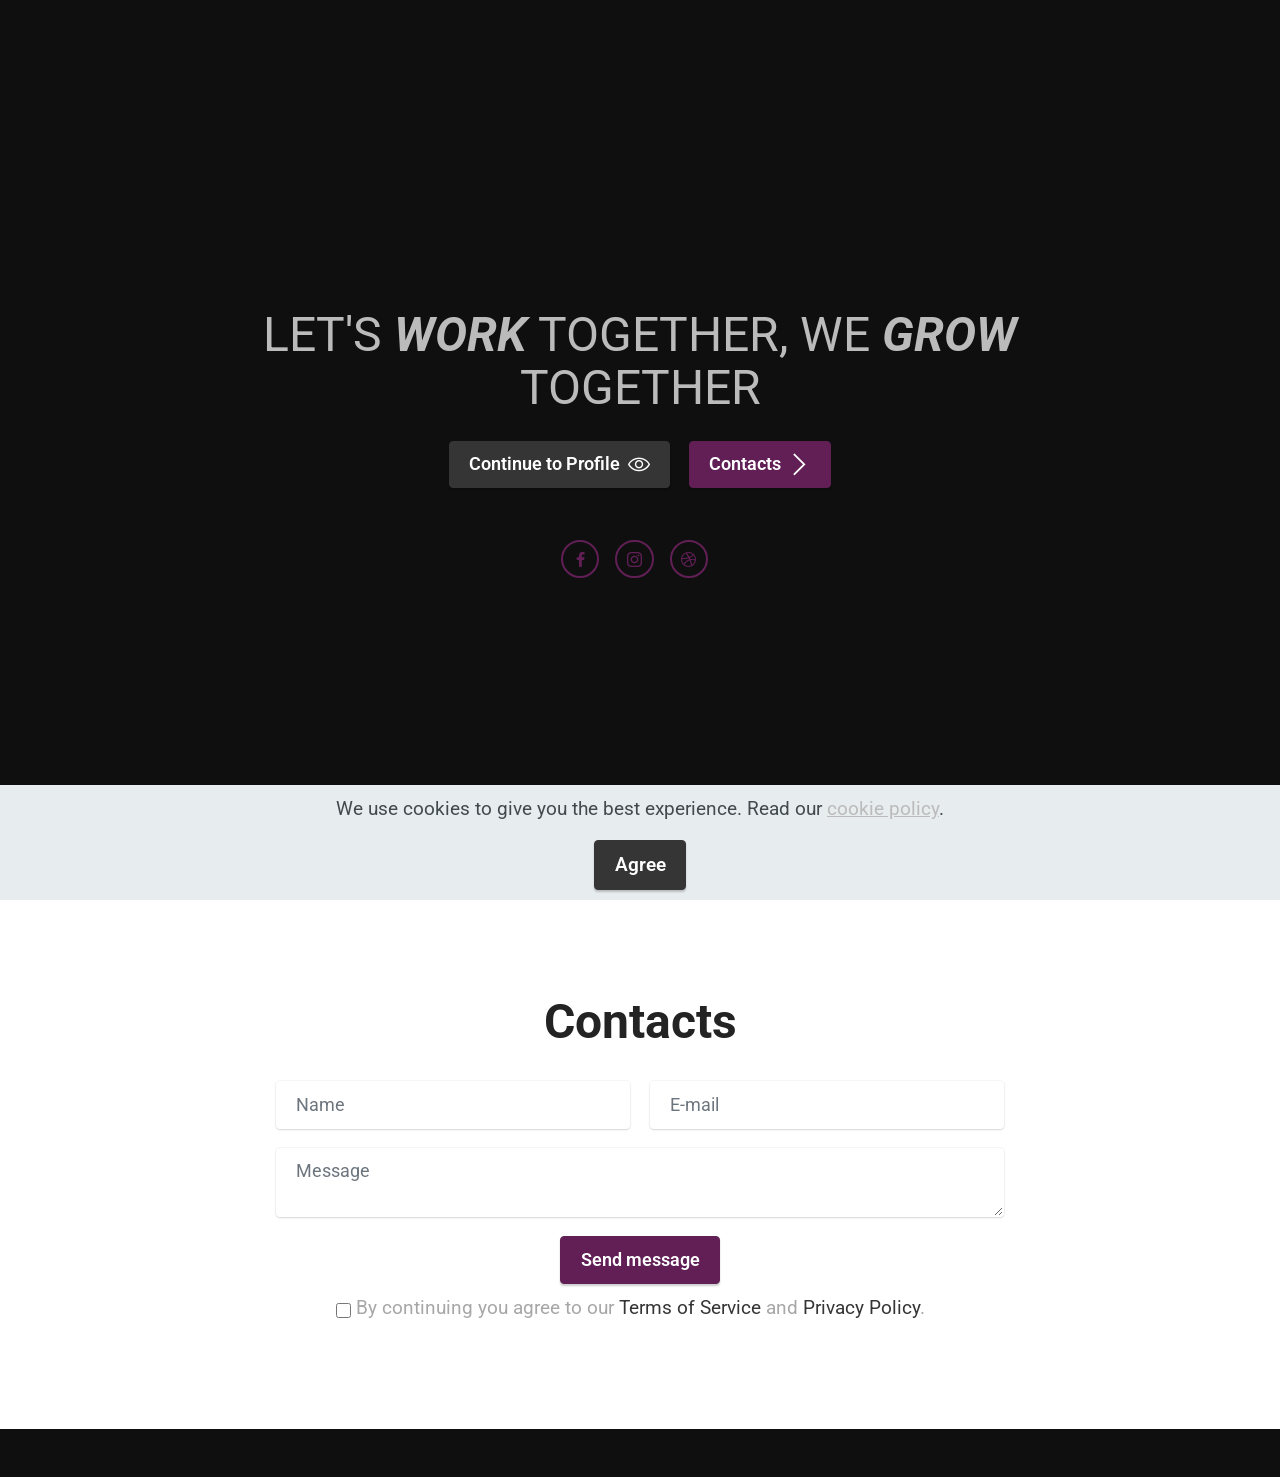
<file: index.html>
<!DOCTYPE html>
<html  >
<head>
  <!-- Caizerhub -->
  <meta charset="UTF-8">
  <meta http-equiv="X-UA-Compatible" content="IE=edge">
  <meta name="generator" content="Mobirise v5.3.10, mobirise.com">
  <meta name="viewport" content="width=device-width, initial-scale=1, minimum-scale=1">
  <link rel="shortcut icon" href="assets/images/logo-cropped-1-1-78x90.png" type="image/x-icon">
  <meta name="description" content="Computer Servicing | Graphic Design | Branding | Wordpress Development">
  
  
  <title>Caizerhub</title>
  <link rel="stylesheet" href="assets/web/assets/mobirise-icons2/mobirise2.css">
  <link rel="stylesheet" href="assets/web/assets/mobirise-icons-bold/mobirise-icons-bold.css">
  <link rel="stylesheet" href="assets/tether/tether.min.css">
  <link rel="stylesheet" href="assets/bootstrap/css/bootstrap.min.css">
  <link rel="stylesheet" href="assets/bootstrap/css/bootstrap-grid.min.css">
  <link rel="stylesheet" href="assets/bootstrap/css/bootstrap-reboot.min.css">
  <link rel="stylesheet" href="assets/web/assets/gdpr-plugin/gdpr-styles.css">
  <link rel="stylesheet" href="assets/animatecss/animate.css">
  <link rel="stylesheet" href="assets/formstyler/jquery.formstyler.css">
  <link rel="stylesheet" href="assets/formstyler/jquery.formstyler.theme.css">
  <link rel="stylesheet" href="assets/datepicker/jquery.datetimepicker.min.css">
  <link rel="stylesheet" href="assets/socicon/css/styles.css">
  <link rel="stylesheet" href="assets/theme/css/style.css">
  <link rel="preload" href="https://fonts.googleapis.com/css?family=Roboto:100,100i,300,300i,400,400i,500,500i,700,700i,900,900i&display=swap" as="style" onload="this.onload=null;this.rel='stylesheet'">
  <noscript><link rel="stylesheet" href="https://fonts.googleapis.com/css?family=Roboto:100,100i,300,300i,400,400i,500,500i,700,700i,900,900i&display=swap"></noscript>
  <link rel="preload" as="style" href="assets/mobirise/css/mbr-additional.css"><link rel="stylesheet" href="assets/mobirise/css/mbr-additional.css" type="text/css">
  
  
  
  
</head>
<body>
  
  <section class="header13 cid-sFz5VfINTt mbr-fullscreen" id="header13-r">

    

    

    <div class="align-center container">
        <div class="row justify-content-center">
            <div class="col-12 col-lg-10">
                
                <h2 class="mbr-section-subtitle mbr-fonts-style mb-3 display-2">LET'S <strong><em>WORK</em></strong> TOGETHER, WE <strong><em>GROW</em></strong> TOGETHER</h2>
                
                <div class="mbr-section-btn mt-3"><a class="btn btn-warning display-4" href="https://ceazarragual.jdevcloud.com"><span class="mbrib-preview mbr-iconfont mbr-iconfont-btn"></span>Continue to Profile</a> <a class="btn btn-secondary display-4" href="index.html#form5-11"><span class="mobi-mbri mobi-mbri-arrow-next mbr-iconfont mbr-iconfont-btn"></span>Contacts</a></div>
                <div class="social-row display-7 mt-5">
                    <div class="soc-item">
                        <a href="http://facebook.com/N.zer0" target="_blank">
                            <span class="mbr-iconfont socicon-facebook socicon" style="font-size: 15px;"></span>
                        </a>
                    </div>
                    <div class="soc-item">
                        <a href="https://instagram.com/ceazarragual" target="_blank">
                            <span class="mbr-iconfont socicon-instagram socicon" style="font-size: 15px;"></span>
                        </a>
                    </div>
                    <div class="soc-item">
                        <a href="https://dribbble.com/caizerhub" target="_blank">
                            <span class="mbr-iconfont socicon-dribbble socicon" style="font-size: 15px;"></span>
                        </a>
                    </div>
                    
                    
                </div>
            </div>
        </div>
    </div>
</section>

<section class="form5 cid-sFKVX32vB7" id="form5-11">
    
    
    <div class="container">
        <div class="mbr-section-head">
            <h3 class="mbr-section-title mbr-fonts-style align-center mb-0 display-2">
                <strong>Contacts</strong></h3>
            
        </div>
        <div class="row justify-content-center mt-4">
            <div class="col-lg-8 mx-auto mbr-form" data-form-type="formoid">
                <form action="https://mobirise.eu/" method="POST" class="mbr-form form-with-styler" data-form-title="Form Name"><input type="hidden" name="email" data-form-email="true" value="XYgS+d3GR19PqmHJVwKR24ascvSigfS+/GrHs5642rO/wKuoNlnrhTRfK7gLeqOoq3oKK8ko5xFXZlwKPQwmUXan/F+n9wZMG5YPj/Y7ahtOV92gc6nDDftQuebE23NK">
                    <div class="row">
                        <div hidden="hidden" data-form-alert="" class="alert alert-success col-12">Thank you and Keepsafe!</div>
                        <div hidden="hidden" data-form-alert-danger="" class="alert alert-danger col-12">Oops...! some
                            problem!</div>
                    </div>
                    <div class="dragArea row">
                        <div class="col-md col-sm-12 form-group" data-for="name">
                            <input type="text" name="name" placeholder="Name" data-form-field="name" class="form-control" value="" id="name-form5-11">
                        </div>
                        <div class="col-md col-sm-12 form-group" data-for="email">
                            <input type="email" name="email" placeholder="E-mail" data-form-field="email" class="form-control" value="" id="email-form5-11">
                        </div>
                        
                        <div class="col-12 form-group" data-for="textarea">
                            <textarea name="textarea" placeholder="Message" data-form-field="textarea" class="form-control" id="textarea-form5-11"></textarea>
                        </div>
                        <div class="col-lg-12 col-md-12 col-sm-12 align-center mbr-section-btn"><button type="submit" class="btn btn-secondary display-4">Send message</button></div>
                    </div>
                <span class="gdpr-block">
<label>
<span class="textGDPR display-7" style="color: #a7a7a7"><input type="checkbox" name="gdpr" id="gdpr-form5-11" required="">By continuing you agree to our <a style="color: #353535; text-decoration: none;" href="terms.html">Terms of Service</a> and <a style="color: #353535; text-decoration: none;" href="policy.html">Privacy Policy</a>.</span>
</label>
</span></form>
            </div>
        </div>
    </div>
</section><section style="background-color: #0f0f0f; font-family: -apple-system, BlinkMacSystemFont, 'Segoe UI', 'Roboto', 'Helvetica Neue', Arial, sans-serif; color:#0f0f0f; font-size:12px; padding: 0; align-items: center; display: flex;"><a href="https://mobirise.site/b" style="flex: 1 1; height: 3rem; padding-left: 1rem;"></a><p style="flex: 0 0 auto; margin:0; padding-right:1rem;">Website was <a href="https://mobirise.site/g" style="color:#0f0f0f;">created</a> with Github & MR</p></section>
  <script src="assets/web/assets/jquery/jquery.min.js"></script>  
  <script src="assets/popper/popper.min.js"></script>  
  <script src="assets/tether/tether.min.js"></script>  
  <script src="assets/bootstrap/js/bootstrap.min.js"></script>  
  <script src="assets/web/assets/cookies-alert-plugin/cookies-alert-core.js"></script>  
  <script src="assets/web/assets/cookies-alert-plugin/cookies-alert-script.js"></script>  
  <script src="assets/smoothscroll/smooth-scroll.js"></script>  
  <script src="assets/viewportchecker/jquery.viewportchecker.js"></script>  
  <script src="assets/formstyler/jquery.formstyler.js"></script>  
  <script src="assets/formstyler/jquery.formstyler.min.js"></script>  
  <script src="assets/datepicker/jquery.datetimepicker.full.js"></script>  
  <script src="assets/theme/js/script.js"></script>  
  <script src="assets/formoid/formoid.min.js"></script>  
  
  
<input name="cookieData" type="hidden" data-cookie-customDialogSelector='null' data-cookie-colorText='#424a4d' data-cookie-colorBg='rgba(234, 239, 241, 0.99)' data-cookie-textButton='Agree' data-cookie-colorButton='' data-cookie-colorLink='#bbbbbb' data-cookie-underlineLink='true' data-cookie-text="We use cookies to give you the best experience. Read our <a href='privacy.html'>cookie policy</a>.">
    <input name="animation" type="hidden">
  </body>
</html>
</file>
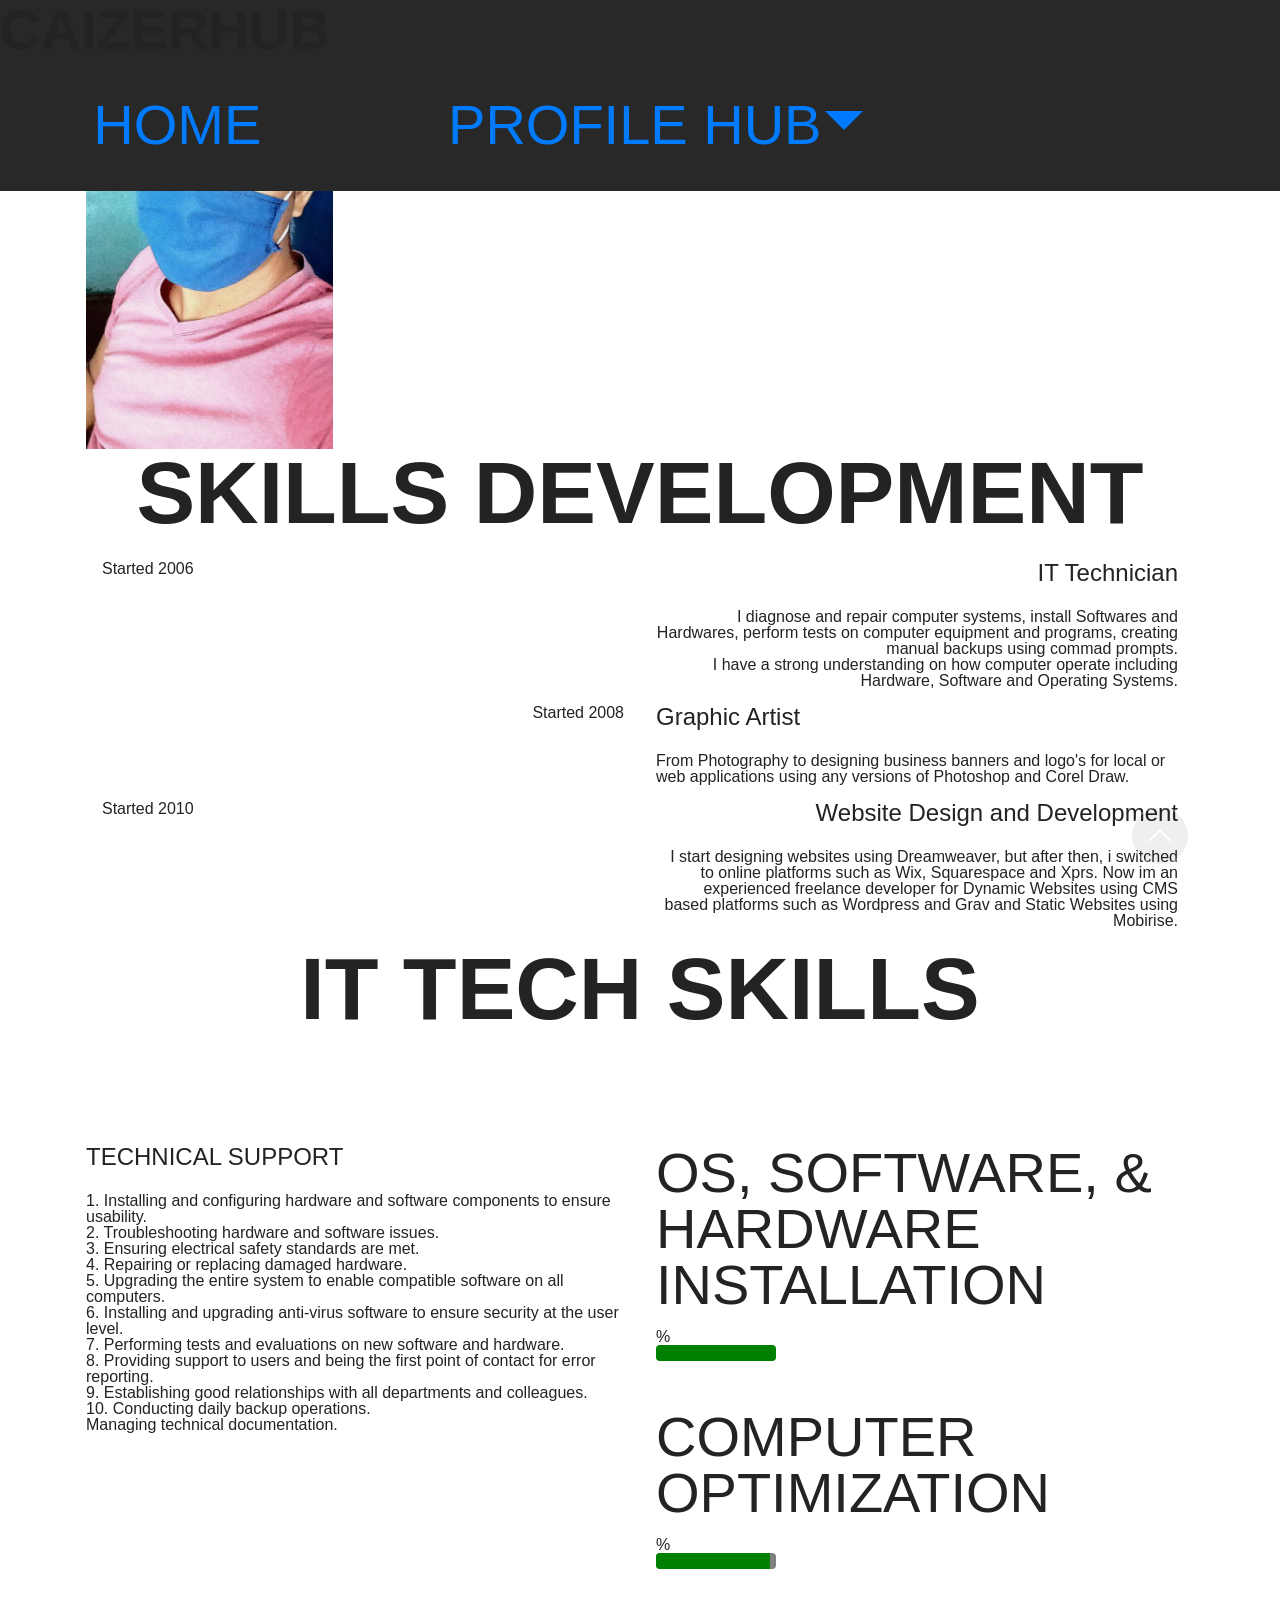
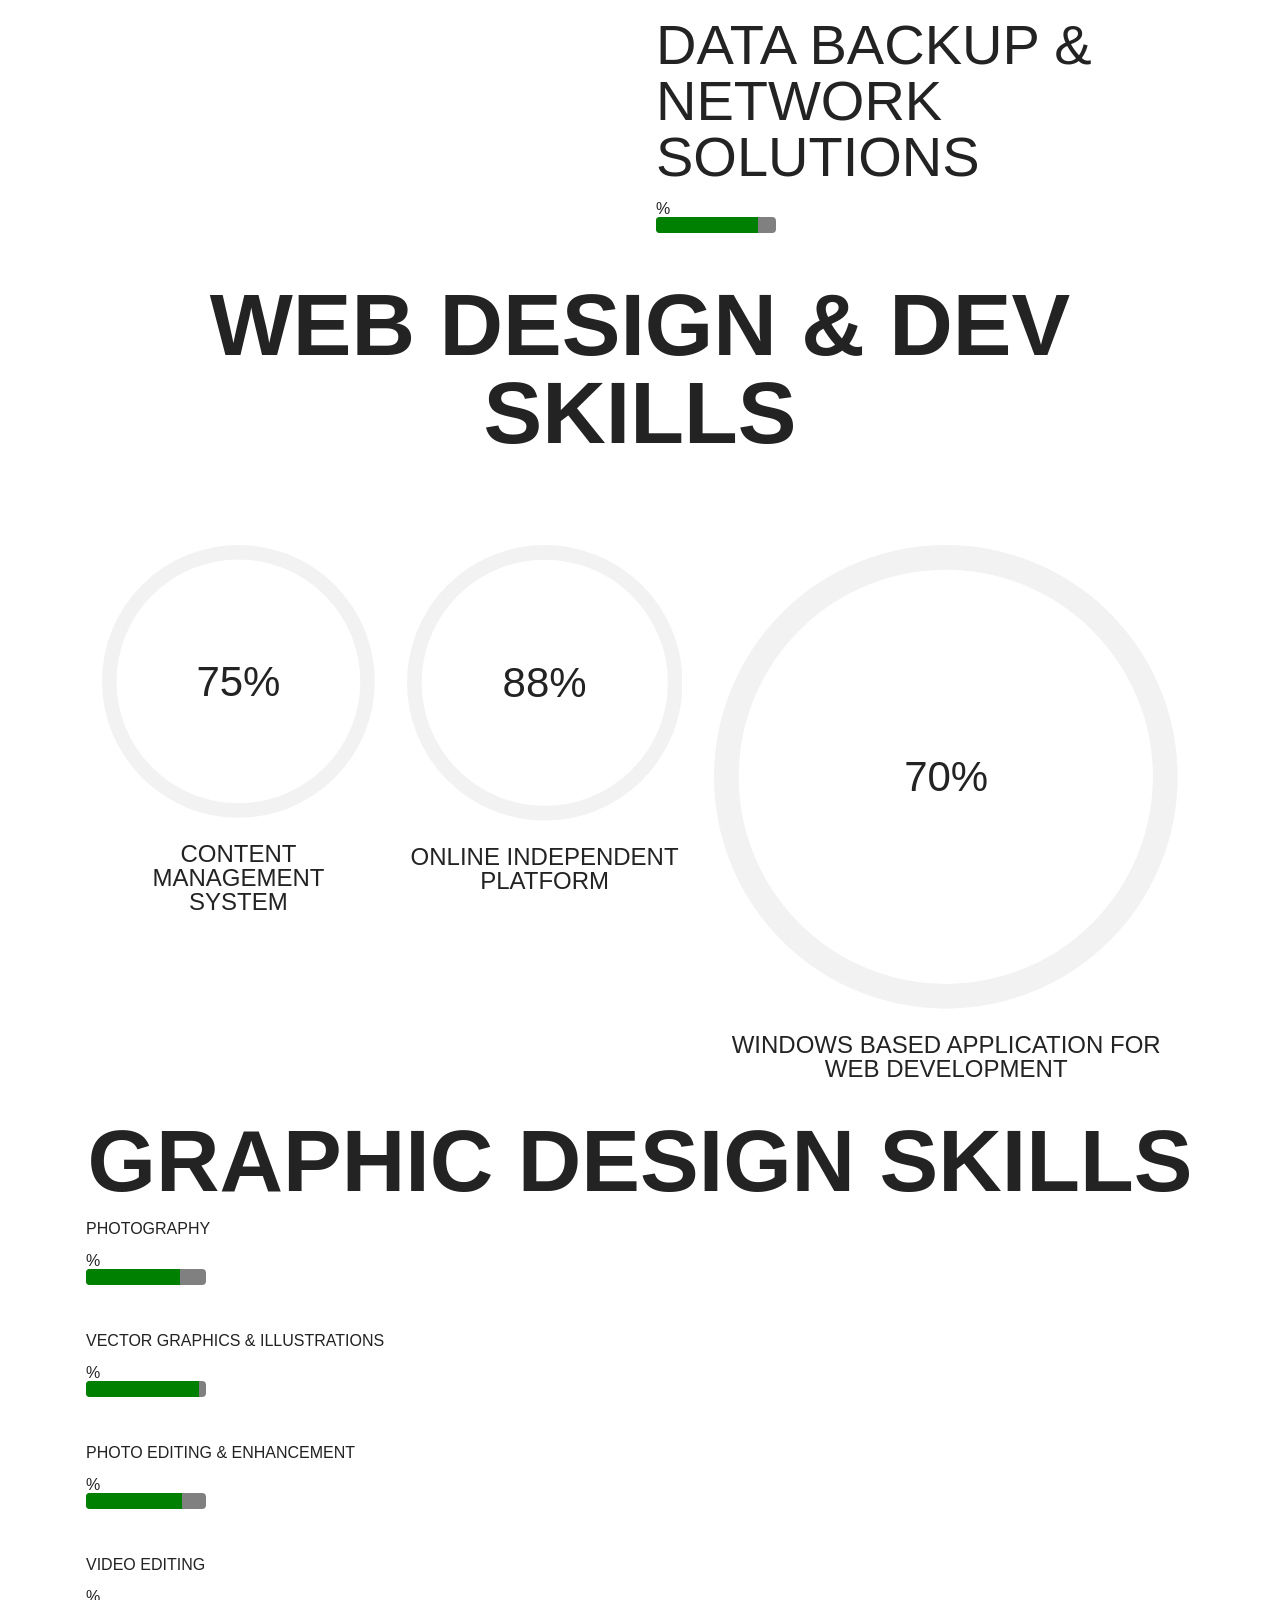
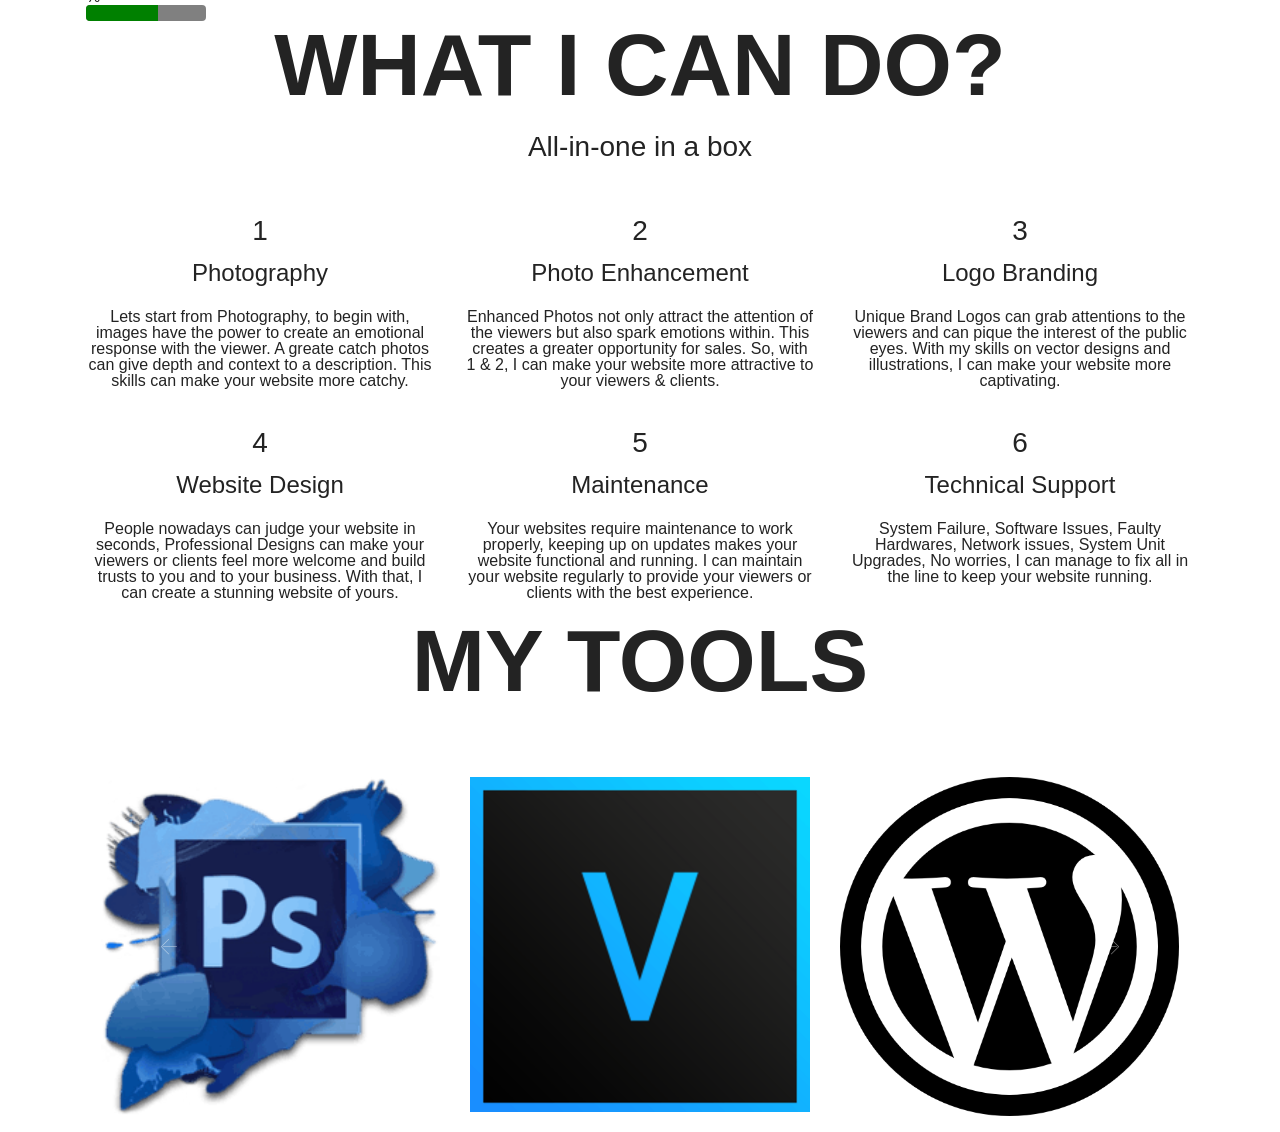
<file: About.html>
<!DOCTYPE html>
<html  >
<head>
  <!-- Site made with Mobirise Website Builder v4.12.3, https://mobirise.com -->
  <meta charset="UTF-8">
  <meta http-equiv="X-UA-Compatible" content="IE=edge">
  <meta name="generator" content="Mobirise v4.12.3, mobirise.com">
  <meta name="viewport" content="width=device-width, initial-scale=1, minimum-scale=1">
  <link rel="shortcut icon" href="assets/images/logo2.png" type="image/x-icon">
  <meta name="description" content="">
  
  
  <title>About Hub</title>
  <link rel="stylesheet" href="assets/web/assets/mobirise-icons/mobirise-icons.css">
  <link rel="stylesheet" href="assets/bootstrap/css/bootstrap.min.css">
  <link rel="stylesheet" href="assets/bootstrap/css/bootstrap-grid.min.css">
  <link rel="stylesheet" href="assets/bootstrap/css/bootstrap-reboot.min.css">
  <link rel="stylesheet" href="assets/animatecss/animate.min.css">
  <link rel="stylesheet" href="assets/dropdown/css/style.css">
  <link rel="stylesheet" href="assets/tether/tether.min.css">
  <link rel="stylesheet" href="assets/as-pie-progress/css/progress.min.css">
  <link rel="stylesheet" href="assets/theme/css/style.css">
  <link rel="preload" as="style" href="assets/mobirise/css/mbr-additional.css"><link rel="stylesheet" href="assets/mobirise/css/mbr-additional.css" type="text/css">
  
  
  
</head>
<body>
  <section class="menu cid-rYKqrwtEt3" once="menu" id="menu2-1p">

    

    <nav class="navbar navbar-expand beta-menu navbar-dropdown align-items-center navbar-fixed-top navbar-toggleable-sm">
        <button class="navbar-toggler navbar-toggler-right" type="button" data-toggle="collapse" data-target="#navbarSupportedContent" aria-controls="navbarSupportedContent" aria-expanded="false" aria-label="Toggle navigation">
            <div class="hamburger">
                <span></span>
                <span></span>
                <span></span>
                <span></span>
            </div>
        </button>
        <div class="menu-logo">
            <div class="navbar-brand">
                
                <span class="navbar-caption-wrap"><a class="navbar-caption text-black display-4" href="index.html">
                        CAIZERHUB</a></span>
            </div>
        </div>
        <div class="collapse navbar-collapse" id="navbarSupportedContent">
            <ul class="navbar-nav nav-dropdown nav-right" data-app-modern-menu="true"><li class="nav-item"><a class="nav-link link text-black display-4" href="index.html#slider1-21" aria-expanded="false">HOME</a></li><li class="nav-item dropdown">
                    <a class="nav-link link text-black dropdown-toggle display-4" href="page1.html" data-toggle="dropdown-submenu" aria-expanded="true">PROFILE HUB</a><div class="dropdown-menu"><a class="text-black dropdown-item display-4" href="page1.html#testimonials2-1v" aria-expanded="false">ABOUT ME</a><a class="text-black dropdown-item display-4" href="page1.html#timeline1-1q" aria-expanded="false">SKILLS DEV</a><a class="text-black dropdown-item display-4" href="page1.html#progress-bars2-1t" aria-expanded="false">IT TECH SKILLS</a><a class="text-black dropdown-item display-4" href="page1.html#progress-bars3-1r" aria-expanded="false">WEB DEV SKILLS</a><a class="text-black dropdown-item display-4" href="page1.html#progress-bars1-1s" aria-expanded="false">GRAPHIC SKILLS</a><a class="text-black dropdown-item display-4" href="page1.html#step2-2m" aria-expanded="false">SUMMARY</a><a class="text-black dropdown-item display-4" href="About.html#clients-2x" aria-expanded="true">MY TOOLS</a></div>
                </li></ul>
            
        </div>
    </nav>
</section>

<section class="engine"><a href="https://mobirise.info/k">how to develop your own website</a></section><section class="testimonials2 cid-rYKxKfNr92" id="testimonials2-1v">

    

    

    <div class="container">
        <div class="media-container-row">
            <div class="mbr-figure pr-lg-5" style="width: 35%;">
              <img src="assets/images/96682942-10220120439314409-5189560205813219328-o-527x960.jpg" alt="" title="">
            </div>
            <div class="media-content px-3 align-self-center mbr-white py-2">
                    <p class="mbr-text testimonial-text mbr-fonts-style display-7">Welcome to my kitchen guys! Well, this is a place where i promote my profile online, Let's get started, I'm a freelance IT Tech, Web Designer, Graphic Artist from Ramon, Isabela, Philippines. I started as an IT Technician, which i repair and optimize computer systems and at the same time, a Graphic Artist, i used to design personal or business banners, business logo's, flyers, and invitations, i am also a Web Desinger and Developer, i've been in the industry since 2010 and I used to design and develop Static Websites and Dynamic Websites for my client needs.</p>
                    <p class="mbr-author-name pt-4 mb-2 mbr-fonts-style display-5">
                       CEAZAR RAGUAL
                    </p>
                    <p class="mbr-author-desc mbr-fonts-style display-4"><em>IT Tech</em> | <em>Web Designer &amp; Dev</em> | <em>Graphic Artist</em></p>
            </div>
        </div>
    </div>
</section>

<section class="timeline1 cid-rYKrLaFbZD" id="timeline1-1q">

    

    

    <div class="container align-center">
        <h2 class="mbr-section-title pb-3 mbr-fonts-style display-2"><strong>SKILLS DEVELOPMENT</strong></h2>
        

        <div class="container timelines-container" mbri-timelines="">
            <!--1-->
            <div class="row timeline-element reverse separline">
                 <div class="timeline-date-panel col-xs-12 col-md-6  align-left">         
                    <div class="time-line-date-content">
                        <p class="mbr-timeline-date mbr-fonts-style display-5">Started 2006</p>
                    </div>
                </div>
           <span class="iconBackground"></span>
            <div class="col-xs-12 col-md-6 align-right">
                <div class="timeline-text-content">
                    <h4 class="mbr-timeline-title pb-3 mbr-fonts-style display-5">IT Technician</h4>
                    <p class="mbr-timeline-text mbr-fonts-style display-7">I diagnose and repair computer systems, install Softwares and Hardwares, perform tests on computer equipment and programs, creating manual backups using commad prompts.<br>I have a strong understanding on how computer operate including Hardware, Software and Operating Systems.</p>
                 </div>
            </div>
            </div>
            <!--2-->
            <div class="row timeline-element  separline">
                <div class="timeline-date-panel col-xs-12 col-md-6 align-right">
                    <div class="time-line-date-content">
                        <p class="mbr-timeline-date mbr-fonts-style display-5">
                            Started 2008</p>
                    </div>
                </div>
                <span class="iconBackground"></span>
                <div class="col-xs-12 col-md-6 align-left ">
                    <div class="timeline-text-content">
                        <h4 class="mbr-timeline-title pb-3 mbr-fonts-style display-5">Graphic Artist</h4>
                        <p class="mbr-timeline-text mbr-fonts-style display-7">From Photography to designing business banners and logo's for local or web applications using any versions of Photoshop and Corel Draw.&nbsp;</p>
                    </div>
                </div>
            </div>
            <!--3-->
            <div class="row timeline-element reverse">
                <div class="timeline-date-panel col-xs-12 col-md-6  align-left">
                    <div class="time-line-date-content">
                        <p class="mbr-timeline-date mbr-fonts-style display-5">Started 2010</p>
                    </div>
                </div>
                <span class="iconBackground"></span>
                <div class="col-xs-12 col-md-6 align-right">
                    <div class="timeline-text-content">
                        <h4 class="mbr-timeline-title pb-3 mbr-fonts-style display-5">Website Design and Development</h4>      
                        <p class="mbr-timeline-text mbr-fonts-style display-7">
                            I start designing websites using Dreamweaver, but after then, i switched to online platforms such as Wix, Squarespace and Xprs. Now im an experienced freelance developer for Dynamic Websites using CMS based platforms such as Wordpress and Grav and Static Websites using Mobirise.
                        </p>
                    </div>
                </div>
            </div>
            <!--4-->
            
            <!--5-->
            
            <!--6-->
            
            <!--7-->
            
            <!--8-->
            
            <!--9-->
            
            <!--10-->
            
            <!--11-->
            
            <!--12-->
            
        </div>
    </div>
</section>

<section class="progress-bars2 cid-rYKsGWoOiZ" id="progress-bars2-1t">
    
     

    

    <div class="container">
        <h2 class="mbr-section-title pb-3 align-center mbr-fonts-style display-2"><strong>
            IT TECH SKILLS</strong></h2>

        

        <div class="row pt-5 mt-5">
            <div class="col-md-6 text-elements">
                <h4 class="section-content-title pb-3 align-left mbr-fonts-style display-5">TECHNICAL SUPPORT</h4>
                <p class="section-content-text align-left mbr-fonts-style display-7">1. Installing and configuring hardware and software components to ensure usability.
<br>2. Troubleshooting hardware and software issues.
<br>3. Ensuring electrical safety standards are met.
<br>4. Repairing or replacing damaged hardware.
<br>5. Upgrading the entire system to enable compatible software on all computers.
<br>6. Installing and upgrading anti-virus software to ensure security at the user level.
<br>7. Performing tests and evaluations on new software and hardware.
<br>8. Providing support to users and being the first point of contact for error reporting.
<br>9. Establishing good relationships with all departments and colleagues.
<br>10. Conducting daily backup operations.
<br>Managing technical documentation.</p>
            </div>
            <div class="progress_elements col-md-6">
                <div class="progress1 pb-5">
                    <div class="title-wrap">
                        <div class="progressbar-title mbr-fonts-style display-4">
                            <p>OS, SOFTWARE, &amp; HARDWARE INSTALLATION</p>
                        </div>
                        <div class="progress_value mbr-fonts-style display-7">
                            <div class="progressbar-number">
                            </div>
                            <span>%</span>
                        </div>
                    </div>
                    <progress class="progress progress-primary " max="100" value="100">
                    </progress>
                </div>
                 
                <div class="progress2 pb-5">
                    <div class="title-wrap">
                        <div class="progressbar-title mbr-fonts-style display-4">
                            <p>COMPUTER OPTIMIZATION</p>
                        </div>
                    <div class="progress_value mbr-fonts-style display-7">
                        <div class="progressbar-number">
                        </div>
                        <span>%</span>
                    </div>
                    </div>
                    <progress class="progress progress-primary" max="100" value="95">
                    </progress>
                </div>
                
                <div class="progress3 pb-5">
                    <div class="title-wrap">
                        <div class="progressbar-title mbr-fonts-style display-4">
                            <p>DATA BACKUP &amp; NETWORK SOLUTIONS&nbsp;</p>
                        </div>
                    <div class="progress_value mbr-fonts-style display-7">
                        <div class="progressbar-number">
                        </div>
                        <span>%</span>
                    </div>
                    </div>
                    <progress class="progress progress-primary" max="100" value="85">
                    </progress>
                </div>
                
                
            
                
            </div>
        </div>
    </div>
</section>

<section class="progress-bars3 cid-rYKs98aisI" id="progress-bars3-1r">
 
     

    
    
    <div class="container">
        <h2 class="mbr-section-title pb-3 align-center mbr-fonts-style display-2"><strong>
            WEB DESIGN &amp; DEV SKILLS</strong></h2>

        
    
        <div class="media-container-row pt-5 mt-2">
            <div class="card p-3 align-center">
                <div class="wrap">
                    <div class="pie_progress progress1" role="progressbar" data-goal="75">
                        <p class="pie_progress__number mbr-fonts-style display-5"></p>
                    </div>
                </div> 
                <div class="mbr-crt-title pt-3">
                    <h4 class="card-title py-2 mbr-fonts-style display-5">CONTENT MANAGEMENT SYSTEM</h4>
                </div>                 
            </div>

            <div class="card p-3 align-center">
                <div class="wrap">
                    <div class="pie_progress progress2" role="progressbar" data-goal="90">
                        <p class="pie_progress__number mbr-fonts-style display-5"></p>
                    </div>
                </div> 
                <div class="mbr-crt-title pt-3">
                    <h4 class="card-title py-2 mbr-fonts-style display-5">ONLINE INDEPENDENT PLATFORM</h4>
                </div>                 
            </div>

            <div class="card p-3 align-center">
                <div class="wrap">
                    <div class="pie_progress progress3" role="progressbar" data-goal="70">
                        <p class="pie_progress__number mbr-fonts-style display-5"></p>
                    </div>
                </div> 
                <div class="mbr-crt-title pt-3">
                    <h4 class="card-title py-2 mbr-fonts-style display-5">WINDOWS BASED APPLICATION FOR WEB DEVELOPMENT</h4>
                </div>                 
            </div>

            

            

            
        </div>
</div></section>

<section class="progress-bars1 cid-rYKsalENXM" id="progress-bars1-1s">
    
    

    

    <div class="container">
        <h2 class="mbr-section-title pb-2 align-center mbr-fonts-style display-2"><strong>GRAPHIC DESIGN SKILLS</strong></h2>

        

        <div class="progress_elements">
            <div class="progress1 pb-5">
                <div class="title-wrap">
                    <div class="progressbar-title mbr-fonts-style display-7">
                        <p>PHOTOGRAPHY</p>
                    </div>
                    <div class="progress_value mbr-fonts-style display-7">
                        <div class="progressbar-number"></div>
                        <span>%</span>
                    </div>
                </div>
                <progress class="progress progress-primary" max="100" value="78">
                </progress>
            </div>
            
            <div class="progress2 pb-5">
                <div class="title-wrap">
                    <div class="progressbar-title mbr-fonts-style display-7">
                        <p>VECTOR GRAPHICS &amp; ILLUSTRATIONS</p>
                    </div>
                <div class="progress_value mbr-fonts-style display-7">
                    <div class="progressbar-number"></div>
                    <span>%</span>
                </div>
                </div>
                <progress class="progress progress-primary" max="100" value="94">
                </progress>
            </div>
            
            <div class="progress3 pb-5">
                <div class="title-wrap">
                    <div class="progressbar-title mbr-fonts-style display-7">
                        <p>PHOTO EDITING &amp; ENHANCEMENT</p>
                    </div>
                    <div class="progress_value mbr-fonts-style display-7">
                        <div class="progressbar-number"></div>
                        <span>%</span>
                    </div>
                </div>
                <progress class="progress progress-primary" max="100" value="80">
                </progress>
            </div>
            
            <div class="progress4">
                <div class="title-wrap">
                    <div class="progressbar-title mbr-fonts-style display-7">
                        <p>VIDEO EDITING</p>
                    </div>
                <div class="progress_value mbr-fonts-style display-7">
                    <div class="progressbar-number"></div>
                    <span>%</span>
                </div>
                </div>
                <progress class="progress progress-primary" max="100" value="60">
                </progress>
            </div>
        </div>
    </div>
</section>

<section class="step2 cid-rYPjl09jDs" id="step2-2m">

    

    
    
    <div class="container">
        <h2 class="mbr-section-title pb-3 mbr-fonts-style align-center display-2"><strong>WHAT I CAN DO?</strong></h2>
        <h3 class="mbr-section-subtitle pb-5 mbr-fonts-style align-center display-5">All-in-one in a box</h3>
        <div class="step-container row justify-content-center">
            <div class="card col-12 pb-4 col-md-4 separline">
                <div class="step-element">
                    <div class="step-wrapper pb-3">
                        <h3 class="step d-flex align-items-center justify-content-center m-auto">
                            1
                        </h3>
                    </div>          
                    <div class="step-text-content align-center">
                        <h4 class="mbr-step-title pb-3 mbr-fonts-style display-5">Photography</h4>
                        <p class="mbr-step-text mbr-fonts-style display-7">
                            Lets start from Photography, to begin with, images have the power to create an emotional response with the viewer. A greate catch photos can give depth and context to a description. This skills can make your website more catchy.</p>
                    </div>
                </div>
            </div>

            <div class="card col-12 separline pb-4 col-md-4">
                <div class="step-element">
                    <div class="step-wrapper pb-3">
                        <h3 class="step d-flex align-items-center justify-content-center m-auto">
                            2
                        </h3>
                    </div>          
                    <div class="step-text-content align-center">
                        <h4 class="mbr-step-title pb-3 mbr-fonts-style display-5">Photo Enhancement</h4>
                        <p class="mbr-step-text mbr-fonts-style display-7">Enhanced Photos not only attract the attention of the viewers but also spark emotions within. This creates a greater opportunity for sales. So, with 1 &amp; 2, I can make your website more attractive to your viewers &amp; clients.</p>
                    </div>
                </div>
            </div>

            <div class="card col-md-4 col-12 separline pb-4">
                <div class="step-element">
                    <div class="step-wrapper pb-3">
                        <h3 class="step d-flex align-items-center justify-content-center m-auto">
                            3
                        </h3>
                    </div>          
                    <div class="step-text-content align-center">
                        <h4 class="mbr-step-title pb-3 mbr-fonts-style display-5">Logo Branding</h4>
                        <p class="mbr-step-text mbr-fonts-style display-7">Unique Brand Logos can grab attentions to the viewers and can pique the interest of the public eyes. With my skills on vector designs and illustrations, I can make your website more captivating.</p>
                    </div>
                </div>
            </div>

            <div class="card col-12 separline col-md-4">
                <div class="step-element">
                    <div class="step-wrapper pb-3">
                        <h3 class="step d-flex align-items-center justify-content-center m-auto">
                            4
                        </h3>
                    </div>          
                    <div class="step-text-content align-center">
                        <h4 class="mbr-step-title pb-3 mbr-fonts-style display-5">
                            Website Design</h4>
                        <p class="mbr-step-text mbr-fonts-style display-7">
                            People nowadays can judge your website in seconds, Professional Designs can make your viewers or clients feel more welcome and build trusts to you and to your business. With that, I can create a stunning website of yours.</p>
                    </div>
                </div>
            </div>
            
            <div class="card col-12 separline col-md-4">
                <div class="step-element">
                    <div class="step-wrapper pb-3">
                        <h3 class="step d-flex align-items-center justify-content-center m-auto">
                            5
                        </h3>
                    </div>          
                    <div class="step-text-content align-center">
                        <h4 class="mbr-step-title pb-3 mbr-fonts-style display-5">Maintenance</h4>
                        <p class="mbr-step-text mbr-fonts-style display-7">Your websites require maintenance to work properly, keeping up on updates makes your website functional and running. I can maintain your website regularly to provide your viewers or clients with the best experience.</p>
                    </div>
                </div>
            </div>
            
            <div class="card col-md-4 col-12 separline last-child">
                <div class="step-element">
                    <div class="step-wrapper pb-3">
                        <h3 class="step d-flex align-items-center justify-content-center m-auto">
                            6
                        </h3>
                    </div>          
                    <div class="step-text-content align-center">
                        <h4 class="mbr-step-title pb-3 mbr-fonts-style display-5">Technical Support</h4>
                        <p class="mbr-step-text mbr-fonts-style display-7">System Failure, Software Issues, Faulty Hardwares, Network issues, System Unit Upgrades, No worries, I can manage to fix all in the line to keep your website running.</p>
                    </div>
                </div>
            </div>
            
            
            
            
            
            
        </div>
    </div>
</section>

<section class="clients cid-rYPKe60ses" data-interval="false" id="clients-2x">
      

    
        <div class="container mb-5">
            <div class="media-container-row">
                <div class="col-12 align-center">
                    <h2 class="mbr-section-title pb-3 mbr-fonts-style display-2"><strong>
                        MY TOOLS</strong></h2>
                    
                </div>
            </div>
        </div>

    <div class="container">
        <div class="carousel slide" role="listbox" data-pause="true" data-keyboard="false" data-ride="carousel" data-interval="2000">
            <div class="carousel-inner" data-visible="3">
                
                
                
                
                
            <div class="carousel-item ">
                    <div class="media-container-row">
                        <div class="col-md-12">
                            <div class="wrap-img ">
                                <img src="assets/images/adobe-photoshop-icon-png-5-240x240.png" class="img-responsive clients-img" alt="" title="">
                            </div>
                        </div>
                    </div>
                </div><div class="carousel-item ">
                    <div class="media-container-row">
                        <div class="col-md-12">
                            <div class="wrap-img ">
                                <img src="assets/images/sony-vegas-logo-png-5-680x672.png" class="img-responsive clients-img" alt="" title="">
                            </div>
                        </div>
                    </div>
                </div><div class="carousel-item ">
                    <div class="media-container-row">
                        <div class="col-md-12">
                            <div class="wrap-img ">
                                <img src="assets/images/23763-512x512.png" class="img-responsive clients-img" alt="" title="">
                            </div>
                        </div>
                    </div>
                </div><div class="carousel-item ">
                    <div class="media-container-row">
                        <div class="col-md-12">
                            <div class="wrap-img ">
                                <img src="assets/images/bootstrap-icon-png-1-600x600.png" class="img-responsive clients-img" alt="" title="">
                            </div>
                        </div>
                    </div>
                </div><div class="carousel-item ">
                    <div class="media-container-row">
                        <div class="col-md-12">
                            <div class="wrap-img ">
                                <img src="assets/images/wix-png-2-300x300.png" class="img-responsive clients-img" alt="" title="">
                            </div>
                        </div>
                    </div>
                </div><div class="carousel-item ">
                    <div class="media-container-row">
                        <div class="col-md-12">
                            <div class="wrap-img ">
                                <img src="assets/images/png-maker-free-download-6-1024x1024.png" class="img-responsive clients-img" alt="" title="">
                            </div>
                        </div>
                    </div>
                </div><div class="carousel-item ">
                    <div class="media-container-row">
                        <div class="col-md-12">
                            <div class="wrap-img ">
                                <img src="assets/images/octocat-300x249.png" class="img-responsive clients-img" alt="" title="">
                            </div>
                        </div>
                    </div>
                </div><div class="carousel-item ">
                    <div class="media-container-row">
                        <div class="col-md-12">
                            <div class="wrap-img ">
                                <img src="assets/images/xampp-300x300.png" class="img-responsive clients-img" alt="" title="">
                            </div>
                        </div>
                    </div>
                </div><div class="carousel-item ">
                    <div class="media-container-row">
                        <div class="col-md-12">
                            <div class="wrap-img ">
                                <img src="assets/images/wamp-png-554x552.png" class="img-responsive clients-img" alt="" title="">
                            </div>
                        </div>
                    </div>
                </div><div class="carousel-item ">
                    <div class="media-container-row">
                        <div class="col-md-12">
                            <div class="wrap-img ">
                                <img src="assets/images/adobe-dreamweaver-logo-png-4-280x280.png" class="img-responsive clients-img" alt="" title="">
                            </div>
                        </div>
                    </div>
                </div><div class="carousel-item ">
                    <div class="media-container-row">
                        <div class="col-md-12">
                            <div class="wrap-img ">
                                <img src="assets/images/download-265x190.png" class="img-responsive clients-img" alt="" title="">
                            </div>
                        </div>
                    </div>
                </div><div class="carousel-item ">
                    <div class="media-container-row">
                        <div class="col-md-12">
                            <div class="wrap-img ">
                                <img src="assets/images/html5-logo-512-512x512.png" class="img-responsive clients-img" alt="" title="">
                            </div>
                        </div>
                    </div>
                </div><div class="carousel-item ">
                    <div class="media-container-row">
                        <div class="col-md-12">
                            <div class="wrap-img ">
                                <img src="assets/images/css-logo-png-1-2000x2804.png" class="img-responsive clients-img" alt="" title="">
                            </div>
                        </div>
                    </div>
                </div><div class="carousel-item ">
                    <div class="media-container-row">
                        <div class="col-md-12">
                            <div class="wrap-img ">
                                <img src="assets/images/coreldraw-icon-png-5-256x256.png" class="img-responsive clients-img" alt="" title="">
                            </div>
                        </div>
                    </div>
                </div></div>
            <div class="carousel-controls">
                <a data-app-prevent-settings="" class="carousel-control carousel-control-prev" role="button" data-slide="prev">
                    <span aria-hidden="true" class="mbri-left mbr-iconfont"></span>
                    <span class="sr-only">Previous</span>
                </a>
                <a data-app-prevent-settings="" class="carousel-control carousel-control-next" role="button" data-slide="next">
                    <span aria-hidden="true" class="mbri-right mbr-iconfont"></span>
                    <span class="sr-only">Next</span>
                </a>
            </div>
        </div>
    </div>
</section>

<section once="footers" class="cid-rYPVLPh4nS mbr-reveal" id="footer6-2z">

    

    

    <div class="container">
        <div class="media-container-row align-center mbr-white">
            <div class="col-12">
                <p class="mbr-text mb-0 mbr-fonts-style display-7">
                    © Copyright 2020 Caizerhub - All Rights Reserved
                </p>
            </div>
        </div>
    </div>
</section>


  <script src="assets/web/assets/jquery/jquery.min.js"></script>
  <script src="assets/popper/popper.min.js"></script>
  <script src="assets/bootstrap/js/bootstrap.min.js"></script>
  <script src="assets/smoothscroll/smooth-scroll.js"></script>
  <script src="assets/dropdown/js/nav-dropdown.js"></script>
  <script src="assets/dropdown/js/navbar-dropdown.js"></script>
  <script src="assets/tether/tether.min.js"></script>
  <script src="assets/mbr-clients-slider/mbr-clients-slider.js"></script>
  <script src="assets/viewportchecker/jquery.viewportchecker.js"></script>
  <script src="assets/as-pie-progress/jquery-as-pie-progress.min.js"></script>
  <script src="assets/bootstrapcarouselswipe/bootstrap-carousel-swipe.js"></script>
  <script src="assets/touchswipe/jquery.touch-swipe.min.js"></script>
  <script src="assets/theme/js/script.js"></script>
  
  
 <div id="scrollToTop" class="scrollToTop mbr-arrow-up"><a style="text-align: center;"><i class="mbr-arrow-up-icon mbr-arrow-up-icon-cm cm-icon cm-icon-smallarrow-up"></i></a></div>
    <input name="animation" type="hidden">
  </body>
</html>
</file>
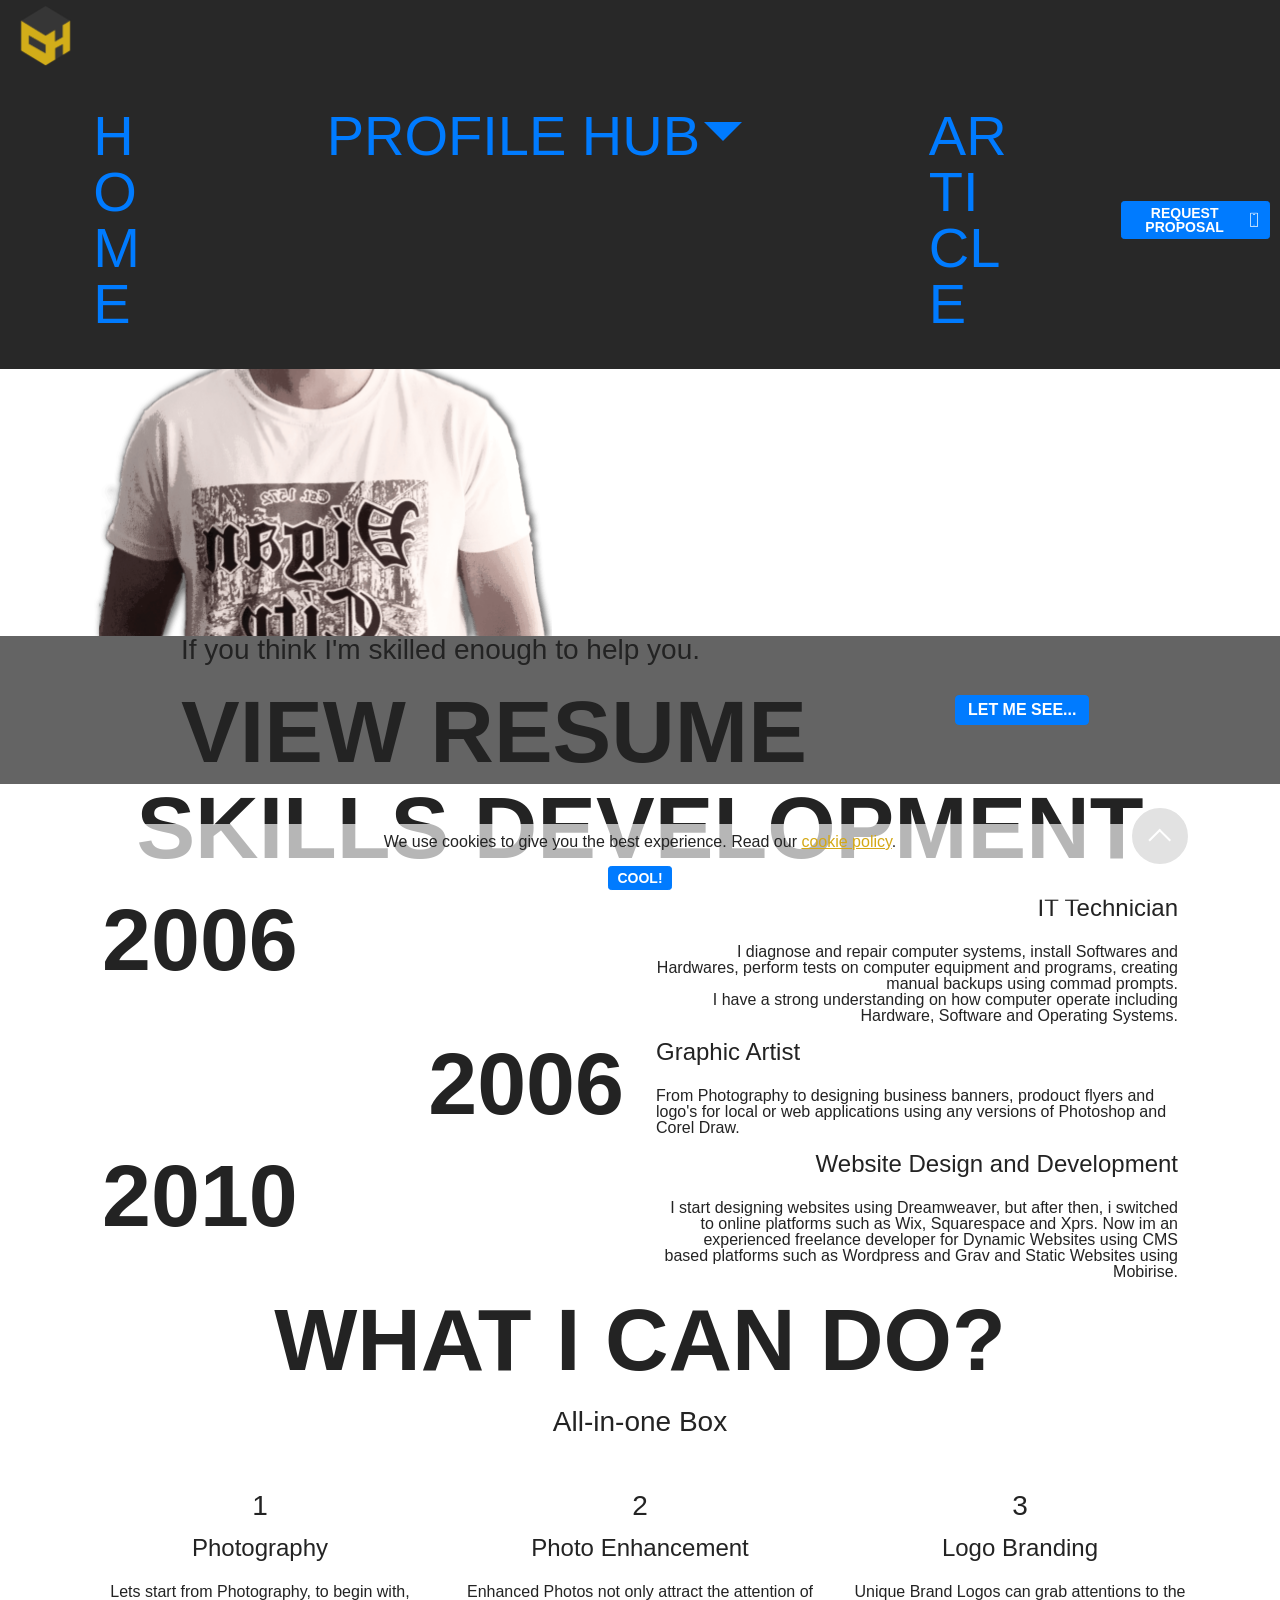
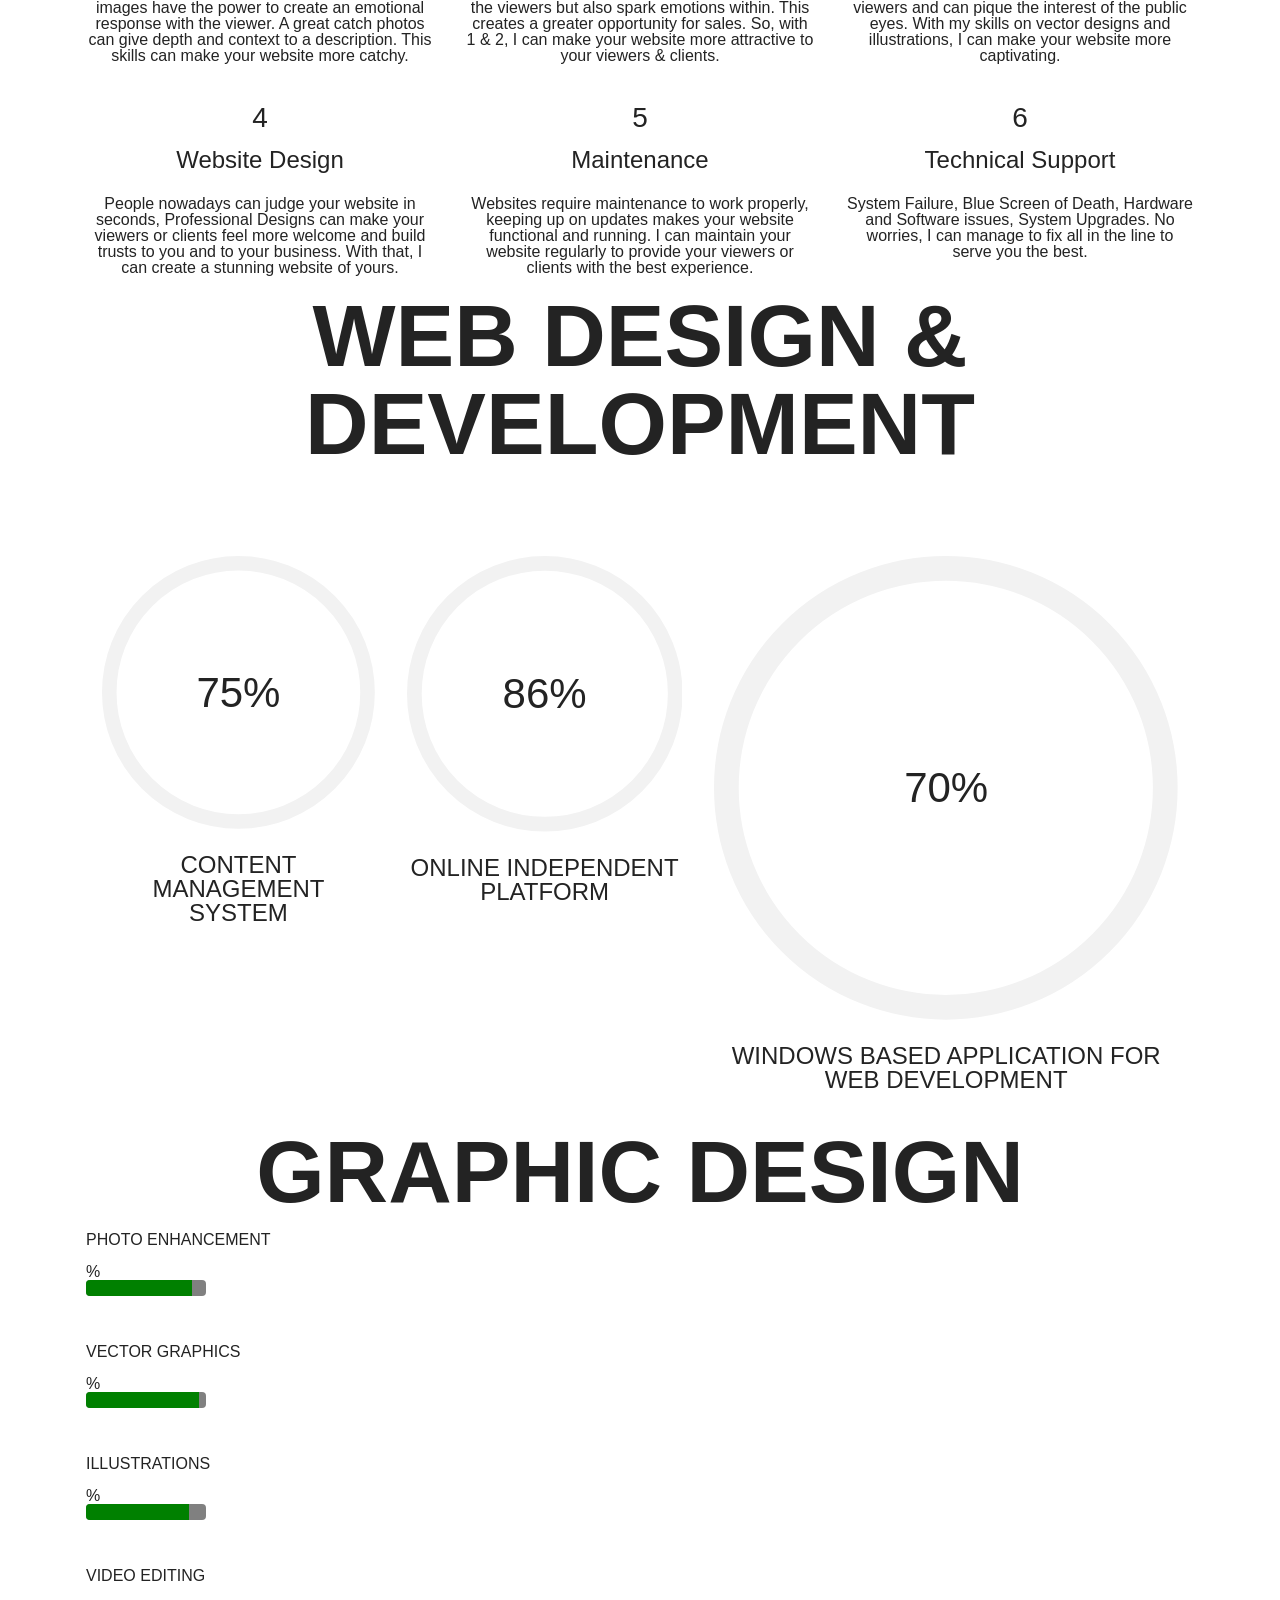
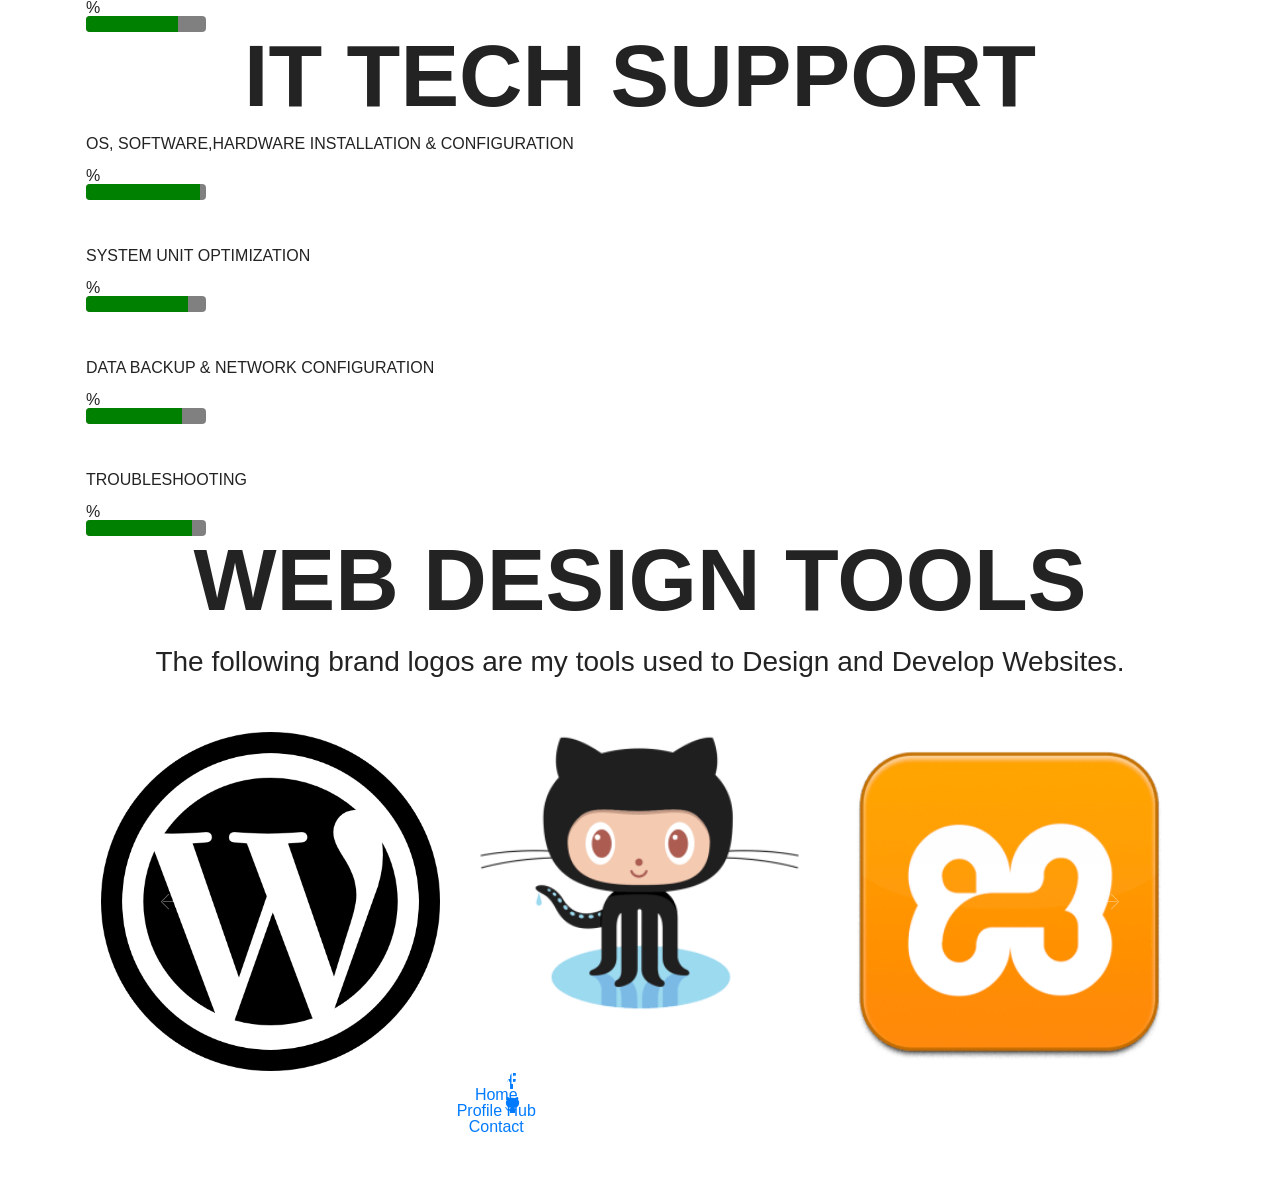
<file: about.html>
<!DOCTYPE html>
<html  >
<head>
  <!-- Site made with Mobirise Website Builder v4.12.3, https://mobirise.com -->
  <meta charset="UTF-8">
  <meta http-equiv="X-UA-Compatible" content="IE=edge">
  <meta name="generator" content="Mobirise v4.12.3, mobirise.com">
  <meta name="viewport" content="width=device-width, initial-scale=1, minimum-scale=1">
  <link rel="shortcut icon" href="assets/images/welcome-to-vectr-1-184x123.png" type="image/x-icon">
  <meta name="description" content="Web Site Builder Description">
  
  
  <title>About</title>
  <link rel="stylesheet" href="assets/web/assets/mobirise-icons/mobirise-icons.css">
  <link rel="stylesheet" href="assets/bootstrap/css/bootstrap.min.css">
  <link rel="stylesheet" href="assets/bootstrap/css/bootstrap-grid.min.css">
  <link rel="stylesheet" href="assets/bootstrap/css/bootstrap-reboot.min.css">
  <link rel="stylesheet" href="assets/tether/tether.min.css">
  <link rel="stylesheet" href="assets/socicon/css/styles.css">
  <link rel="stylesheet" href="assets/dropdown/css/style.css">
  <link rel="stylesheet" href="assets/as-pie-progress/css/progress.min.css">
  <link rel="stylesheet" href="assets/animatecss/animate.min.css">
  <link rel="stylesheet" href="assets/theme/css/style.css">
  <link rel="preload" as="style" href="assets/mobirise/css/mbr-additional.css"><link rel="stylesheet" href="assets/mobirise/css/mbr-additional.css" type="text/css">
  
  
  
</head>
<body>
  <section class="menu cid-rYKqrwtEt3" once="menu" id="menu2-31">

    

    <nav class="navbar navbar-expand beta-menu navbar-dropdown align-items-center navbar-fixed-top navbar-toggleable-sm">
        <button class="navbar-toggler navbar-toggler-right" type="button" data-toggle="collapse" data-target="#navbarSupportedContent" aria-controls="navbarSupportedContent" aria-expanded="false" aria-label="Toggle navigation">
            <div class="hamburger">
                <span></span>
                <span></span>
                <span></span>
                <span></span>
            </div>
        </button>
        <div class="menu-logo">
            <div class="navbar-brand">
                <span class="navbar-logo">
                    <a href="index.html#slider1-21">
                        <img src="assets/images/welcome-to-vectr-1-184x123.png" alt="Mobirise" title="" style="height: 3.8rem;">
                    </a>
                </span>
                
            </div>
        </div>
        <div class="collapse navbar-collapse" id="navbarSupportedContent">
            <ul class="navbar-nav nav-dropdown" data-app-modern-menu="true"><li class="nav-item"><a class="nav-link link text-black display-4" href="index.html#slider1-21" aria-expanded="false">HOME</a></li><li class="nav-item dropdown">
                    <a class="nav-link link dropdown-toggle text-black display-4" href="about.html#testimonials2-34" aria-expanded="false" data-toggle="dropdown-submenu">PROFILE HUB</a><div class="dropdown-menu"><a class="dropdown-item text-black display-4" href="about.html#testimonials2-34" aria-expanded="false">ABOUT ME</a><a class="dropdown-item text-black display-4" href="about.html#timeline1-38" aria-expanded="false">SKILLS</a><a class="dropdown-item text-black display-4" href="about.html#clients-3a" aria-expanded="false">TOOLS</a></div>
                </li><li class="nav-item"><a class="nav-link link text-black display-4" href="page4.html#services5-58" aria-expanded="false">ARTICLE</a></li></ul>
            <div class="navbar-buttons mbr-section-btn"><a class="btn btn-sm btn-primary display-4" href="page2.html#form4-43">
                    <span class="btn-icon mbri-mobile mbr-iconfont mbr-iconfont-btn">
                    </span>REQUEST PROPOSAL</a></div>
        </div>
    </nav>
</section>

<section class="engine"><a href="https://mobirise.info/m">free web design templates</a></section><section class="mbr-section info1 cid-rYWbNLZfHp" id="info1-3l">

    

    
    <div class="container">
        <div class="row justify-content-center content-row">
            <div class="media-container-column title col-12 col-lg-7 col-md-6">
                
                <h2 class="align-left mbr-bold mbr-fonts-style display-2">ABOUT HUB</h2>
            </div>
            <div class="media-container-column col-12 col-lg-3 col-md-4">
                
            </div>
        </div>
    </div>
</section>

<section class="testimonials2 cid-rYQ8h4nfEo mbr-parallax-background" id="testimonials2-34">

    

    

    <div class="container">
        <div class="media-container-row">
            <div class="mbr-figure pr-lg-5" style="width: 85%;">
              <img src="assets/images/20200514-121403-934x1082.png" alt="" title="">
            </div>
            <div class="media-content px-3 align-self-center mbr-white py-2">
                    <p class="mbr-text testimonial-text mbr-fonts-style display-7"><strong>Hey! </strong>welcome to <strong>CAIZERHUB.</strong>&nbsp;Well... i created this website as my online portfolio and my kitchen tool to showcase my skills. So let's get started, I am a freelancer from the Philippines and I am focused on System Unit Technicalities, Graphic Design, and Web Development. I started as an IT Tech, which i repair and optimized computer systems and at the same time a graphic artist designing business banners, business logo's, product flyers, and invitations. I am also a Web Desingner and Developer and been in the industry since 2010 where i used to design and developed responsive Static Websites and Dynamic Websites to satisfy my client needs.</p>
                    <p class="mbr-author-name pt-4 mb-2 mbr-fonts-style display-5">
                       CEAZAR GANDIA RAGUAL
                    </p>
                    <p class="mbr-author-desc mbr-fonts-style display-4"><em>IT Tech | Web Developer | Graphic Designer</em></p>
            </div>
        </div>
    </div>
</section>

<section class="mbr-section info1 cid-rYWna9VXUw" data-bg-video="https://www.youtube.com/watch?v=9NyCBIVCVes&amp;list=PLcKvelOR1QjGj7X-H_Te5PCbhzkGkbNGR&amp;index=15" id="info1-3x">

    

    <div class="mbr-overlay" style="opacity: 0.7; background-color: rgb(35, 35, 35);">
    </div>
    <div class="container">
        <div class="row justify-content-center content-row">
            <div class="media-container-column title col-12 col-lg-7 col-md-6">
                <h3 class="mbr-section-subtitle align-left mbr-light pb-3 mbr-fonts-style display-5">
                    If you think I'm skilled enough to help you.</h3>
                <h2 class="align-left mbr-bold mbr-fonts-style display-2">VIEW RESUME</h2>
            </div>
            <div class="media-container-column col-12 col-lg-3 col-md-4">
                <div class="mbr-section-btn align-right py-4"><a class="btn btn-primary display-4" href="https://drive.google.com/file/d/1XQvGoFEQLDuIfZVk5DTAllU5MiA4aAes/view?usp=sharing">LET ME SEE...</a></div>
            </div>
        </div>
    </div>
</section>

<section class="timeline1 cid-rYQbJj3tpM" id="timeline1-38">

    

    

    <div class="container align-center">
        <h2 class="mbr-section-title pb-3 mbr-fonts-style display-2"><strong>SKILLS DEVELOPMENT</strong></h2>
        

        <div class="container timelines-container" mbri-timelines="">
            <!--1-->
            <div class="row timeline-element reverse separline">
                 <div class="timeline-date-panel col-xs-12 col-md-6  align-left">         
                    <div class="time-line-date-content">
                        <p class="mbr-timeline-date mbr-fonts-style display-2"><strong>2006</strong></p>
                    </div>
                </div>
           <span class="iconBackground"></span>
            <div class="col-xs-12 col-md-6 align-right">
                <div class="timeline-text-content">
                    <h4 class="mbr-timeline-title pb-3 mbr-fonts-style display-5">IT Technician</h4>
                    <p class="mbr-timeline-text mbr-fonts-style display-7">I diagnose and repair computer systems, install Softwares and Hardwares, perform tests on computer equipment and programs, creating manual backups using commad prompts.<br>I have a strong understanding on how computer operate including Hardware, Software and Operating Systems.</p>
                 </div>
            </div>
            </div>
            <!--2-->
            <div class="row timeline-element  separline">
                <div class="timeline-date-panel col-xs-12 col-md-6 align-right">
                    <div class="time-line-date-content">
                        <p class="mbr-timeline-date mbr-fonts-style display-2"><strong>2006</strong></p>
                    </div>
                </div>
                <span class="iconBackground"></span>
                <div class="col-xs-12 col-md-6 align-left ">
                    <div class="timeline-text-content">
                        <h4 class="mbr-timeline-title pb-3 mbr-fonts-style display-5">Graphic Artist</h4>
                        <p class="mbr-timeline-text mbr-fonts-style display-7">From Photography to designing business banners, prodouct flyers and logo's for local or web applications using any versions of Photoshop and Corel Draw.&nbsp;</p>
                    </div>
                </div>
            </div>
            <!--3-->
            <div class="row timeline-element reverse">
                <div class="timeline-date-panel col-xs-12 col-md-6  align-left">
                    <div class="time-line-date-content">
                        <p class="mbr-timeline-date mbr-fonts-style display-2"><strong>2010</strong></p>
                    </div>
                </div>
                <span class="iconBackground"></span>
                <div class="col-xs-12 col-md-6 align-right">
                    <div class="timeline-text-content">
                        <h4 class="mbr-timeline-title pb-3 mbr-fonts-style display-5">Website Design and Development</h4>      
                        <p class="mbr-timeline-text mbr-fonts-style display-7">
                            I start designing websites using Dreamweaver, but after then, i switched to online platforms such as Wix, Squarespace and Xprs. Now im an experienced freelance developer for Dynamic Websites using CMS based platforms such as Wordpress and Grav and Static Websites using Mobirise.
                        </p>
                    </div>
                </div>
            </div>
            <!--4-->
            
            <!--5-->
            
            <!--6-->
            
            <!--7-->
            
            <!--8-->
            
            <!--9-->
            
            <!--10-->
            
            <!--11-->
            
            <!--12-->
            
        </div>
    </div>
</section>

<section class="step2 cid-rYQ8ireK97" id="step2-35">

    

    
    
    <div class="container">
        <h2 class="mbr-section-title pb-3 mbr-fonts-style align-center display-2"><strong>WHAT I CAN DO?</strong></h2>
        <h3 class="mbr-section-subtitle pb-5 mbr-fonts-style align-center display-7">All-in-one Box</h3>
        <div class="step-container row justify-content-center">
            <div class="card col-12 pb-4 col-md-4 separline">
                <div class="step-element">
                    <div class="step-wrapper pb-3">
                        <h3 class="step d-flex align-items-center justify-content-center m-auto">
                            1
                        </h3>
                    </div>          
                    <div class="step-text-content align-center">
                        <h4 class="mbr-step-title pb-3 mbr-fonts-style display-5">Photography</h4>
                        <p class="mbr-step-text mbr-fonts-style display-7">
                            Lets start from Photography, to begin with, images have the power to create an emotional response with the viewer. A great catch photos can give depth and context to a description. This skills can make your website more catchy.</p>
                    </div>
                </div>
            </div>

            <div class="card col-12 separline pb-4 col-md-4">
                <div class="step-element">
                    <div class="step-wrapper pb-3">
                        <h3 class="step d-flex align-items-center justify-content-center m-auto">
                            2
                        </h3>
                    </div>          
                    <div class="step-text-content align-center">
                        <h4 class="mbr-step-title pb-3 mbr-fonts-style display-5">Photo Enhancement</h4>
                        <p class="mbr-step-text mbr-fonts-style display-7">Enhanced Photos not only attract the attention of the viewers but also spark emotions within. This creates a greater opportunity for sales. So, with 1 &amp; 2, I can make your website more attractive to your viewers &amp; clients.</p>
                    </div>
                </div>
            </div>

            <div class="card col-md-4 col-12 separline pb-4">
                <div class="step-element">
                    <div class="step-wrapper pb-3">
                        <h3 class="step d-flex align-items-center justify-content-center m-auto">
                            3
                        </h3>
                    </div>          
                    <div class="step-text-content align-center">
                        <h4 class="mbr-step-title pb-3 mbr-fonts-style display-5">Logo Branding</h4>
                        <p class="mbr-step-text mbr-fonts-style display-7">Unique Brand Logos can grab attentions to the viewers and can pique the interest of the public eyes. With my skills on vector designs and illustrations, I can make your website more captivating.</p>
                    </div>
                </div>
            </div>

            <div class="card col-12 separline col-md-4">
                <div class="step-element">
                    <div class="step-wrapper pb-3">
                        <h3 class="step d-flex align-items-center justify-content-center m-auto">
                            4
                        </h3>
                    </div>          
                    <div class="step-text-content align-center">
                        <h4 class="mbr-step-title pb-3 mbr-fonts-style display-5">
                            Website Design</h4>
                        <p class="mbr-step-text mbr-fonts-style display-7">
                            People nowadays can judge your website in seconds, Professional Designs can make your viewers or clients feel more welcome and build trusts to you and to your business. With that, I can create a stunning website of yours.</p>
                    </div>
                </div>
            </div>
            
            <div class="card col-12 separline col-md-4">
                <div class="step-element">
                    <div class="step-wrapper pb-3">
                        <h3 class="step d-flex align-items-center justify-content-center m-auto">
                            5
                        </h3>
                    </div>          
                    <div class="step-text-content align-center">
                        <h4 class="mbr-step-title pb-3 mbr-fonts-style display-5">Maintenance</h4>
                        <p class="mbr-step-text mbr-fonts-style display-7">
                            Websites require maintenance to work properly, keeping up on updates makes your website functional and running. I can maintain your website regularly to provide your viewers or clients with the best experience.</p>
                    </div>
                </div>
            </div>
            
            <div class="card col-md-4 col-12 separline last-child">
                <div class="step-element">
                    <div class="step-wrapper pb-3">
                        <h3 class="step d-flex align-items-center justify-content-center m-auto">
                            6
                        </h3>
                    </div>          
                    <div class="step-text-content align-center">
                        <h4 class="mbr-step-title pb-3 mbr-fonts-style display-5">Technical Support</h4>
                        <p class="mbr-step-text mbr-fonts-style display-7">
                            System Failure, Blue Screen of Death, Hardware and Software issues, System Upgrades. No worries, I can manage to fix all in the line to serve you the best.</p>
                    </div>
                </div>
            </div>
            
            
            
            
            
            
        </div>
    </div>
</section>

<section class="progress-bars3 cid-rYQ8qIEiSe" id="progress-bars3-36">
 
     

    
    
    <div class="container">
        <h2 class="mbr-section-title pb-3 align-center mbr-fonts-style display-2"><strong>
            WEB DESIGN &amp; DEVELOPMENT</strong></h2>

        
    
        <div class="media-container-row pt-5 mt-2">
            <div class="card p-3 align-center">
                <div class="wrap">
                    <div class="pie_progress progress1" role="progressbar" data-goal="75">
                        <p class="pie_progress__number mbr-fonts-style display-5">75%</p>
                    </div>
                </div> 
                <div class="mbr-crt-title pt-3">
                    <h4 class="card-title py-2 mbr-fonts-style display-5">CONTENT MANAGEMENT SYSTEM</h4>
                </div>                 
            </div>

            <div class="card p-3 align-center">
                <div class="wrap">
                    <div class="pie_progress progress2" role="progressbar" data-goal="90">
                        <p class="pie_progress__number mbr-fonts-style display-5">90%</p>
                    </div>
                </div> 
                <div class="mbr-crt-title pt-3">
                    <h4 class="card-title py-2 mbr-fonts-style display-5">ONLINE INDEPENDENT PLATFORM</h4>
                </div>                 
            </div>

            <div class="card p-3 align-center">
                <div class="wrap">
                    <div class="pie_progress progress3" role="progressbar" data-goal="70">
                        <p class="pie_progress__number mbr-fonts-style display-5"></p>
                    </div>
                </div> 
                <div class="mbr-crt-title pt-3">
                    <h4 class="card-title py-2 mbr-fonts-style display-5">WINDOWS BASED APPLICATION FOR WEB DEVELOPMENT</h4>
                </div>                 
            </div>

            

            

            
        </div>
</div></section>

<section class="progress-bars1 cid-rYQ8u23VKQ" id="progress-bars1-37">
    
    

    

    <div class="container">
        <h2 class="mbr-section-title pb-2 align-center mbr-fonts-style display-2"><strong>GRAPHIC DESIGN</strong></h2>

        

        <div class="progress_elements">
            <div class="progress1 pb-5">
                <div class="title-wrap">
                    <div class="progressbar-title mbr-fonts-style display-7">
                        <p>PHOTO ENHANCEMENT</p>
                    </div>
                    <div class="progress_value mbr-fonts-style display-7">
                        <div class="progressbar-number"></div>
                        <span>%</span>
                    </div>
                </div>
                <progress class="progress progress-primary" max="100" value="88">
                </progress>
            </div>
            
            <div class="progress2 pb-5">
                <div class="title-wrap">
                    <div class="progressbar-title mbr-fonts-style display-7">
                        <p>
                           VECTOR GRAPHICS</p>
                    </div>
                <div class="progress_value mbr-fonts-style display-7">
                    <div class="progressbar-number"></div>
                    <span>%</span>
                </div>
                </div>
                <progress class="progress progress-primary" max="100" value="94">
                </progress>
            </div>
            
            <div class="progress3 pb-5">
                <div class="title-wrap">
                    <div class="progressbar-title mbr-fonts-style display-7">
                        <p>
                            ILLUSTRATIONS</p>
                    </div>
                    <div class="progress_value mbr-fonts-style display-7">
                        <div class="progressbar-number"></div>
                        <span>%</span>
                    </div>
                </div>
                <progress class="progress progress-primary" max="100" value="86">
                </progress>
            </div>
            
            <div class="progress4">
                <div class="title-wrap">
                    <div class="progressbar-title mbr-fonts-style display-7">
                        <p>VIDEO EDITING</p>
                    </div>
                <div class="progress_value mbr-fonts-style display-7">
                    <div class="progressbar-number"></div>
                    <span>%</span>
                </div>
                </div>
                <progress class="progress progress-primary" max="100" value="77">
                </progress>
            </div>
        </div>
    </div>
</section>

<section class="progress-bars1 cid-rYQhRWKBys" id="progress-bars1-3b">
    
    

    

    <div class="container">
        <h2 class="mbr-section-title pb-2 align-center mbr-fonts-style display-2"><strong>
            IT TECH SUPPORT</strong></h2>

        

        <div class="progress_elements">
            <div class="progress1 pb-5">
                <div class="title-wrap">
                    <div class="progressbar-title mbr-fonts-style display-7">
                        <p>OS, SOFTWARE,HARDWARE INSTALLATION &amp; CONFIGURATION</p>
                    </div>
                    <div class="progress_value mbr-fonts-style display-7">
                        <div class="progressbar-number"></div>
                        <span>%</span>
                    </div>
                </div>
                <progress class="progress progress-primary" max="100" value="95">
                </progress>
            </div>
            
            <div class="progress2 pb-5">
                <div class="title-wrap">
                    <div class="progressbar-title mbr-fonts-style display-7">
                        <p>SYSTEM UNIT OPTIMIZATION &nbsp; &nbsp; &nbsp; &nbsp; &nbsp; &nbsp; &nbsp; &nbsp; &nbsp; &nbsp; &nbsp; &nbsp;&nbsp;</p>
                    </div>
                <div class="progress_value mbr-fonts-style display-7">
                    <div class="progressbar-number"></div>
                    <span>%</span>
                </div>
                </div>
                <progress class="progress progress-primary" max="100" value="85">
                </progress>
            </div>
            
            <div class="progress3 pb-5">
                <div class="title-wrap">
                    <div class="progressbar-title mbr-fonts-style display-7">
                        <p>DATA BACKUP &amp; NETWORK CONFIGURATION</p>
                    </div>
                    <div class="progress_value mbr-fonts-style display-7">
                        <div class="progressbar-number"></div>
                        <span>%</span>
                    </div>
                </div>
                <progress class="progress progress-primary" max="100" value="80">
                </progress>
            </div>
            
            <div class="progress4">
                <div class="title-wrap">
                    <div class="progressbar-title mbr-fonts-style display-7">
                        <p>TROUBLESHOOTING</p>
                    </div>
                <div class="progress_value mbr-fonts-style display-7">
                    <div class="progressbar-number"></div>
                    <span>%</span>
                </div>
                </div>
                <progress class="progress progress-primary" max="100" value="88">
                </progress>
            </div>
        </div>
    </div>
</section>

<section class="clients cid-rYQf32xvzc" data-interval="false" id="clients-3a">
      

    
        <div class="container mb-5">
            <div class="media-container-row">
                <div class="col-12 align-center">
                    <h2 class="mbr-section-title pb-3 mbr-fonts-style display-2"><strong>WEB DESIGN TOOLS</strong></h2>
                    <h3 class="mbr-section-subtitle mbr-light mbr-fonts-style display-7">The following brand logos are my tools used to Design and Develop Websites.</h3>
                </div>
            </div>
        </div>

    <div class="container">
        <div class="carousel slide" role="listbox" data-pause="true" data-keyboard="false" data-ride="carousel" data-interval="4000">
            <div class="carousel-inner" data-visible="3">
                
                
                
                
                
            <div class="carousel-item ">
                    <div class="media-container-row">
                        <div class="col-md-12">
                            <div class="wrap-img ">
                                <img src="assets/images/23763-512x512.png" class="img-responsive clients-img" alt="" title="">
                            </div>
                        </div>
                    </div>
                </div><div class="carousel-item ">
                    <div class="media-container-row">
                        <div class="col-md-12">
                            <div class="wrap-img ">
                                <img src="assets/images/octocat-300x249.png" class="img-responsive clients-img" alt="" title="">
                            </div>
                        </div>
                    </div>
                </div><div class="carousel-item ">
                    <div class="media-container-row">
                        <div class="col-md-12">
                            <div class="wrap-img ">
                                <img src="assets/images/xampp-300x300.png" class="img-responsive clients-img" alt="" title="">
                            </div>
                        </div>
                    </div>
                </div><div class="carousel-item ">
                    <div class="media-container-row">
                        <div class="col-md-12">
                            <div class="wrap-img ">
                                <img src="assets/images/bootstrap-icon-png-1-600x600.png" class="img-responsive clients-img" alt="" title="">
                            </div>
                        </div>
                    </div>
                </div><div class="carousel-item ">
                    <div class="media-container-row">
                        <div class="col-md-12">
                            <div class="wrap-img ">
                                <img src="assets/images/adobe-dreamweaver-logo-png-4-280x280.png" class="img-responsive clients-img" alt="" title="">
                            </div>
                        </div>
                    </div>
                </div><div class="carousel-item ">
                    <div class="media-container-row">
                        <div class="col-md-12">
                            <div class="wrap-img ">
                                <img src="assets/images/coreldraw-icon-png-5-256x256.png" class="img-responsive clients-img" alt="" title="">
                            </div>
                        </div>
                    </div>
                </div><div class="carousel-item ">
                    <div class="media-container-row">
                        <div class="col-md-12">
                            <div class="wrap-img ">
                                <img src="assets/images/html5-logo-512-512x512.png" class="img-responsive clients-img" alt="" title="">
                            </div>
                        </div>
                    </div>
                </div><div class="carousel-item ">
                    <div class="media-container-row">
                        <div class="col-md-12">
                            <div class="wrap-img ">
                                <img src="assets/images/css-logo-png-1-2000x2804.png" class="img-responsive clients-img" alt="" title="">
                            </div>
                        </div>
                    </div>
                </div><div class="carousel-item ">
                    <div class="media-container-row">
                        <div class="col-md-12">
                            <div class="wrap-img ">
                                <img src="assets/images/download-265x190.png" class="img-responsive clients-img" alt="" title="">
                            </div>
                        </div>
                    </div>
                </div><div class="carousel-item ">
                    <div class="media-container-row">
                        <div class="col-md-12">
                            <div class="wrap-img ">
                                <img src="assets/images/wix-png-2-300x300.png" class="img-responsive clients-img" alt="" title="">
                            </div>
                        </div>
                    </div>
                </div><div class="carousel-item ">
                    <div class="media-container-row">
                        <div class="col-md-12">
                            <div class="wrap-img ">
                                <img src="assets/images/png-maker-free-download-6-1024x1024.png" class="img-responsive clients-img" alt="" title="">
                            </div>
                        </div>
                    </div>
                </div><div class="carousel-item ">
                    <div class="media-container-row">
                        <div class="col-md-12">
                            <div class="wrap-img ">
                                <img src="assets/images/sony-vegas-logo-png-5-680x672.png" class="img-responsive clients-img" alt="" title="">
                            </div>
                        </div>
                    </div>
                </div><div class="carousel-item ">
                    <div class="media-container-row">
                        <div class="col-md-12">
                            <div class="wrap-img ">
                                <img src="assets/images/wamp-png-554x552.png" class="img-responsive clients-img" alt="" title="">
                            </div>
                        </div>
                    </div>
                </div></div>
            <div class="carousel-controls">
                <a data-app-prevent-settings="" class="carousel-control carousel-control-prev" role="button" data-slide="prev">
                    <span aria-hidden="true" class="mbri-left mbr-iconfont"></span>
                    <span class="sr-only">Previous</span>
                </a>
                <a data-app-prevent-settings="" class="carousel-control carousel-control-next" role="button" data-slide="next">
                    <span aria-hidden="true" class="mbri-right mbr-iconfont"></span>
                    <span class="sr-only">Next</span>
                </a>
            </div>
        </div>
    </div>
</section>

<section once="footers" class="cid-rYWxrRM4S2" id="footer7-40">

    

    

    <div class="container">
        <div class="media-container-row align-center mbr-white">
            <div class="row row-links">
                <ul class="foot-menu">
                    
                    
                    
                    
                    
                <li class="foot-menu-item mbr-fonts-style display-7"></li><li class="foot-menu-item mbr-fonts-style display-7"><a href="index.html#slider1-21">Home</a></li><li class="foot-menu-item mbr-fonts-style display-7"><a href="about.html#testimonials2-34">Profile Hub</a></li><li class="foot-menu-item mbr-fonts-style display-7"><a href="page2.html#form4-43">Contact</a></li><li class="foot-menu-item mbr-fonts-style display-7"></li></ul>
            </div>
            <div class="row social-row">
                <div class="social-list align-right pb-2">
                    
                    
                    
                    
                    
                    
                <div class="soc-item">
                        <a href="https://facebook.com/N.zer0" target="_blank">
                            <span class="mbr-iconfont mbr-iconfont-social socicon-facebook socicon"></span>
                        </a>
                    </div><div class="soc-item">
                        <a href="https://github.com/caizerhub" target="_blank">
                            <span class="mbr-iconfont mbr-iconfont-social socicon-github socicon"></span>
                        </a>
                    </div></div>
            </div>
            <div class="row row-copirayt">
                <p class="mbr-text mb-0 mbr-fonts-style mbr-white align-center display-7">CAIZERHUB © Copyright 2020 - All Rights Reserved<br>
                </p>
            </div>
        </div>
    </div>
</section>


  <script src="assets/web/assets/jquery/jquery.min.js"></script>
  <script src="assets/popper/popper.min.js"></script>
  <script src="assets/bootstrap/js/bootstrap.min.js"></script>
  <script src="assets/tether/tether.min.js"></script>
  <script src="assets/smoothscroll/smooth-scroll.js"></script>
  <script src="assets/dropdown/js/nav-dropdown.js"></script>
  <script src="assets/dropdown/js/navbar-dropdown.js"></script>
  <script src="assets/touchswipe/jquery.touch-swipe.min.js"></script>
  <script src="assets/web/assets/cookies-alert-plugin/cookies-alert-core.js"></script>
  <script src="assets/web/assets/cookies-alert-plugin/cookies-alert-script.js"></script>
  <script src="assets/viewportchecker/jquery.viewportchecker.js"></script>
  <script src="assets/parallax/jarallax.min.js"></script>
  <script src="assets/ytplayer/jquery.mb.ytplayer.min.js"></script>
  <script src="assets/vimeoplayer/jquery.mb.vimeo_player.js"></script>
  <script src="assets/as-pie-progress/jquery-as-pie-progress.min.js"></script>
  <script src="assets/bootstrapcarouselswipe/bootstrap-carousel-swipe.js"></script>
  <script src="assets/mbr-clients-slider/mbr-clients-slider.js"></script>
  <script src="assets/theme/js/script.js"></script>
  
  
<input name="cookieData" type="hidden" data-cookie-customDialogSelector='null' data-cookie-colorText='#232323' data-cookie-colorBg='rgba(255, 255, 255, 0.67)' data-cookie-textButton='COOL!' data-cookie-colorButton='' data-cookie-colorLink='#d4a815' data-cookie-underlineLink='true' data-cookie-text="We use cookies to give you the best experience. Read our <a href='privacy.html'>cookie policy</a>.">
   <div id="scrollToTop" class="scrollToTop mbr-arrow-up"><a style="text-align: center;"><i class="mbr-arrow-up-icon mbr-arrow-up-icon-cm cm-icon cm-icon-smallarrow-up"></i></a></div>
    <input name="animation" type="hidden">
  </body>
</html>
</file>
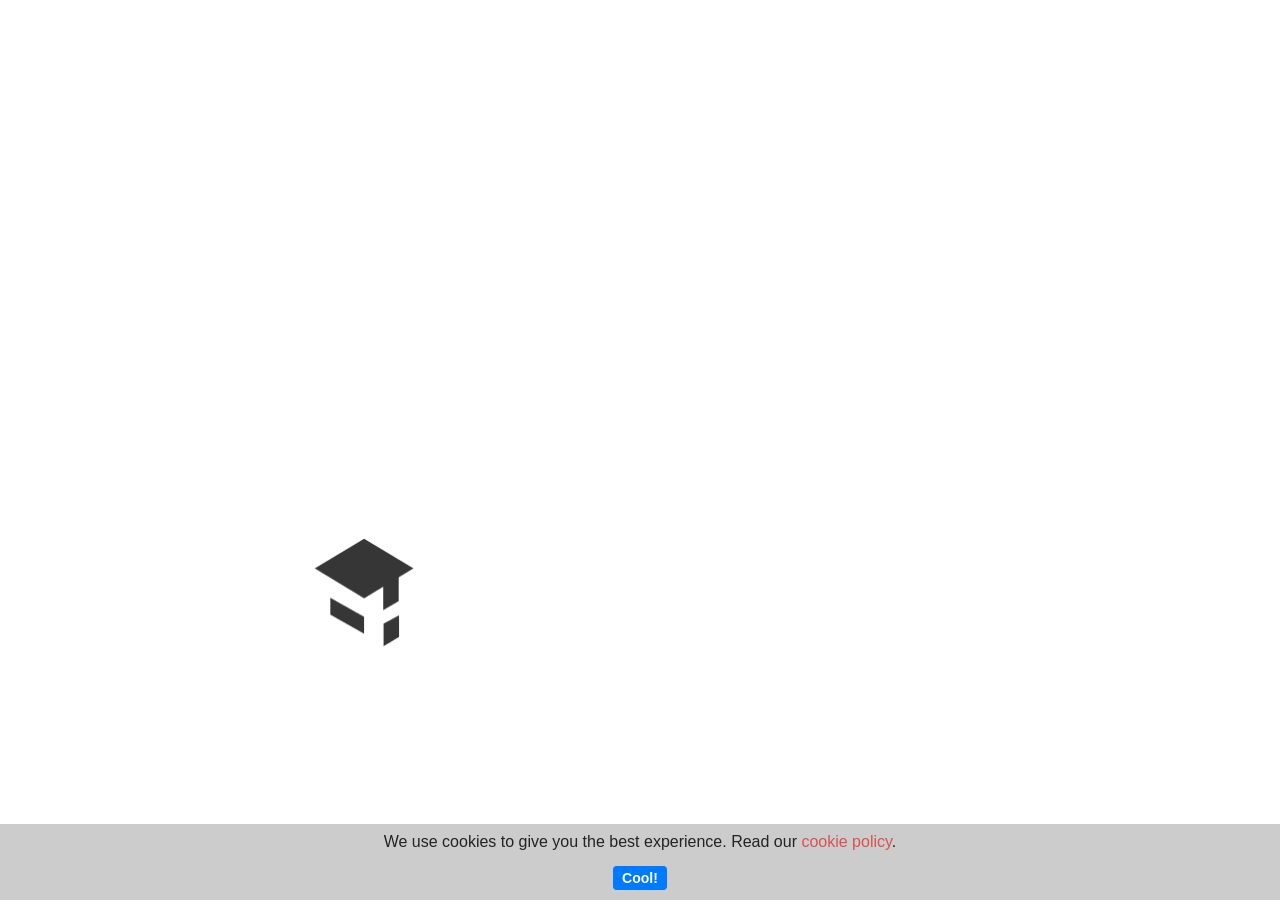
<file: chubhero.html>
<!DOCTYPE html>
<html  >
<head>
  <!-- Site made with Mobirise Website Builder v4.12.4, https://mobirise.com -->
  <meta charset="UTF-8">
  <meta http-equiv="X-UA-Compatible" content="IE=edge">
  <meta name="generator" content="Mobirise v4.12.4, mobirise.com">
  <meta name="viewport" content="width=device-width, initial-scale=1, minimum-scale=1">
  <link rel="shortcut icon" href="assets/images/106541889-3271026436251627-5376360730420893171-n-1-128x129.png" type="image/x-icon">
  <meta name="description" content="Innovation Designs">
  
  
  <title>Caizerhub</title>
  <link rel="stylesheet" href="assets/bootstrap/css/bootstrap.min.css">
  <link rel="stylesheet" href="assets/bootstrap/css/bootstrap-grid.min.css">
  <link rel="stylesheet" href="assets/bootstrap/css/bootstrap-reboot.min.css">
  <link rel="stylesheet" href="assets/facebook-plugin/style.css">
  <link rel="stylesheet" href="assets/web/assets/gdpr-plugin/gdpr-styles.css">
  <link rel="stylesheet" href="assets/tether/tether.min.css">
  <link rel="stylesheet" href="assets/theme/css/style.css">
  <link rel="preload" as="style" href="assets/mobirise/css/mbr-additional.css"><link rel="stylesheet" href="assets/mobirise/css/mbr-additional.css" type="text/css">
  
  
  
</head>
<body>
  <section class="header4 cid-s6cXKhHkT3 mbr-fullscreen" id="header4-c">

    

    

    <div class="container">
        <div class="row justify-content-md-center">
            <div class="media-content col-md-10">
                
                <h3 class="mbr-section-subtitle align-center mbr-white mbr-light pb-3 mbr-fonts-style display-2"><strong>
                    Let's bring your <em>business</em> online.</strong></h3>
                <div class="mbr-text align-center mbr-white pb-3">
                    <p class="mbr-text mbr-fonts-style display-7">Click the logo below to enter.</p>
                </div>
                
            </div>
            <div class="mbr-figure pt-5">
                <a href="https://caizerhub.wpdevcloud.com"><img src="assets/images/welcome-to-vectr-3-736x491.png" alt="Caizerhub" title="Click me please!" style="width: 25%;"></a>
            </div>
        </div>
    </div>
</section>


  <section class="engine"><a href="https://mobirise.info/e">make your own site</a></section><script src="assets/web/assets/jquery/jquery.min.js"></script>
  <script src="assets/popper/popper.min.js"></script>
  <script src="assets/bootstrap/js/bootstrap.min.js"></script>
  <script src="https://connect.facebook.net/en_US/sdk.js#xfbml=1&version=v2.5"></script>
  <script src="https://apis.google.com/js/plusone.js"></script>
  <script src="assets/facebook-plugin/facebook-script.js"></script>
  <script src="assets/web/assets/cookies-alert-plugin/cookies-alert-core.js"></script>
  <script src="assets/web/assets/cookies-alert-plugin/cookies-alert-script.js"></script>
  <script src="assets/tether/tether.min.js"></script>
  <script src="assets/smoothscroll/smooth-scroll.js"></script>
  <script src="assets/theme/js/script.js"></script>
  
  
<input name="cookieData" type="hidden" data-cookie-customDialogSelector='null' data-cookie-colorText='#232323' data-cookie-colorBg='rgba(204, 204, 204, 0.99)' data-cookie-textButton='Cool!' data-cookie-colorButton='' data-cookie-colorLink='#db5050' data-cookie-underlineLink='false' data-cookie-text="We use cookies to give you the best experience. Read our <a href='privacy.html'>cookie policy</a>.">
  </body>
</html>
</file>
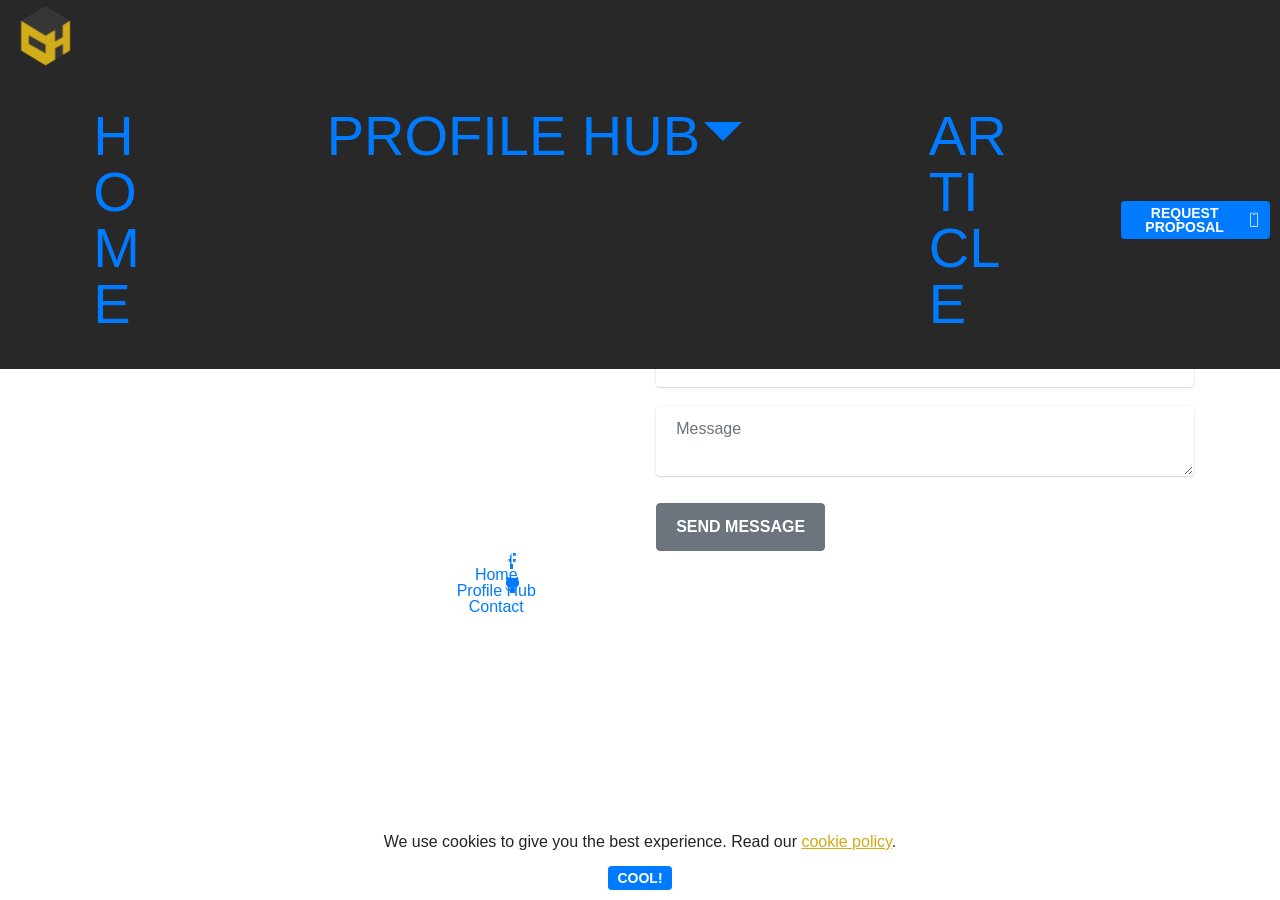
<file: page2.html>
<!DOCTYPE html>
<html  >
<head>
  <!-- Site made with Mobirise Website Builder v4.12.3, https://mobirise.com -->
  <meta charset="UTF-8">
  <meta http-equiv="X-UA-Compatible" content="IE=edge">
  <meta name="generator" content="Mobirise v4.12.3, mobirise.com">
  <meta name="viewport" content="width=device-width, initial-scale=1, minimum-scale=1">
  <link rel="shortcut icon" href="assets/images/welcome-to-vectr-1-184x123.png" type="image/x-icon">
  <meta name="description" content="Web Maker Description">
  
  
  <title>Contact</title>
  <link rel="stylesheet" href="assets/web/assets/mobirise-icons/mobirise-icons.css">
  <link rel="stylesheet" href="assets/bootstrap/css/bootstrap.min.css">
  <link rel="stylesheet" href="assets/bootstrap/css/bootstrap-grid.min.css">
  <link rel="stylesheet" href="assets/bootstrap/css/bootstrap-reboot.min.css">
  <link rel="stylesheet" href="assets/tether/tether.min.css">
  <link rel="stylesheet" href="assets/socicon/css/styles.css">
  <link rel="stylesheet" href="assets/dropdown/css/style.css">
  <link rel="stylesheet" href="assets/animatecss/animate.min.css">
  <link rel="stylesheet" href="assets/theme/css/style.css">
  <link rel="preload" as="style" href="assets/mobirise/css/mbr-additional.css"><link rel="stylesheet" href="assets/mobirise/css/mbr-additional.css" type="text/css">
  
  
  
</head>
<body>
  <section class="menu cid-rYKqrwtEt3" once="menu" id="menu2-41">

    

    <nav class="navbar navbar-expand beta-menu navbar-dropdown align-items-center navbar-fixed-top navbar-toggleable-sm">
        <button class="navbar-toggler navbar-toggler-right" type="button" data-toggle="collapse" data-target="#navbarSupportedContent" aria-controls="navbarSupportedContent" aria-expanded="false" aria-label="Toggle navigation">
            <div class="hamburger">
                <span></span>
                <span></span>
                <span></span>
                <span></span>
            </div>
        </button>
        <div class="menu-logo">
            <div class="navbar-brand">
                <span class="navbar-logo">
                    <a href="index.html#slider1-21">
                        <img src="assets/images/welcome-to-vectr-1-184x123.png" alt="Mobirise" title="" style="height: 3.8rem;">
                    </a>
                </span>
                
            </div>
        </div>
        <div class="collapse navbar-collapse" id="navbarSupportedContent">
            <ul class="navbar-nav nav-dropdown" data-app-modern-menu="true"><li class="nav-item"><a class="nav-link link text-black display-4" href="index.html#slider1-21" aria-expanded="false">HOME</a></li><li class="nav-item dropdown">
                    <a class="nav-link link dropdown-toggle text-black display-4" href="about.html#testimonials2-34" aria-expanded="false" data-toggle="dropdown-submenu">PROFILE HUB</a><div class="dropdown-menu"><a class="dropdown-item text-black display-4" href="about.html#testimonials2-34" aria-expanded="false">ABOUT ME</a><a class="dropdown-item text-black display-4" href="about.html#timeline1-38" aria-expanded="false">SKILLS</a><a class="dropdown-item text-black display-4" href="about.html#clients-3a" aria-expanded="false">TOOLS</a></div>
                </li><li class="nav-item"><a class="nav-link link text-black display-4" href="page4.html#services5-58" aria-expanded="false">ARTICLE</a></li></ul>
            <div class="navbar-buttons mbr-section-btn"><a class="btn btn-sm btn-primary display-4" href="page2.html#form4-43">
                    <span class="btn-icon mbri-mobile mbr-iconfont mbr-iconfont-btn">
                    </span>REQUEST PROPOSAL</a></div>
        </div>
    </nav>
</section>

<section class="engine"><a href="https://mobirise.info/g">build your own website for free</a></section><section class="mbr-section form4 cid-rYWxYunbnK" id="form4-43">

    

    
    <div class="container">
        <div class="row">
            <div class="col-md-6">
                <div class="google-map"><iframe frameborder="0" style="border:0" src="https://www.google.com/maps/embed/v1/place?key=AIzaSyCy9r70T3NYf3PhvVflTo0_zdif2_IoIYs&amp;q=place_id:ChIJadXNvi8CkDMRM-VFEgRfSMg" allowfullscreen=""></iframe></div>
            </div>
            <div class="col-md-6">
                <h2 class="pb-3 align-left mbr-fonts-style display-2"><strong>
                    DROP A LINE</strong></h2>
                <div>
                    <div class="icon-block pb-3 align-left">
                        <span class="icon-block__icon">
                            <span class="mbr-iconfont mbri-letter" style="color: rgb(35, 35, 35); fill: rgb(35, 35, 35);"></span>
                        </span>
                        <h4 class="icon-block__title align-left mbr-fonts-style display-7"><span style="font-style: normal;">Hub Contact &nbsp;</span> &nbsp; &nbsp; &nbsp; &nbsp; &nbsp; &nbsp; &nbsp; &nbsp; &nbsp; &nbsp; &nbsp;&nbsp;</h4>
                    </div>
                    
                </div>
                <div data-form-type="formoid">
                    <!---Formbuilder Form--->
                    <form action="https://mobirise.com/" method="POST" class="mbr-form form-with-styler" data-form-title="Mobirise Form"><input type="hidden" name="email" data-form-email="true" value="F03YFOAd+FD3HMsuVN4tRUAVUfW0uuMvMyFzk74zeBkLJHhlucY26Ki6vSS/b+1LehNZj80p5len+Kr7gN3puzllmgyPWwJfXdkhcsU5d9t0KRBPDHdNwwQ6RkjNNFMO">
                        <div class="row">
                            <div hidden="hidden" data-form-alert="" class="alert alert-success col-12">Thanks for filling out the form!</div>
                            <div hidden="hidden" data-form-alert-danger="" class="alert alert-danger col-12">
                            </div>
                        </div>
                        <div class="dragArea row">
                            <div class="col-md-6  form-group" data-for="name">
                                <input type="text" name="name" placeholder="Your Name" data-form-field="Name" required="required" class="form-control input display-7" id="name-form4-43">
                            </div>
                            <div class="col-md-6  form-group" data-for="phone">
                                <input type="text" name="phone" placeholder="Phone" data-form-field="Phone" required="required" class="form-control input display-7" id="phone-form4-43">
                            </div>
                            <div data-for="email" class="col-md-12  form-group">
                                <input type="text" name="email" placeholder="Email" data-form-field="Email" class="form-control input display-7" required="required" id="email-form4-43">
                            </div>
                            <div data-for="message" class="col-md-12  form-group">
                                <textarea name="message" placeholder="Message" data-form-field="Message" class="form-control input display-7" id="message-form4-43"></textarea>
                            </div>
                            <div class="col-md-12 input-group-btn  mt-2 align-center"><button type="submit" class="btn btn-form btn-secondary display-4">SEND MESSAGE</button></div>
                        </div>
                    </form><!---Formbuilder Form--->
                </div>
            </div>
        </div>
    </div>
</section>

<section once="footers" class="cid-rYWxrRM4S2" id="footer7-42">

    

    

    <div class="container">
        <div class="media-container-row align-center mbr-white">
            <div class="row row-links">
                <ul class="foot-menu">
                    
                    
                    
                    
                    
                <li class="foot-menu-item mbr-fonts-style display-7"></li><li class="foot-menu-item mbr-fonts-style display-7"><a href="index.html#slider1-21">Home</a></li><li class="foot-menu-item mbr-fonts-style display-7"><a href="about.html#testimonials2-34">Profile Hub</a></li><li class="foot-menu-item mbr-fonts-style display-7"><a href="page2.html#form4-43">Contact</a></li><li class="foot-menu-item mbr-fonts-style display-7"></li></ul>
            </div>
            <div class="row social-row">
                <div class="social-list align-right pb-2">
                    
                    
                    
                    
                    
                    
                <div class="soc-item">
                        <a href="https://facebook.com/N.zer0" target="_blank">
                            <span class="mbr-iconfont mbr-iconfont-social socicon-facebook socicon"></span>
                        </a>
                    </div><div class="soc-item">
                        <a href="https://github.com/caizerhub" target="_blank">
                            <span class="mbr-iconfont mbr-iconfont-social socicon-github socicon"></span>
                        </a>
                    </div></div>
            </div>
            <div class="row row-copirayt">
                <p class="mbr-text mb-0 mbr-fonts-style mbr-white align-center display-7">CAIZERHUB © Copyright 2020 - All Rights Reserved<br>
                </p>
            </div>
        </div>
    </div>
</section>


  <script src="assets/web/assets/jquery/jquery.min.js"></script>
  <script src="assets/popper/popper.min.js"></script>
  <script src="assets/bootstrap/js/bootstrap.min.js"></script>
  <script src="assets/tether/tether.min.js"></script>
  <script src="assets/smoothscroll/smooth-scroll.js"></script>
  <script src="assets/web/assets/cookies-alert-plugin/cookies-alert-core.js"></script>
  <script src="assets/web/assets/cookies-alert-plugin/cookies-alert-script.js"></script>
  <script src="assets/viewportchecker/jquery.viewportchecker.js"></script>
  <script src="assets/dropdown/js/nav-dropdown.js"></script>
  <script src="assets/dropdown/js/navbar-dropdown.js"></script>
  <script src="assets/touchswipe/jquery.touch-swipe.min.js"></script>
  <script src="assets/theme/js/script.js"></script>
  <script src="assets/formoid/formoid.min.js"></script>
  
  
<input name="cookieData" type="hidden" data-cookie-customDialogSelector='null' data-cookie-colorText='#232323' data-cookie-colorBg='rgba(255, 255, 255, 0.67)' data-cookie-textButton='COOL!' data-cookie-colorButton='' data-cookie-colorLink='#d4a815' data-cookie-underlineLink='true' data-cookie-text="We use cookies to give you the best experience. Read our <a href='privacy.html'>cookie policy</a>.">
   <div id="scrollToTop" class="scrollToTop mbr-arrow-up"><a style="text-align: center;"><i class="mbr-arrow-up-icon mbr-arrow-up-icon-cm cm-icon cm-icon-smallarrow-up"></i></a></div>
    <input name="animation" type="hidden">
  </body>
</html>
</file>
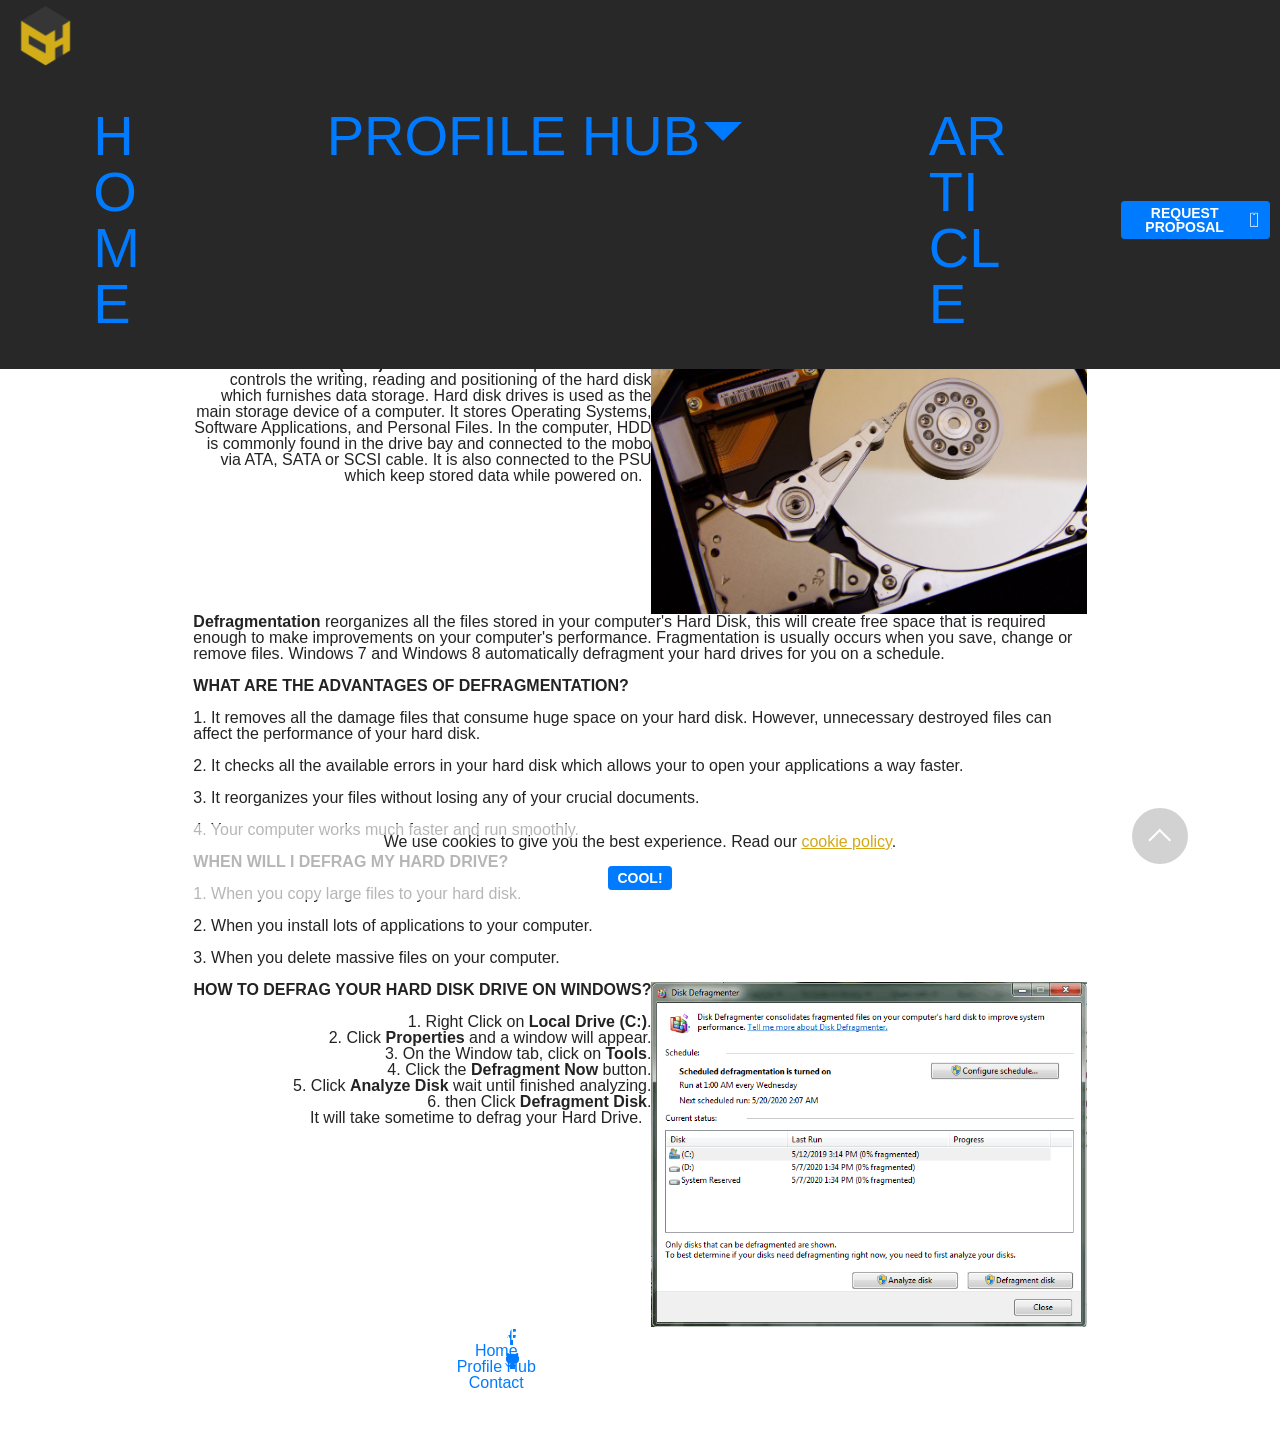
<file: page3.html>
<!DOCTYPE html>
<html  >
<head>
  <!-- Site made with Mobirise Website Builder v4.12.3, https://mobirise.com -->
  <meta charset="UTF-8">
  <meta http-equiv="X-UA-Compatible" content="IE=edge">
  <meta name="generator" content="Mobirise v4.12.3, mobirise.com">
  <meta name="viewport" content="width=device-width, initial-scale=1, minimum-scale=1">
  <link rel="shortcut icon" href="assets/images/welcome-to-vectr-1-184x123.png" type="image/x-icon">
  <meta name="description" content="Website Creator Description">
  
  
  <title>Defragmentation</title>
  <link rel="stylesheet" href="assets/web/assets/mobirise-icons/mobirise-icons.css">
  <link rel="stylesheet" href="assets/bootstrap/css/bootstrap.min.css">
  <link rel="stylesheet" href="assets/bootstrap/css/bootstrap-grid.min.css">
  <link rel="stylesheet" href="assets/bootstrap/css/bootstrap-reboot.min.css">
  <link rel="stylesheet" href="assets/tether/tether.min.css">
  <link rel="stylesheet" href="assets/socicon/css/styles.css">
  <link rel="stylesheet" href="assets/animatecss/animate.min.css">
  <link rel="stylesheet" href="assets/dropdown/css/style.css">
  <link rel="stylesheet" href="assets/theme/css/style.css">
  <link rel="preload" as="style" href="assets/mobirise/css/mbr-additional.css"><link rel="stylesheet" href="assets/mobirise/css/mbr-additional.css" type="text/css">
  
  
  
</head>
<body>
  <section class="menu cid-rYKqrwtEt3" once="menu" id="menu2-4p">

    

    <nav class="navbar navbar-expand beta-menu navbar-dropdown align-items-center navbar-fixed-top navbar-toggleable-sm">
        <button class="navbar-toggler navbar-toggler-right" type="button" data-toggle="collapse" data-target="#navbarSupportedContent" aria-controls="navbarSupportedContent" aria-expanded="false" aria-label="Toggle navigation">
            <div class="hamburger">
                <span></span>
                <span></span>
                <span></span>
                <span></span>
            </div>
        </button>
        <div class="menu-logo">
            <div class="navbar-brand">
                <span class="navbar-logo">
                    <a href="index.html#slider1-21">
                        <img src="assets/images/welcome-to-vectr-1-184x123.png" alt="Mobirise" title="" style="height: 3.8rem;">
                    </a>
                </span>
                
            </div>
        </div>
        <div class="collapse navbar-collapse" id="navbarSupportedContent">
            <ul class="navbar-nav nav-dropdown" data-app-modern-menu="true"><li class="nav-item"><a class="nav-link link text-black display-4" href="index.html#slider1-21" aria-expanded="false">HOME</a></li><li class="nav-item dropdown">
                    <a class="nav-link link dropdown-toggle text-black display-4" href="about.html#testimonials2-34" aria-expanded="false" data-toggle="dropdown-submenu">PROFILE HUB</a><div class="dropdown-menu"><a class="dropdown-item text-black display-4" href="about.html#testimonials2-34" aria-expanded="false">ABOUT ME</a><a class="dropdown-item text-black display-4" href="about.html#timeline1-38" aria-expanded="false">SKILLS</a><a class="dropdown-item text-black display-4" href="about.html#clients-3a" aria-expanded="false">TOOLS</a></div>
                </li><li class="nav-item"><a class="nav-link link text-black display-4" href="page4.html#services5-58" aria-expanded="false">ARTICLE</a></li></ul>
            <div class="navbar-buttons mbr-section-btn"><a class="btn btn-sm btn-primary display-4" href="page2.html#form4-43">
                    <span class="btn-icon mbri-mobile mbr-iconfont mbr-iconfont-btn">
                    </span>REQUEST PROPOSAL</a></div>
        </div>
    </nav>
</section>

<section class="engine"><a href="https://mobirise.info/l">free web templates</a></section><section class="mbr-section content4 cid-rZ2kgFvtfo" id="content4-4s">

    

    <div class="container">
        <div class="media-container-row">
            <div class="title col-12 col-md-8">
                <h2 class="align-center pb-3 mbr-fonts-style display-2"><strong>
                    HDD DEFRAGMENTATION</strong></h2>
                <h3 class="mbr-section-subtitle align-center mbr-light mbr-fonts-style display-5">Let's talk about Hard Drive Defragmentation.
                </h3>
                
            </div>
        </div>
    </div>
</section>

<section class="mbr-section content7 cid-rZ2l2SvDc2" id="content7-4v">
          
    

    <div class="container">
        <div class="media-container-row">
            <div class="col-12 col-md-10">
                <div class="media-container-row">
                    <div class="media-content">
                        <div class="mbr-section-text">
                            <p class="mbr-text align-right mb-0 mbr-fonts-style display-7"><strong>WHAT IS A HARD DISK DRIVE?<br></strong><br><strong>Hard Disk Drive (HDD) </strong>is a non volatile computer device that controls the writing, reading and positioning of the hard disk which furnishes data storage. Hard disk drives is used as the main storage device of a computer. It stores Operating Systems, Software Applications, and Personal Files. In the computer, HDD is commonly found in the drive bay and connected to the mobo via ATA, SATA or SCSI cable. It is also connected to the PSU which keep stored data while powered on.<strong>&nbsp;</strong>&nbsp;</p>
                        </div>
                    </div>
                    <div class="mbr-figure" style="width: 95%;">
                     <img src="assets/images/disc-1085276-1920-958x639.jpg" alt="Mobirise" title="">  
                    </div>
                </div>
            </div>
        </div>
    </div>
</section>

<section class="mbr-section article content1 cid-rZ2nLupgxP" id="content1-4w">
    
     

    <div class="container">
        <div class="media-container-row">
            <div class="mbr-text col-12 mbr-fonts-style display-7 col-md-10"><p><strong>Defragmentation</strong> reorganizes all the files stored in your computer's Hard Disk, this will create free space that is required enough to make improvements on your computer's performance. Fragmentation is usually occurs when you save, change or remove files. Windows 7 and Windows 8 automatically defragment your hard drives for you on a schedule.&nbsp;</p><p><strong>WHAT ARE THE ADVANTAGES OF DEFRAGMENTATION?</strong></p><p>1. It removes all the damage files that consume huge space on your hard disk. However, unnecessary destroyed files can affect the performance of your hard disk.</p><p>2. It checks all the available errors in your hard disk which allows your to open your applications a way faster.</p><p>3. It reorganizes your files without losing any of your crucial documents.</p><p>4. Your computer works much faster and run smoothly.</p><p><strong>WHEN WILL I DEFRAG MY HARD DRIVE?</strong></p><p>1. When you copy large files to your hard disk.</p><p>2. When you install lots of applications to your computer.</p><p>3. When you delete massive files on your computer.</p></div>
        </div>
    </div>
</section>

<section class="mbr-section content7 cid-rZ2wL1bemj" id="content7-51">
          
    

    <div class="container">
        <div class="media-container-row">
            <div class="col-12 col-md-10">
                <div class="media-container-row">
                    <div class="media-content">
                        <div class="mbr-section-text">
                            <p class="mbr-text align-right mb-0 mbr-fonts-style display-7"><strong>HOW TO DEFRAG YOUR HARD DISK DRIVE ON WINDOWS?
</strong><br>
<br>1. Right Click on<strong>  Local Drive (C:)</strong>.
<br>2. Click <strong>Properties</strong> and a window will appear.
<br>3. On the Window tab, click on <strong>Tools</strong>.
<br>4. Click the <strong>Defragment Now</strong> button.
<br>5. Click <strong>Analyze Disk</strong>&nbsp;wait until finished analyzing.<br>6. then Click <strong>Defragment Disk</strong>.
<br>It will take sometime to defrag your Hard Drive.<strong>&nbsp;</strong>&nbsp;</p>
                        </div>
                    </div>
                    <div class="mbr-figure" style="width: 95%;">
                     <img src="assets/images/defrag-647x512.png" alt="Mobirise" title="">  
                    </div>
                </div>
            </div>
        </div>
    </div>
</section>

<section once="footers" class="cid-rYWxrRM4S2" id="footer7-4q">

    

    

    <div class="container">
        <div class="media-container-row align-center mbr-white">
            <div class="row row-links">
                <ul class="foot-menu">
                    
                    
                    
                    
                    
                <li class="foot-menu-item mbr-fonts-style display-7"></li><li class="foot-menu-item mbr-fonts-style display-7"><a href="index.html#slider1-21">Home</a></li><li class="foot-menu-item mbr-fonts-style display-7"><a href="about.html#testimonials2-34">Profile Hub</a></li><li class="foot-menu-item mbr-fonts-style display-7"><a href="page2.html#form4-43">Contact</a></li><li class="foot-menu-item mbr-fonts-style display-7"></li></ul>
            </div>
            <div class="row social-row">
                <div class="social-list align-right pb-2">
                    
                    
                    
                    
                    
                    
                <div class="soc-item">
                        <a href="https://facebook.com/N.zer0" target="_blank">
                            <span class="mbr-iconfont mbr-iconfont-social socicon-facebook socicon"></span>
                        </a>
                    </div><div class="soc-item">
                        <a href="https://github.com/caizerhub" target="_blank">
                            <span class="mbr-iconfont mbr-iconfont-social socicon-github socicon"></span>
                        </a>
                    </div></div>
            </div>
            <div class="row row-copirayt">
                <p class="mbr-text mb-0 mbr-fonts-style mbr-white align-center display-7">CAIZERHUB © Copyright 2020 - All Rights Reserved<br>
                </p>
            </div>
        </div>
    </div>
</section>


  <script src="assets/web/assets/jquery/jquery.min.js"></script>
  <script src="assets/popper/popper.min.js"></script>
  <script src="assets/bootstrap/js/bootstrap.min.js"></script>
  <script src="assets/tether/tether.min.js"></script>
  <script src="assets/web/assets/cookies-alert-plugin/cookies-alert-core.js"></script>
  <script src="assets/web/assets/cookies-alert-plugin/cookies-alert-script.js"></script>
  <script src="assets/viewportchecker/jquery.viewportchecker.js"></script>
  <script src="assets/dropdown/js/nav-dropdown.js"></script>
  <script src="assets/dropdown/js/navbar-dropdown.js"></script>
  <script src="assets/touchswipe/jquery.touch-swipe.min.js"></script>
  <script src="assets/smoothscroll/smooth-scroll.js"></script>
  <script src="assets/theme/js/script.js"></script>
  
  
<input name="cookieData" type="hidden" data-cookie-customDialogSelector='null' data-cookie-colorText='#232323' data-cookie-colorBg='rgba(255, 255, 255, 0.67)' data-cookie-textButton='COOL!' data-cookie-colorButton='' data-cookie-colorLink='#d4a815' data-cookie-underlineLink='true' data-cookie-text="We use cookies to give you the best experience. Read our <a href='privacy.html'>cookie policy</a>.">
   <div id="scrollToTop" class="scrollToTop mbr-arrow-up"><a style="text-align: center;"><i class="mbr-arrow-up-icon mbr-arrow-up-icon-cm cm-icon cm-icon-smallarrow-up"></i></a></div>
    <input name="animation" type="hidden">
  </body>
</html>
</file>
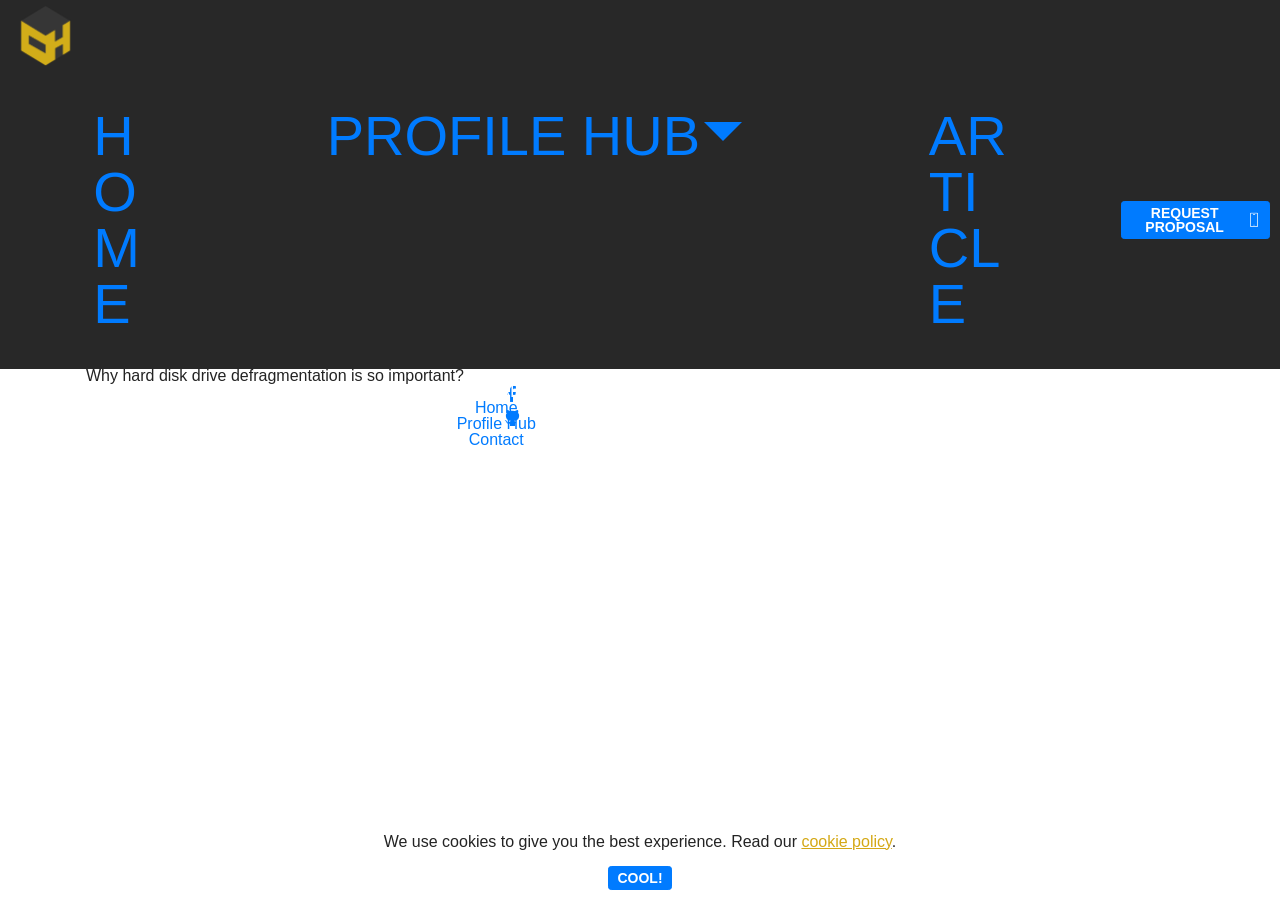
<file: page4.html>
<!DOCTYPE html>
<html  >
<head>
  <!-- Site made with Mobirise Website Builder v4.12.3, https://mobirise.com -->
  <meta charset="UTF-8">
  <meta http-equiv="X-UA-Compatible" content="IE=edge">
  <meta name="generator" content="Mobirise v4.12.3, mobirise.com">
  <meta name="viewport" content="width=device-width, initial-scale=1, minimum-scale=1">
  <link rel="shortcut icon" href="assets/images/welcome-to-vectr-1-184x123.png" type="image/x-icon">
  <meta name="description" content="Website Generator Description">
  
  
  <title>Article</title>
  <link rel="stylesheet" href="assets/web/assets/mobirise-icons/mobirise-icons.css">
  <link rel="stylesheet" href="assets/bootstrap/css/bootstrap.min.css">
  <link rel="stylesheet" href="assets/bootstrap/css/bootstrap-grid.min.css">
  <link rel="stylesheet" href="assets/bootstrap/css/bootstrap-reboot.min.css">
  <link rel="stylesheet" href="assets/tether/tether.min.css">
  <link rel="stylesheet" href="assets/socicon/css/styles.css">
  <link rel="stylesheet" href="assets/animatecss/animate.min.css">
  <link rel="stylesheet" href="assets/dropdown/css/style.css">
  <link rel="stylesheet" href="assets/theme/css/style.css">
  <link rel="preload" as="style" href="assets/mobirise/css/mbr-additional.css"><link rel="stylesheet" href="assets/mobirise/css/mbr-additional.css" type="text/css">
  
  
  
</head>
<body>
  <section class="menu cid-rYKqrwtEt3" once="menu" id="menu2-53">

    

    <nav class="navbar navbar-expand beta-menu navbar-dropdown align-items-center navbar-fixed-top navbar-toggleable-sm">
        <button class="navbar-toggler navbar-toggler-right" type="button" data-toggle="collapse" data-target="#navbarSupportedContent" aria-controls="navbarSupportedContent" aria-expanded="false" aria-label="Toggle navigation">
            <div class="hamburger">
                <span></span>
                <span></span>
                <span></span>
                <span></span>
            </div>
        </button>
        <div class="menu-logo">
            <div class="navbar-brand">
                <span class="navbar-logo">
                    <a href="index.html#slider1-21">
                        <img src="assets/images/welcome-to-vectr-1-184x123.png" alt="Mobirise" title="" style="height: 3.8rem;">
                    </a>
                </span>
                
            </div>
        </div>
        <div class="collapse navbar-collapse" id="navbarSupportedContent">
            <ul class="navbar-nav nav-dropdown" data-app-modern-menu="true"><li class="nav-item"><a class="nav-link link text-black display-4" href="index.html#slider1-21" aria-expanded="false">HOME</a></li><li class="nav-item dropdown">
                    <a class="nav-link link dropdown-toggle text-black display-4" href="about.html#testimonials2-34" aria-expanded="false" data-toggle="dropdown-submenu">PROFILE HUB</a><div class="dropdown-menu"><a class="dropdown-item text-black display-4" href="about.html#testimonials2-34" aria-expanded="false">ABOUT ME</a><a class="dropdown-item text-black display-4" href="about.html#timeline1-38" aria-expanded="false">SKILLS</a><a class="dropdown-item text-black display-4" href="about.html#clients-3a" aria-expanded="false">TOOLS</a></div>
                </li><li class="nav-item"><a class="nav-link link text-black display-4" href="page4.html#services5-58" aria-expanded="false">ARTICLE</a></li></ul>
            <div class="navbar-buttons mbr-section-btn"><a class="btn btn-sm btn-primary display-4" href="page2.html#form4-43">
                    <span class="btn-icon mbri-mobile mbr-iconfont mbr-iconfont-btn">
                    </span>REQUEST PROPOSAL</a></div>
        </div>
    </nav>
</section>

<section class="engine"><a href="https://mobirise.info">Mobirise</a></section><section class="mbr-section content5 cid-rZ2DMdutC7 mbr-parallax-background" id="content5-5a">

    

    <div class="mbr-overlay" style="opacity: 0.6; background-color: rgb(35, 35, 35);">
    </div>

    <div class="container">
        <div class="media-container-row">
            <div class="title col-12 col-md-8">
                <h2 class="align-center mbr-bold mbr-white pb-3 mbr-fonts-style display-2">
                    ARTICLE</h2>
                <h3 class="mbr-section-subtitle align-center mbr-light mbr-white pb-3 mbr-fonts-style display-7">Free tutorials for your daily needs.</h3>
                
                
            </div>
        </div>
    </div>
</section>

<section class="services5 cid-rZ2zDkvyO8" id="services5-58">
    <!---->
    
    <!---->
    <!--Overlay-->
    
    <!--Container-->
    <div class="container">
        <div class="row">
            <!--Titles-->
            <div class="title pb-5 col-12">
                <h2 class="align-left mbr-fonts-style m-0 display-2"><strong>
                    TOPICS</strong></h2>
                
            </div>
            <!--Card-1-->
            <div class="card px-3 col-12">
                <div class="card-wrapper media-container-row media-container-row">
                    <div class="card-box">
                        <div class="top-line pb-3">
                            <h4 class="card-title mbr-fonts-style display-5">HARD DISK DRIVE DEFRAGMENTATION</h4>
                            <p class="mbr-text cost mbr-fonts-style m-0 display-7"><a href="page3.html#content4-4s">Read more...</a></p>
                        </div>
                        <div class="bottom-line">
                            <p class="mbr-text mbr-fonts-style m-0 b-descr display-7">Why hard disk drive defragmentation is so important?</p>
                        </div>
                    </div>
                </div>
            </div>
            <!--Card-2-->
            
            <!--Card-3-->
            
            <!--Card-4-->
            
            <!--Card-5-->
            
            <!--Card-6-->
            
            <!--Card-7-->
            
            <!--Card-8-->
            
            <!--Card-9-->
            
            <!--Card-10-->
            
            <!--Card-11-->
            
            <!--Card-12-->
            
        </div>
    </div>
</section>

<section once="footers" class="cid-rYWxrRM4S2" id="footer7-54">

    

    

    <div class="container">
        <div class="media-container-row align-center mbr-white">
            <div class="row row-links">
                <ul class="foot-menu">
                    
                    
                    
                    
                    
                <li class="foot-menu-item mbr-fonts-style display-7"></li><li class="foot-menu-item mbr-fonts-style display-7"><a href="index.html#slider1-21">Home</a></li><li class="foot-menu-item mbr-fonts-style display-7"><a href="about.html#testimonials2-34">Profile Hub</a></li><li class="foot-menu-item mbr-fonts-style display-7"><a href="page2.html#form4-43">Contact</a></li><li class="foot-menu-item mbr-fonts-style display-7"></li></ul>
            </div>
            <div class="row social-row">
                <div class="social-list align-right pb-2">
                    
                    
                    
                    
                    
                    
                <div class="soc-item">
                        <a href="https://facebook.com/N.zer0" target="_blank">
                            <span class="mbr-iconfont mbr-iconfont-social socicon-facebook socicon"></span>
                        </a>
                    </div><div class="soc-item">
                        <a href="https://github.com/caizerhub" target="_blank">
                            <span class="mbr-iconfont mbr-iconfont-social socicon-github socicon"></span>
                        </a>
                    </div></div>
            </div>
            <div class="row row-copirayt">
                <p class="mbr-text mb-0 mbr-fonts-style mbr-white align-center display-7">CAIZERHUB © Copyright 2020 - All Rights Reserved<br>
                </p>
            </div>
        </div>
    </div>
</section>


  <script src="assets/web/assets/jquery/jquery.min.js"></script>
  <script src="assets/popper/popper.min.js"></script>
  <script src="assets/bootstrap/js/bootstrap.min.js"></script>
  <script src="assets/tether/tether.min.js"></script>
  <script src="assets/smoothscroll/smooth-scroll.js"></script>
  <script src="assets/web/assets/cookies-alert-plugin/cookies-alert-core.js"></script>
  <script src="assets/web/assets/cookies-alert-plugin/cookies-alert-script.js"></script>
  <script src="assets/touchswipe/jquery.touch-swipe.min.js"></script>
  <script src="assets/viewportchecker/jquery.viewportchecker.js"></script>
  <script src="assets/parallax/jarallax.min.js"></script>
  <script src="assets/dropdown/js/nav-dropdown.js"></script>
  <script src="assets/dropdown/js/navbar-dropdown.js"></script>
  <script src="assets/theme/js/script.js"></script>
  
  
<input name="cookieData" type="hidden" data-cookie-customDialogSelector='null' data-cookie-colorText='#232323' data-cookie-colorBg='rgba(255, 255, 255, 0.67)' data-cookie-textButton='COOL!' data-cookie-colorButton='' data-cookie-colorLink='#d4a815' data-cookie-underlineLink='true' data-cookie-text="We use cookies to give you the best experience. Read our <a href='privacy.html'>cookie policy</a>.">
   <div id="scrollToTop" class="scrollToTop mbr-arrow-up"><a style="text-align: center;"><i class="mbr-arrow-up-icon mbr-arrow-up-icon-cm cm-icon cm-icon-smallarrow-up"></i></a></div>
    <input name="animation" type="hidden">
  </body>
</html>
</file>
<file: assets/web/assets/mobirise-icons2/mobirise2.css>
@font-face {
  font-family: 'Moririse2';
  font-display: swap;
  src:  url('mobirise2.eot?f2bix4');
  src:  url('mobirise2.eot?f2bix4#iefix') format('embedded-opentype'),
    url('mobirise2.ttf?f2bix4') format('truetype'),
    url('mobirise2.woff?f2bix4') format('woff'),
    url('mobirise2.svg?f2bix4#mobirise2') format('svg');
  font-weight: normal;
  font-style: normal;
}

[class^="mobi-"], [class*=" mobi-"] {
  /* use !important to prevent issues with browser extensions that change fonts */
  font-family: 'Moririse2' !important;
  speak: none;
  font-style: normal;
  font-weight: normal;
  font-variant: normal;
  text-transform: none;
  line-height: 1;

  /* Better Font Rendering =========== */
  -webkit-font-smoothing: antialiased;
  -moz-osx-font-smoothing: grayscale;
}

.mobi-mbri-add-submenu:before {
  content: "\e900";
}
.mobi-mbri-alert:before {
  content: "\e901";
}
.mobi-mbri-align-center:before {
  content: "\e902";
}
.mobi-mbri-align-justify:before {
  content: "\e903";
}
.mobi-mbri-align-left:before {
  content: "\e904";
}
.mobi-mbri-align-right:before {
  content: "\e905";
}
.mobi-mbri-android:before {
  content: "\e906";
}
.mobi-mbri-apple:before {
  content: "\e907";
}
.mobi-mbri-arrow-down:before {
  content: "\e908";
}
.mobi-mbri-arrow-next:before {
  content: "\e909";
}
.mobi-mbri-arrow-prev:before {
  content: "\e90a";
}
.mobi-mbri-arrow-up:before {
  content: "\e90b";
}
.mobi-mbri-bold:before {
  content: "\e90c";
}
.mobi-mbri-bookmark:before {
  content: "\e90d";
}
.mobi-mbri-bootstrap:before {
  content: "\e90e";
}
.mobi-mbri-briefcase:before {
  content: "\e90f";
}
.mobi-mbri-browse:before {
  content: "\e910";
}
.mobi-mbri-bulleted-list:before {
  content: "\e911";
}
.mobi-mbri-calendar:before {
  content: "\e912";
}
.mobi-mbri-camera:before {
  content: "\e913";
}
.mobi-mbri-cart-add:before {
  content: "\e914";
}
.mobi-mbri-cart-full:before {
  content: "\e915";
}
.mobi-mbri-cash:before {
  content: "\e916";
}
.mobi-mbri-change-style:before {
  content: "\e917";
}
.mobi-mbri-chat:before {
  content: "\e918";
}
.mobi-mbri-clock:before {
  content: "\e919";
}
.mobi-mbri-close:before {
  content: "\e91a";
}
.mobi-mbri-cloud:before {
  content: "\e91b";
}
.mobi-mbri-code:before {
  content: "\e91c";
}
.mobi-mbri-contact-form:before {
  content: "\e91d";
}
.mobi-mbri-credit-card:before {
  content: "\e91e";
}
.mobi-mbri-cursor-click:before {
  content: "\e91f";
}
.mobi-mbri-cust-feedback:before {
  content: "\e920";
}
.mobi-mbri-database:before {
  content: "\e921";
}
.mobi-mbri-delivery:before {
  content: "\e922";
}
.mobi-mbri-desktop:before {
  content: "\e923";
}
.mobi-mbri-devices:before {
  content: "\e924";
}
.mobi-mbri-down:before {
  content: "\e925";
}
.mobi-mbri-download-2:before {
  content: "\e926";
}
.mobi-mbri-download:before {
  content: "\e927";
}
.mobi-mbri-drag-n-drop-2:before {
  content: "\e928";
}
.mobi-mbri-drag-n-drop:before {
  content: "\e929";
}
.mobi-mbri-edit-2:before {
  content: "\e92a";
}
.mobi-mbri-edit:before {
  content: "\e92b";
}
.mobi-mbri-error:before {
  content: "\e92c";
}
.mobi-mbri-extension:before {
  content: "\e92d";
}
.mobi-mbri-features:before {
  content: "\e92e";
}
.mobi-mbri-file:before {
  content: "\e92f";
}
.mobi-mbri-flag:before {
  content: "\e930";
}
.mobi-mbri-folder:before {
  content: "\e931";
}
.mobi-mbri-gift:before {
  content: "\e932";
}
.mobi-mbri-github:before {
  content: "\e933";
}
.mobi-mbri-globe-2:before {
  content: "\e934";
}
.mobi-mbri-globe:before {
  content: "\e935";
}
.mobi-mbri-growing-chart:before {
  content: "\e936";
}
.mobi-mbri-hearth:before {
  content: "\e937";
}
.mobi-mbri-help:before {
  content: "\e938";
}
.mobi-mbri-home:before {
  content: "\e939";
}
.mobi-mbri-hot-cup:before {
  content: "\e93a";
}
.mobi-mbri-idea:before {
  content: "\e93b";
}
.mobi-mbri-image-gallery:before {
  content: "\e93c";
}
.mobi-mbri-image-slider:before {
  content: "\e93d";
}
.mobi-mbri-info:before {
  content: "\e93e";
}
.mobi-mbri-italic:before {
  content: "\e93f";
}
.mobi-mbri-key:before {
  content: "\e940";
}
.mobi-mbri-laptop:before {
  content: "\e941";
}
.mobi-mbri-layers:before {
  content: "\e942";
}
.mobi-mbri-left-right:before {
  content: "\e943";
}
.mobi-mbri-left:before {
  content: "\e944";
}
.mobi-mbri-letter:before {
  content: "\e945";
}
.mobi-mbri-like:before {
  content: "\e946";
}
.mobi-mbri-link:before {
  content: "\e947";
}
.mobi-mbri-lock:before {
  content: "\e948";
}
.mobi-mbri-login:before {
  content: "\e949";
}
.mobi-mbri-logout:before {
  content: "\e94a";
}
.mobi-mbri-magic-stick:before {
  content: "\e94b";
}
.mobi-mbri-map-pin:before {
  content: "\e94c";
}
.mobi-mbri-menu:before {
  content: "\e94d";
}
.mobi-mbri-mobile-2:before {
  content: "\e94e";
}
.mobi-mbri-mobile-horizontal:before {
  content: "\e94f";
}
.mobi-mbri-mobile:before {
  content: "\e950";
}
.mobi-mbri-mobirise:before {
  content: "\e951";
}
.mobi-mbri-more-horizontal:before {
  content: "\e952";
}
.mobi-mbri-more-vertical:before {
  content: "\e953";
}
.mobi-mbri-music:before {
  content: "\e954";
}
.mobi-mbri-new-file:before {
  content: "\e955";
}
.mobi-mbri-numbered-list:before {
  content: "\e956";
}
.mobi-mbri-opened-folder:before {
  content: "\e957";
}
.mobi-mbri-pages:before {
  content: "\e958";
}
.mobi-mbri-paper-plane:before {
  content: "\e959";
}
.mobi-mbri-paperclip:before {
  content: "\e95a";
}
.mobi-mbri-phone:before {
  content: "\e95b";
}
.mobi-mbri-photo:before {
  content: "\e95c";
}
.mobi-mbri-photos:before {
  content: "\e95d";
}
.mobi-mbri-pin:before {
  content: "\e95e";
}
.mobi-mbri-play:before {
  content: "\e95f";
}
.mobi-mbri-plus:before {
  content: "\e960";
}
.mobi-mbri-preview:before {
  content: "\e961";
}
.mobi-mbri-print:before {
  content: "\e962";
}
.mobi-mbri-protect:before {
  content: "\e963";
}
.mobi-mbri-question:before {
  content: "\e964";
}
.mobi-mbri-quote-left:before {
  content: "\e965";
}
.mobi-mbri-quote-right:before {
  content: "\e966";
}
.mobi-mbri-redo:before {
  content: "\e967";
}
.mobi-mbri-refresh:before {
  content: "\e968";
}
.mobi-mbri-responsive-2:before {
  content: "\e969";
}
.mobi-mbri-responsive:before {
  content: "\e96a";
}
.mobi-mbri-right:before {
  content: "\e96b";
}
.mobi-mbri-rocket:before {
  content: "\e96c";
}
.mobi-mbri-sad-face:before {
  content: "\e96d";
}
.mobi-mbri-sale:before {
  content: "\e96e";
}
.mobi-mbri-save:before {
  content: "\e96f";
}
.mobi-mbri-search:before {
  content: "\e970";
}
.mobi-mbri-setting-2:before {
  content: "\e971";
}
.mobi-mbri-setting-3:before {
  content: "\e972";
}
.mobi-mbri-setting:before {
  content: "\e973";
}
.mobi-mbri-share:before {
  content: "\e974";
}
.mobi-mbri-shopping-bag:before {
  content: "\e975";
}
.mobi-mbri-shopping-basket:before {
  content: "\e976";
}
.mobi-mbri-shopping-cart:before {
  content: "\e977";
}
.mobi-mbri-sites:before {
  content: "\e978";
}
.mobi-mbri-smile-face:before {
  content: "\e979";
}
.mobi-mbri-speed:before {
  content: "\e97a";
}
.mobi-mbri-star:before {
  content: "\e97b";
}
.mobi-mbri-success:before {
  content: "\e97c";
}
.mobi-mbri-sun:before {
  content: "\e97d";
}
.mobi-mbri-sun2:before {
  content: "\e97e";
}
.mobi-mbri-tablet-vertical:before {
  content: "\e97f";
}
.mobi-mbri-tablet:before {
  content: "\e980";
}
.mobi-mbri-target:before {
  content: "\e981";
}
.mobi-mbri-timer:before {
  content: "\e982";
}
.mobi-mbri-to-ftp:before {
  content: "\e983";
}
.mobi-mbri-to-local-drive:before {
  content: "\e984";
}
.mobi-mbri-touch-swipe:before {
  content: "\e985";
}
.mobi-mbri-touch:before {
  content: "\e986";
}
.mobi-mbri-trash:before {
  content: "\e987";
}
.mobi-mbri-underline:before {
  content: "\e988";
}
.mobi-mbri-undo:before {
  content: "\e989";
}
.mobi-mbri-unlink:before {
  content: "\e98a";
}
.mobi-mbri-unlock:before {
  content: "\e98b";
}
.mobi-mbri-up-down:before {
  content: "\e98c";
}
.mobi-mbri-up:before {
  content: "\e98d";
}
.mobi-mbri-update:before {
  content: "\e98e";
}
.mobi-mbri-upload-2:before {
  content: "\e98f";
}
.mobi-mbri-upload:before {
  content: "\e990";
}
.mobi-mbri-user-2:before {
  content: "\e991";
}
.mobi-mbri-user:before {
  content: "\e992";
}
.mobi-mbri-users:before {
  content: "\e993";
}
.mobi-mbri-video-play:before {
  content: "\e994";
}
.mobi-mbri-video:before {
  content: "\e995";
}
.mobi-mbri-watch:before {
  content: "\e996";
}
.mobi-mbri-website-theme-2:before {
  content: "\e997";
}
.mobi-mbri-website-theme:before {
  content: "\e998";
}
.mobi-mbri-wifi:before {
  content: "\e999";
}
.mobi-mbri-windows:before {
  content: "\e99a";
}
.mobi-mbri-zoom-in:before {
  content: "\e99b";
}
.mobi-mbri-zoom-out:before {
  content: "\e99c";
}
</file>
<file: assets/web/assets/mobirise-icons-bold/mobirise-icons-bold.css>
@font-face {
  font-family: 'mobirise-icons-bold';
  font-display: swap;
  src:  url('mobirise-icons-bold.eot?m1l4yr');
  src:  url('mobirise-icons-bold.eot?m1l4yr#iefix') format('embedded-opentype'),
    url('mobirise-icons-bold.ttf?m1l4yr') format('truetype'),
    url('mobirise-icons-bold.woff?m1l4yr') format('woff'),
    url('mobirise-icons-bold.svg?m1l4yr#mobirise-icons-bold') format('svg');
  font-weight: normal;
  font-style: normal;
}

[class^="mbrib-"], [class*="mbrib-"] {
  /* use !important to prevent issues with browser extensions that change fonts */
  font-family: 'mobirise-icons-bold' !important;
  speak: none;
  font-style: normal;
  font-weight: normal;
  font-variant: normal;
  text-transform: none;
  line-height: 1;

  /* Better Font Rendering =========== */
  -webkit-font-smoothing: antialiased;
  -moz-osx-font-smoothing: grayscale;
}

.mbrib-add-submenu:before {
  content: "\e900";
}
.mbrib-alert:before {
  content: "\e901";
}
.mbrib-align-center:before {
  content: "\e902";
}
.mbrib-align-justify:before {
  content: "\e903";
}
.mbrib-align-left:before {
  content: "\e904";
}
.mbrib-align-right:before {
  content: "\e905";
}
.mbrib-android:before {
  content: "\e906";
}
.mbrib-apple:before {
  content: "\e907";
}
.mbrib-arrow-down:before {
  content: "\e908";
}
.mbrib-arrow-next:before {
  content: "\e909";
}
.mbrib-arrow-prev:before {
  content: "\e90a";
}
.mbrib-arrow-up:before {
  content: "\e90b";
}
.mbrib-bold:before {
  content: "\e90c";
}
.mbrib-bookmark:before {
  content: "\e90d";
}
.mbrib-bootstrap:before {
  content: "\e90e";
}
.mbrib-briefcase:before {
  content: "\e90f";
}
.mbrib-browse:before {
  content: "\e910";
}
.mbrib-bulleted-list:before {
  content: "\e911";
}
.mbrib-calendar:before {
  content: "\e912";
}
.mbrib-camera:before {
  content: "\e913";
}
.mbrib-cart-add:before {
  content: "\e914";
}
.mbrib-cart-full:before {
  content: "\e915";
}
.mbrib-cash:before {
  content: "\e916";
}
.mbrib-change-style:before {
  content: "\e917";
}
.mbrib-chat:before {
  content: "\e918";
}
.mbrib-clock:before {
  content: "\e919";
}
.mbrib-close:before {
  content: "\e91a";
}
.mbrib-cloud:before {
  content: "\e91b";
}
.mbrib-code:before {
  content: "\e91c";
}
.mbrib-contact-form:before {
  content: "\e91d";
}
.mbrib-credit-card:before {
  content: "\e91e";
}
.mbrib-cursor-click:before {
  content: "\e91f";
}
.mbrib-cust-feedback:before {
  content: "\e920";
}
.mbrib-database:before {
  content: "\e921";
}
.mbrib-delivery:before {
  content: "\e922";
}
.mbrib-desktop:before {
  content: "\e923";
}
.mbrib-devices:before {
  content: "\e924";
}
.mbrib-down:before {
  content: "\e925";
}
.mbrib-download:before {
  content: "\e926";
}
.mbrib-drag-n-drop:before {
  content: "\e927";
}
.mbrib-drag-n-drop2:before {
  content: "\e928";
}
.mbrib-edit:before {
  content: "\e929";
}
.mbrib-edit2:before {
  content: "\e92a";
}
.mbrib-error:before {
  content: "\e92b";
}
.mbrib-extension:before {
  content: "\e92c";
}
.mbrib-features:before {
  content: "\e92d";
}
.mbrib-file:before {
  content: "\e92e";
}
.mbrib-flag:before {
  content: "\e92f";
}
.mbrib-folder:before {
  content: "\e930";
}
.mbrib-gift:before {
  content: "\e931";
}
.mbrib-github:before {
  content: "\e932";
}
.mbrib-globe-2:before {
  content: "\e933";
}
.mbrib-globe:before {
  content: "\e934";
}
.mbrib-growing-chart:before {
  content: "\e935";
}
.mbrib-hearth:before {
  content: "\e936";
}
.mbrib-help:before {
  content: "\e937";
}
.mbrib-home:before {
  content: "\e938";
}
.mbrib-hot-cup:before {
  content: "\e939";
}
.mbrib-idea:before {
  content: "\e93a";
}
.mbrib-image-gallery:before {
  content: "\e93b";
}
.mbrib-image-slider:before {
  content: "\e93c";
}
.mbrib-info:before {
  content: "\e93d";
}
.mbrib-italic:before {
  content: "\e93e";
}
.mbrib-key:before {
  content: "\e93f";
}
.mbrib-laptop:before {
  content: "\e940";
}
.mbrib-layers:before {
  content: "\e941";
}
.mbrib-left-right:before {
  content: "\e942";
}
.mbrib-left:before {
  content: "\e943";
}
.mbrib-letter:before {
  content: "\e944";
}
.mbrib-like:before {
  content: "\e945";
}
.mbrib-link:before {
  content: "\e946";
}
.mbrib-lock:before {
  content: "\e947";
}
.mbrib-login:before {
  content: "\e948";
}
.mbrib-logout:before {
  content: "\e949";
}
.mbrib-magic-stick:before {
  content: "\e94a";
}
.mbrib-map-pin:before {
  content: "\e94b";
}
.mbrib-menu:before {
  content: "\e94c";
}
.mbrib-mobile:before {
  content: "\e94d";
}
.mbrib-mobile2:before {
  content: "\e94e";
}
.mbrib-mobirise:before {
  content: "\e94f";
}
.mbrib-more-horizontal:before {
  content: "\e950";
}
.mbrib-more-vertical:before {
  content: "\e951";
}
.mbrib-music:before {
  content: "\e952";
}
.mbrib-new-file:before {
  content: "\e953";
}
.mbrib-numbered-list:before {
  content: "\e954";
}
.mbrib-opened-folder:before {
  content: "\e955";
}
.mbrib-pages:before {
  content: "\e956";
}
.mbrib-paper-plane:before {
  content: "\e957";
}
.mbrib-paperclip:before {
  content: "\e958";
}
.mbrib-photo:before {
  content: "\e959";
}
.mbrib-photos:before {
  content: "\e95a";
}
.mbrib-pin:before {
  content: "\e95b";
}
.mbrib-play:before {
  content: "\e95c";
}
.mbrib-plus:before {
  content: "\e95d";
}
.mbrib-preview:before {
  content: "\e95e";
}
.mbrib-print:before {
  content: "\e95f";
}
.mbrib-protect:before {
  content: "\e960";
}
.mbrib-question:before {
  content: "\e961";
}
.mbrib-quote-left:before {
  content: "\e962";
}
.mbrib-quote-right:before {
  content: "\e963";
}
.mbrib-redo:before {
  content: "\e964";
}
.mbrib-refresh:before {
  content: "\e965";
}
.mbrib-responsive:before {
  content: "\e966";
}
.mbrib-right:before {
  content: "\e967";
}
.mbrib-rocket:before {
  content: "\e968";
}
.mbrib-sad-face:before {
  content: "\e969";
}
.mbrib-sale:before {
  content: "\e96a";
}
.mbrib-save:before {
  content: "\e96b";
}
.mbrib-search:before {
  content: "\e96c";
}
.mbrib-setting:before {
  content: "\e96d";
}
.mbrib-setting2:before {
  content: "\e96e";
}
.mbrib-setting3:before {
  content: "\e96f";
}
.mbrib-share:before {
  content: "\e970";
}
.mbrib-shopping-bag:before {
  content: "\e971";
}
.mbrib-shopping-basket:before {
  content: "\e972";
}
.mbrib-shopping-cart:before {
  content: "\e973";
}
.mbrib-sites:before {
  content: "\e974";
}
.mbrib-smile-face:before {
  content: "\e975";
}
.mbrib-speed:before {
  content: "\e976";
}
.mbrib-star:before {
  content: "\e977";
}
.mbrib-success:before {
  content: "\e978";
}
.mbrib-sun:before {
  content: "\e979";
}
.mbrib-sun2:before {
  content: "\e97a";
}
.mbrib-tablet-vertical:before {
  content: "\e97b";
}
.mbrib-tablet:before {
  content: "\e97c";
}
.mbrib-target:before {
  content: "\e97d";
}
.mbrib-timer:before {
  content: "\e97e";
}
.mbrib-to-ftp:before {
  content: "\e97f";
}
.mbrib-to-local-drive:before {
  content: "\e980";
}
.mbrib-touch-swipe:before {
  content: "\e981";
}
.mbrib-touch:before {
  content: "\e982";
}
.mbrib-trash:before {
  content: "\e983";
}
.mbrib-underline:before {
  content: "\e984";
}
.mbrib-undo:before {
  content: "\e985";
}
.mbrib-unlink:before {
  content: "\e986";
}
.mbrib-unlock:before {
  content: "\e987";
}
.mbrib-up-down:before {
  content: "\e988";
}
.mbrib-up:before {
  content: "\e989";
}
.mbrib-update:before {
  content: "\e98a";
}
.mbrib-upload:before {
  content: "\e98b";
}
.mbrib-user:before {
  content: "\e98c";
}
.mbrib-user2:before {
  content: "\e98d";
}
.mbrib-users:before {
  content: "\e98e";
}
.mbrib-video-play:before {
  content: "\e98f";
}
.mbrib-video:before {
  content: "\e990";
}
.mbrib-watch:before {
  content: "\e991";
}
.mbrib-website-theme:before {
  content: "\e992";
}
.mbrib-wifi:before {
  content: "\e993";
}
.mbrib-windows:before {
  content: "\e994";
}
.mbrib-zoom-out:before {
  content: "\e995";
}
</file>
<file: assets/web/assets/gdpr-plugin/gdpr-styles.css>
.gdpr-block {
    padding: 10px;
    font-size: 14px;
    display: block;
    width: 100%;
    text-align: center;
}
.gdpr-block.covert {
	display: none;
}
.textGDPR {
    position: relative;
}
.gdpr-block label span.textGDPR input[name='gdpr']{
    width: 15px;
    height: 15px;
    margin: 0;
    position: absolute;
    top: 3px;
    left: -20px;
}
.gdpr-block label {
    color: #a7a7a7;
    vertical-align: middle;
    user-select: none;
    margin-bottom: 0;
}
</file>
<file: assets/socicon/css/styles.css>
@charset "UTF-8";

@font-face {
  font-family: 'Socicon';
  src:  url('../fonts/socicon.eot');
  src:  url('../fonts/socicon.eot?#iefix') format('embedded-opentype'),
    url('../fonts/socicon.woff2') format('woff2'),
    url('../fonts/socicon.ttf') format('truetype'),
    url('../fonts/socicon.woff') format('woff'),
    url('../fonts/socicon.svg#socicon') format('svg');
  font-weight: normal;
  font-style: normal;
  font-display: swap;
}

[data-icon]:before {
  font-family: "socicon" !important;
  content: attr(data-icon);
  font-style: normal !important;
  font-weight: normal !important;
  font-variant: normal !important;
  text-transform: none !important;
  speak: none;
  line-height: 1;
  -webkit-font-smoothing: antialiased;
  -moz-osx-font-smoothing: grayscale;
}

[class^="socicon-"], [class*=" socicon-"] {
  /* use !important to prevent issues with browser extensions that change fonts */
  font-family: 'Socicon' !important;
  speak: none;
  font-style: normal;
  font-weight: normal;
  font-variant: normal;
  text-transform: none;
  line-height: 1;

  /* Better Font Rendering =========== */
  -webkit-font-smoothing: antialiased;
  -moz-osx-font-smoothing: grayscale;
}

.socicon-eitaa:before {
  content: "\e97c";
}
.socicon-soroush:before {
  content: "\e97d";
}
.socicon-bale:before {
  content: "\e97e";
}
.socicon-zazzle:before {
  content: "\e97b";
}
.socicon-society6:before {
  content: "\e97a";
}
.socicon-redbubble:before {
  content: "\e979";
}
.socicon-avvo:before {
  content: "\e978";
}
.socicon-stitcher:before {
  content: "\e977";
}
.socicon-googlehangouts:before {
  content: "\e974";
}
.socicon-dlive:before {
  content: "\e975";
}
.socicon-vsco:before {
  content: "\e976";
}
.socicon-flipboard:before {
  content: "\e973";
}
.socicon-ubuntu:before {
  content: "\e958";
}
.socicon-artstation:before {
  content: "\e959";
}
.socicon-invision:before {
  content: "\e95a";
}
.socicon-torial:before {
  content: "\e95b";
}
.socicon-collectorz:before {
  content: "\e95c";
}
.socicon-seenthis:before {
  content: "\e95d";
}
.socicon-googleplaymusic:before {
  content: "\e95e";
}
.socicon-debian:before {
  content: "\e95f";
}
.socicon-filmfreeway:before {
  content: "\e960";
}
.socicon-gnome:before {
  content: "\e961";
}
.socicon-itchio:before {
  content: "\e962";
}
.socicon-jamendo:before {
  content: "\e963";
}
.socicon-mix:before {
  content: "\e964";
}
.socicon-sharepoint:before {
  content: "\e965";
}
.socicon-tinder:before {
  content: "\e966";
}
.socicon-windguru:before {
  content: "\e967";
}
.socicon-cdbaby:before {
  content: "\e968";
}
.socicon-elementaryos:before {
  content: "\e969";
}
.socicon-stage32:before {
  content: "\e96a";
}
.socicon-tiktok:before {
  content: "\e96b";
}
.socicon-gitter:before {
  content: "\e96c";
}
.socicon-letterboxd:before {
  content: "\e96d";
}
.socicon-threema:before {
  content: "\e96e";
}
.socicon-splice:before {
  content: "\e96f";
}
.socicon-metapop:before {
  content: "\e970";
}
.socicon-naver:before {
  content: "\e971";
}
.socicon-remote:before {
  content: "\e972";
}
.socicon-internet:before {
  content: "\e957";
}
.socicon-moddb:before {
  content: "\e94b";
}
.socicon-indiedb:before {
  content: "\e94c";
}
.socicon-traxsource:before {
  content: "\e94d";
}
.socicon-gamefor:before {
  content: "\e94e";
}
.socicon-pixiv:before {
  content: "\e94f";
}
.socicon-myanimelist:before {
  content: "\e950";
}
.socicon-blackberry:before {
  content: "\e951";
}
.socicon-wickr:before {
  content: "\e952";
}
.socicon-spip:before {
  content: "\e953";
}
.socicon-napster:before {
  content: "\e954";
}
.socicon-beatport:before {
  content: "\e955";
}
.socicon-hackerone:before {
  content: "\e956";
}
.socicon-hackernews:before {
  content: "\e946";
}
.socicon-smashwords:before {
  content: "\e947";
}
.socicon-kobo:before {
  content: "\e948";
}
.socicon-bookbub:before {
  content: "\e949";
}
.socicon-mailru:before {
  content: "\e94a";
}
.socicon-gitlab:before {
  content: "\e945";
}
.socicon-instructables:before {
  content: "\e944";
}
.socicon-portfolio:before {
  content: "\e943";
}
.socicon-codered:before {
  content: "\e940";
}
.socicon-origin:before {
  content: "\e941";
}
.socicon-nextdoor:before {
  content: "\e942";
}
.socicon-udemy:before {
  content: "\e93f";
}
.socicon-livemaster:before {
  content: "\e93e";
}
.socicon-crunchbase:before {
  content: "\e93b";
}
.socicon-homefy:before {
  content: "\e93c";
}
.socicon-calendly:before {
  content: "\e93d";
}
.socicon-realtor:before {
  content: "\e90f";
}
.socicon-tidal:before {
  content: "\e910";
}
.socicon-qobuz:before {
  content: "\e911";
}
.socicon-natgeo:before {
  content: "\e912";
}
.socicon-mastodon:before {
  content: "\e913";
}
.socicon-unsplash:before {
  content: "\e914";
}
.socicon-homeadvisor:before {
  content: "\e915";
}
.socicon-angieslist:before {
  content: "\e916";
}
.socicon-codepen:before {
  content: "\e917";
}
.socicon-slack:before {
  content: "\e918";
}
.socicon-openaigym:before {
  content: "\e919";
}
.socicon-logmein:before {
  content: "\e91a";
}
.socicon-fiverr:before {
  content: "\e91b";
}
.socicon-gotomeeting:before {
  content: "\e91c";
}
.socicon-aliexpress:before {
  content: "\e91d";
}
.socicon-guru:before {
  content: "\e91e";
}
.socicon-appstore:before {
  content: "\e91f";
}
.socicon-homes:before {
  content: "\e920";
}
.socicon-zoom:before {
  content: "\e921";
}
.socicon-alibaba:before {
  content: "\e922";
}
.socicon-craigslist:before {
  content: "\e923";
}
.socicon-wix:before {
  content: "\e924";
}
.socicon-redfin:before {
  content: "\e925";
}
.socicon-googlecalendar:before {
  content: "\e926";
}
.socicon-shopify:before {
  content: "\e927";
}
.socicon-freelancer:before {
  content: "\e928";
}
.socicon-seedrs:before {
  content: "\e929";
}
.socicon-bing:before {
  content: "\e92a";
}
.socicon-doodle:before {
  content: "\e92b";
}
.socicon-bonanza:before {
  content: "\e92c";
}
.socicon-squarespace:before {
  content: "\e92d";
}
.socicon-toptal:before {
  content: "\e92e";
}
.socicon-gust:before {
  content: "\e92f";
}
.socicon-ask:before {
  content: "\e930";
}
.socicon-trulia:before {
  content: "\e931";
}
.socicon-loomly:before {
  content: "\e932";
}
.socicon-ghost:before {
  content: "\e933";
}
.socicon-upwork:before {
  content: "\e934";
}
.socicon-fundable:before {
  content: "\e935";
}
.socicon-booking:before {
  content: "\e936";
}
.socicon-googlemaps:before {
  content: "\e937";
}
.socicon-zillow:before {
  content: "\e938";
}
.socicon-niconico:before {
  content: "\e939";
}
.socicon-toneden:before {
  content: "\e93a";
}
.socicon-augment:before {
  content: "\e908";
}
.socicon-bitbucket:before {
  content: "\e909";
}
.socicon-fyuse:before {
  content: "\e90a";
}
.socicon-yt-gaming:before {
  content: "\e90b";
}
.socicon-sketchfab:before {
  content: "\e90c";
}
.socicon-mobcrush:before {
  content: "\e90d";
}
.socicon-microsoft:before {
  content: "\e90e";
}
.socicon-pandora:before {
  content: "\e907";
}
.socicon-messenger:before {
  content: "\e906";
}
.socicon-gamewisp:before {
  content: "\e905";
}
.socicon-bloglovin:before {
  content: "\e904";
}
.socicon-tunein:before {
  content: "\e903";
}
.socicon-gamejolt:before {
  content: "\e901";
}
.socicon-trello:before {
  content: "\e902";
}
.socicon-spreadshirt:before {
  content: "\e900";
}
.socicon-500px:before {
  content: "\e000";
}
.socicon-8tracks:before {
  content: "\e001";
}
.socicon-airbnb:before {
  content: "\e002";
}
.socicon-alliance:before {
  content: "\e003";
}
.socicon-amazon:before {
  content: "\e004";
}
.socicon-amplement:before {
  content: "\e005";
}
.socicon-android:before {
  content: "\e006";
}
.socicon-angellist:before {
  content: "\e007";
}
.socicon-apple:before {
  content: "\e008";
}
.socicon-appnet:before {
  content: "\e009";
}
.socicon-baidu:before {
  content: "\e00a";
}
.socicon-bandcamp:before {
  content: "\e00b";
}
.socicon-battlenet:before {
  content: "\e00c";
}
.socicon-mixer:before {
  content: "\e00d";
}
.socicon-bebee:before {
  content: "\e00e";
}
.socicon-bebo:before {
  content: "\e00f";
}
.socicon-behance:before {
  content: "\e010";
}
.socicon-blizzard:before {
  content: "\e011";
}
.socicon-blogger:before {
  content: "\e012";
}
.socicon-buffer:before {
  content: "\e013";
}
.socicon-chrome:before {
  content: "\e014";
}
.socicon-coderwall:before {
  content: "\e015";
}
.socicon-curse:before {
  content: "\e016";
}
.socicon-dailymotion:before {
  content: "\e017";
}
.socicon-deezer:before {
  content: "\e018";
}
.socicon-delicious:before {
  content: "\e019";
}
.socicon-deviantart:before {
  content: "\e01a";
}
.socicon-diablo:before {
  content: "\e01b";
}
.socicon-digg:before {
  content: "\e01c";
}
.socicon-discord:before {
  content: "\e01d";
}
.socicon-disqus:before {
  content: "\e01e";
}
.socicon-douban:before {
  content: "\e01f";
}
.socicon-draugiem:before {
  content: "\e020";
}
.socicon-dribbble:before {
  content: "\e021";
}
.socicon-drupal:before {
  content: "\e022";
}
.socicon-ebay:before {
  content: "\e023";
}
.socicon-ello:before {
  content: "\e024";
}
.socicon-endomodo:before {
  content: "\e025";
}
.socicon-envato:before {
  content: "\e026";
}
.socicon-etsy:before {
  content: "\e027";
}
.socicon-facebook:before {
  content: "\e028";
}
.socicon-feedburner:before {
  content: "\e029";
}
.socicon-filmweb:before {
  content: "\e02a";
}
.socicon-firefox:before {
  content: "\e02b";
}
.socicon-flattr:before {
  content: "\e02c";
}
.socicon-flickr:before {
  content: "\e02d";
}
.socicon-formulr:before {
  content: "\e02e";
}
.socicon-forrst:before {
  content: "\e02f";
}
.socicon-foursquare:before {
  content: "\e030";
}
.socicon-friendfeed:before {
  content: "\e031";
}
.socicon-github:before {
  content: "\e032";
}
.socicon-goodreads:before {
  content: "\e033";
}
.socicon-google:before {
  content: "\e034";
}
.socicon-googlescholar:before {
  content: "\e035";
}
.socicon-googlegroups:before {
  content: "\e036";
}
.socicon-googlephotos:before {
  content: "\e037";
}
.socicon-googleplus:before {
  content: "\e038";
}
.socicon-grooveshark:before {
  content: "\e039";
}
.socicon-hackerrank:before {
  content: "\e03a";
}
.socicon-hearthstone:before {
  content: "\e03b";
}
.socicon-hellocoton:before {
  content: "\e03c";
}
.socicon-heroes:before {
  content: "\e03d";
}
.socicon-smashcast:before {
  content: "\e03e";
}
.socicon-horde:before {
  content: "\e03f";
}
.socicon-houzz:before {
  content: "\e040";
}
.socicon-icq:before {
  content: "\e041";
}
.socicon-identica:before {
  content: "\e042";
}
.socicon-imdb:before {
  content: "\e043";
}
.socicon-instagram:before {
  content: "\e044";
}
.socicon-issuu:before {
  content: "\e045";
}
.socicon-istock:before {
  content: "\e046";
}
.socicon-itunes:before {
  content: "\e047";
}
.socicon-keybase:before {
  content: "\e048";
}
.socicon-lanyrd:before {
  content: "\e049";
}
.socicon-lastfm:before {
  content: "\e04a";
}
.socicon-line:before {
  content: "\e04b";
}
.socicon-linkedin:before {
  content: "\e04c";
}
.socicon-livejournal:before {
  content: "\e04d";
}
.socicon-lyft:before {
  content: "\e04e";
}
.socicon-macos:before {
  content: "\e04f";
}
.socicon-mail:before {
  content: "\e050";
}
.socicon-medium:before {
  content: "\e051";
}
.socicon-meetup:before {
  content: "\e052";
}
.socicon-mixcloud:before {
  content: "\e053";
}
.socicon-modelmayhem:before {
  content: "\e054";
}
.socicon-mumble:before {
  content: "\e055";
}
.socicon-myspace:before {
  content: "\e056";
}
.socicon-newsvine:before {
  content: "\e057";
}
.socicon-nintendo:before {
  content: "\e058";
}
.socicon-npm:before {
  content: "\e059";
}
.socicon-odnoklassniki:before {
  content: "\e05a";
}
.socicon-openid:before {
  content: "\e05b";
}
.socicon-opera:before {
  content: "\e05c";
}
.socicon-outlook:before {
  content: "\e05d";
}
.socicon-overwatch:before {
  content: "\e05e";
}
.socicon-patreon:before {
  content: "\e05f";
}
.socicon-paypal:before {
  content: "\e060";
}
.socicon-periscope:before {
  content: "\e061";
}
.socicon-persona:before {
  content: "\e062";
}
.socicon-pinterest:before {
  content: "\e063";
}
.socicon-play:before {
  content: "\e064";
}
.socicon-player:before {
  content: "\e065";
}
.socicon-playstation:before {
  content: "\e066";
}
.socicon-pocket:before {
  content: "\e067";
}
.socicon-qq:before {
  content: "\e068";
}
.socicon-quora:before {
  content: "\e069";
}
.socicon-raidcall:before {
  content: "\e06a";
}
.socicon-ravelry:before {
  content: "\e06b";
}
.socicon-reddit:before {
  content: "\e06c";
}
.socicon-renren:before {
  content: "\e06d";
}
.socicon-researchgate:before {
  content: "\e06e";
}
.socicon-residentadvisor:before {
  content: "\e06f";
}
.socicon-reverbnation:before {
  content: "\e070";
}
.socicon-rss:before {
  content: "\e071";
}
.socicon-sharethis:before {
  content: "\e072";
}
.socicon-skype:before {
  content: "\e073";
}
.socicon-slideshare:before {
  content: "\e074";
}
.socicon-smugmug:before {
  content: "\e075";
}
.socicon-snapchat:before {
  content: "\e076";
}
.socicon-songkick:before {
  content: "\e077";
}
.socicon-soundcloud:before {
  content: "\e078";
}
.socicon-spotify:before {
  content: "\e079";
}
.socicon-stackexchange:before {
  content: "\e07a";
}
.socicon-stackoverflow:before {
  content: "\e07b";
}
.socicon-starcraft:before {
  content: "\e07c";
}
.socicon-stayfriends:before {
  content: "\e07d";
}
.socicon-steam:before {
  content: "\e07e";
}
.socicon-storehouse:before {
  content: "\e07f";
}
.socicon-strava:before {
  content: "\e080";
}
.socicon-streamjar:before {
  content: "\e081";
}
.socicon-stumbleupon:before {
  content: "\e082";
}
.socicon-swarm:before {
  content: "\e083";
}
.socicon-teamspeak:before {
  content: "\e084";
}
.socicon-teamviewer:before {
  content: "\e085";
}
.socicon-technorati:before {
  content: "\e086";
}
.socicon-telegram:before {
  content: "\e087";
}
.socicon-tripadvisor:before {
  content: "\e088";
}
.socicon-tripit:before {
  content: "\e089";
}
.socicon-triplej:before {
  content: "\e08a";
}
.socicon-tumblr:before {
  content: "\e08b";
}
.socicon-twitch:before {
  content: "\e08c";
}
.socicon-twitter:before {
  content: "\e08d";
}
.socicon-uber:before {
  content: "\e08e";
}
.socicon-ventrilo:before {
  content: "\e08f";
}
.socicon-viadeo:before {
  content: "\e090";
}
.socicon-viber:before {
  content: "\e091";
}
.socicon-viewbug:before {
  content: "\e092";
}
.socicon-vimeo:before {
  content: "\e093";
}
.socicon-vine:before {
  content: "\e094";
}
.socicon-vkontakte:before {
  content: "\e095";
}
.socicon-warcraft:before {
  content: "\e096";
}
.socicon-wechat:before {
  content: "\e097";
}
.socicon-weibo:before {
  content: "\e098";
}
.socicon-whatsapp:before {
  content: "\e099";
}
.socicon-wikipedia:before {
  content: "\e09a";
}
.socicon-windows:before {
  content: "\e09b";
}
.socicon-wordpress:before {
  content: "\e09c";
}
.socicon-wykop:before {
  content: "\e09d";
}
.socicon-xbox:before {
  content: "\e09e";
}
.socicon-xing:before {
  content: "\e09f";
}
.socicon-yahoo:before {
  content: "\e0a0";
}
.socicon-yammer:before {
  content: "\e0a1";
}
.socicon-yandex:before {
  content: "\e0a2";
}
.socicon-yelp:before {
  content: "\e0a3";
}
.socicon-younow:before {
  content: "\e0a4";
}
.socicon-youtube:before {
  content: "\e0a5";
}
.socicon-zapier:before {
  content: "\e0a6";
}
.socicon-zerply:before {
  content: "\e0a7";
}
.socicon-zomato:before {
  content: "\e0a8";
}
.socicon-zynga:before {
  content: "\e0a9";
}
</file>
<file: assets/theme/css/style.css>
@charset "UTF-8";
section {
  background-color: #ffffff;
}

body {
  font-style: normal;
  line-height: 1.5;
  font-weight: 400;
  color: #232323;
  position: relative;
}

section,
.container,
.container-fluid {
  position: relative;
  word-wrap: break-word;
}

a.mbr-iconfont:hover {
  text-decoration: none;
}

.article .lead p,
.article .lead ul,
.article .lead ol,
.article .lead pre,
.article .lead blockquote {
  margin-bottom: 0;
}

a {
  font-style: normal;
  font-weight: 400;
  cursor: pointer;
}
a, a:hover {
  text-decoration: none;
}

.mbr-section-title {
  font-style: normal;
  line-height: 1.3;
}

.mbr-section-subtitle {
  line-height: 1.3;
}

.mbr-text {
  font-style: normal;
  line-height: 1.7;
}

h1,
h2,
h3,
h4,
h5,
h6,
.display-1,
.display-2,
.display-4,
.display-5,
.display-7,
span,
p,
a {
  line-height: 1;
  word-break: break-word;
  word-wrap: break-word;
  font-weight: 400;
}

b,
strong {
  font-weight: bold;
}

input:-webkit-autofill, input:-webkit-autofill:hover, input:-webkit-autofill:focus, input:-webkit-autofill:active {
  transition-delay: 9999s;
  -webkit-transition-property: background-color, color;
  transition-property: background-color, color;
}

textarea[type=hidden] {
  display: none;
}

section {
  background-position: 50% 50%;
  background-repeat: no-repeat;
  background-size: cover;
}
section .mbr-background-video,
section .mbr-background-video-preview {
  position: absolute;
  bottom: 0;
  left: 0;
  right: 0;
  top: 0;
}

.hidden {
  visibility: hidden;
}

.mbr-z-index20 {
  z-index: 20;
}

/*! Base colors */
.mbr-white {
  color: #ffffff;
}

.mbr-black {
  color: #111111;
}

.mbr-bg-white {
  background-color: #ffffff;
}

.mbr-bg-black {
  background-color: #000000;
}

/*! Text-aligns */
.align-left {
  text-align: left;
}

.align-center {
  text-align: center;
}

.align-right {
  text-align: right;
}

/*! Font-weight  */
.mbr-light {
  font-weight: 300;
}

.mbr-regular {
  font-weight: 400;
}

.mbr-semibold {
  font-weight: 500;
}

.mbr-bold {
  font-weight: 700;
}

/*! Media  */
.media-content {
  flex-basis: 100%;
}

.media-container-row {
  display: flex;
  flex-direction: row;
  flex-wrap: wrap;
  justify-content: center;
  align-content: center;
  align-items: start;
}
.media-container-row .media-size-item {
  width: 400px;
}

.media-container-column {
  display: flex;
  flex-direction: column;
  flex-wrap: wrap;
  justify-content: center;
  align-content: center;
  align-items: stretch;
}
.media-container-column > * {
  width: 100%;
}

@media (min-width: 992px) {
  .media-container-row {
    flex-wrap: nowrap;
  }
}
figure {
  margin-bottom: 0;
  overflow: hidden;
}

figure[mbr-media-size] {
  transition: width 0.1s;
}

img,
iframe {
  display: block;
  width: 100%;
}

.card {
  background-color: transparent;
  border: none;
}

.card-box {
  width: 100%;
}

.card-img {
  text-align: center;
  flex-shrink: 0;
  -webkit-flex-shrink: 0;
}

.media {
  max-width: 100%;
  margin: 0 auto;
}

.mbr-figure {
  align-self: center;
}

.media-container > div {
  max-width: 100%;
}

.mbr-figure img,
.card-img img {
  width: 100%;
}

@media (max-width: 991px) {
  .media-size-item {
    width: auto !important;
  }

  .media {
    width: auto;
  }

  .mbr-figure {
    width: 100% !important;
  }
}
/*! Buttons */
.mbr-section-btn {
  margin-left: -0.6rem;
  margin-right: -0.6rem;
  font-size: 0;
}

.btn {
  font-weight: 600;
  border-width: 1px;
  font-style: normal;
  margin: 0.6rem 0.6rem;
  white-space: normal;
  transition: all 0.2s ease-in-out;
  display: inline-flex;
  align-items: center;
  justify-content: center;
  word-break: break-word;
}

.btn-sm {
  font-weight: 600;
  letter-spacing: 0px;
  transition: all 0.3s ease-in-out;
}

.btn-md {
  font-weight: 600;
  letter-spacing: 0px;
  transition: all 0.3s ease-in-out;
}

.btn-lg {
  font-weight: 600;
  letter-spacing: 0px;
  transition: all 0.3s ease-in-out;
}

.btn-form {
  margin: 0;
}
.btn-form:hover {
  cursor: pointer;
}

nav .mbr-section-btn {
  margin-left: 0rem;
  margin-right: 0rem;
}

/*! Btn icon margin */
.btn .mbr-iconfont,
.btn.btn-sm .mbr-iconfont {
  order: 1;
  cursor: pointer;
  margin-left: 0.5rem;
  vertical-align: sub;
}

.btn.btn-md .mbr-iconfont,
.btn.btn-md .mbr-iconfont {
  margin-left: 0.8rem;
}

.mbr-regular {
  font-weight: 400;
}

.mbr-semibold {
  font-weight: 500;
}

.mbr-bold {
  font-weight: 700;
}

[type=submit] {
  -webkit-appearance: none;
}

/*! Full-screen */
.mbr-fullscreen .mbr-overlay {
  min-height: 100vh;
}

.mbr-fullscreen {
  display: flex;
  display: -moz-flex;
  display: -ms-flex;
  display: -o-flex;
  align-items: center;
  min-height: 100vh;
  padding-top: 3rem;
  padding-bottom: 3rem;
}

/*! Map */
.map {
  height: 25rem;
  position: relative;
}
.map iframe {
  width: 100%;
  height: 100%;
}

/*! Scroll to top arrow */
.mbr-arrow-up {
  bottom: 25px;
  right: 90px;
  position: fixed;
  text-align: right;
  z-index: 5000;
  color: #ffffff;
  font-size: 22px;
}

.mbr-arrow-up a {
  background: rgba(0, 0, 0, 0.2);
  border-radius: 50%;
  color: #fff;
  display: inline-block;
  height: 60px;
  width: 60px;
  border: 2px solid #fff;
  outline-style: none !important;
  position: relative;
  text-decoration: none;
  transition: all 0.3s ease-in-out;
  cursor: pointer;
  text-align: center;
}
.mbr-arrow-up a:hover {
  background-color: rgba(0, 0, 0, 0.4);
}
.mbr-arrow-up a i {
  line-height: 60px;
}

.mbr-arrow-up-icon {
  display: block;
  color: #fff;
}

.mbr-arrow-up-icon::before {
  content: "›";
  display: inline-block;
  font-family: serif;
  font-size: 22px;
  line-height: 1;
  font-style: normal;
  position: relative;
  top: 6px;
  left: -4px;
  transform: rotate(-90deg);
}

/*! Arrow Down */
.mbr-arrow {
  position: absolute;
  bottom: 45px;
  left: 50%;
  width: 60px;
  height: 60px;
  cursor: pointer;
  background-color: rgba(80, 80, 80, 0.5);
  border-radius: 50%;
  transform: translateX(-50%);
}
@media (max-width: 767px) {
  .mbr-arrow {
    display: none;
  }
}
.mbr-arrow > a {
  display: inline-block;
  text-decoration: none;
  outline-style: none;
  -webkit-animation: arrowdown 1.7s ease-in-out infinite;
          animation: arrowdown 1.7s ease-in-out infinite;
  color: #ffffff;
}
.mbr-arrow > a > i {
  position: absolute;
  top: -2px;
  left: 15px;
  font-size: 2rem;
}

#scrollToTop a i::before {
  content: "";
  position: absolute;
  display: block;
  border-bottom: 2.5px solid #fff;
  border-left: 2.5px solid #fff;
  width: 27.8%;
  height: 27.8%;
  left: 50%;
  top: 51%;
  transform: translateY(-30%) translateX(-50%) rotate(135deg);
}

@keyframes arrowdown {
  0% {
    transform: translateY(0px);
  }
  50% {
    transform: translateY(-5px);
  }
  100% {
    transform: translateY(0px);
  }
}
@-webkit-keyframes arrowdown {
  0% {
    transform: translateY(0px);
  }
  50% {
    transform: translateY(-5px);
  }
  100% {
    transform: translateY(0px);
  }
}
@media (max-width: 500px) {
  .mbr-arrow-up {
    left: 0;
    right: 0;
    text-align: center;
  }
}
/*Gradients animation*/
@keyframes gradient-animation {
  from {
    background-position: 0% 100%;
    -webkit-animation-timing-function: ease-in-out;
            animation-timing-function: ease-in-out;
  }
  to {
    background-position: 100% 0%;
    -webkit-animation-timing-function: ease-in-out;
            animation-timing-function: ease-in-out;
  }
}
@-webkit-keyframes gradient-animation {
  from {
    background-position: 0% 100%;
    -webkit-animation-timing-function: ease-in-out;
            animation-timing-function: ease-in-out;
  }
  to {
    background-position: 100% 0%;
    -webkit-animation-timing-function: ease-in-out;
            animation-timing-function: ease-in-out;
  }
}
.bg-gradient {
  background-size: 200% 200%;
  animation: gradient-animation 5s infinite alternate;
  -webkit-animation: gradient-animation 5s infinite alternate;
}

.menu .navbar-brand {
  display: -webkit-flex;
}
.menu .navbar-brand span {
  display: flex;
  display: -webkit-flex;
}
.menu .navbar-brand .navbar-caption-wrap {
  display: -webkit-flex;
}
.menu .navbar-brand .navbar-logo img {
  display: -webkit-flex;
  width: auto;
}
@media (min-width: 768px) and (max-width: 991px) {
  .menu .navbar-toggleable-sm .navbar-nav {
    display: -ms-flexbox;
  }
}
@media (max-width: 991px) {
  .menu .navbar-collapse {
    max-height: 93.5vh;
  }
  .menu .navbar-collapse.show {
    overflow: auto;
  }
}
@media (min-width: 992px) {
  .menu .navbar-nav.nav-dropdown {
    display: -webkit-flex;
  }
  .menu .navbar-toggleable-sm .navbar-collapse {
    display: -webkit-flex !important;
  }
  .menu .collapsed .navbar-collapse {
    max-height: 93.5vh;
  }
  .menu .collapsed .navbar-collapse.show {
    overflow: auto;
  }
}
@media (max-width: 767px) {
  .menu .navbar-collapse {
    max-height: 80vh;
  }
}

.nav-link .mbr-iconfont {
  margin-right: 0.5rem;
}

.navbar {
  display: -webkit-flex;
  -webkit-flex-wrap: wrap;
  -webkit-align-items: center;
  -webkit-justify-content: space-between;
}

.navbar-collapse {
  -webkit-flex-basis: 100%;
  -webkit-flex-grow: 1;
  -webkit-align-items: center;
}

.nav-dropdown .link {
  padding: 0.667em 1.667em !important;
  margin: 0 !important;
}

.nav {
  display: -webkit-flex;
  -webkit-flex-wrap: wrap;
}

.row {
  display: -webkit-flex;
  -webkit-flex-wrap: wrap;
}

.justify-content-center {
  -webkit-justify-content: center;
}

.form-inline {
  display: -webkit-flex;
}

.card-wrapper {
  -webkit-flex: 1;
}

.carousel-control {
  z-index: 10;
  display: -webkit-flex;
}

.carousel-controls {
  display: -webkit-flex;
}

.media {
  display: -webkit-flex;
}

.form-group:focus {
  outline: none;
}

.jq-selectbox__select {
  padding: 7px 0;
  position: relative;
}

.jq-selectbox__dropdown {
  overflow: hidden;
  border-radius: 10px;
  position: absolute;
  top: 100%;
  left: 0 !important;
  width: 100% !important;
}

.jq-selectbox__trigger-arrow {
  right: 0;
  transform: translateY(-50%);
}

.jq-selectbox li {
  padding: 1.07em 0.5em;
}

input[type=range] {
  padding-left: 0 !important;
  padding-right: 0 !important;
}

.modal-dialog,
.modal-content {
  height: 100%;
}

.modal-dialog .carousel-inner {
  height: calc(100vh - 1.75rem);
}
@media (max-width: 575px) {
  .modal-dialog .carousel-inner {
    height: calc(100vh - 1rem);
  }
}

.carousel-item {
  text-align: center;
}

.carousel-item img {
  margin: auto;
}

.navbar-toggler {
  align-self: flex-start;
  padding: 0.25rem 0.75rem;
  font-size: 1.25rem;
  line-height: 1;
  background: transparent;
  border: 1px solid transparent;
  border-radius: 0.25rem;
}

.navbar-toggler:focus,
.navbar-toggler:hover {
  text-decoration: none;
}

.navbar-toggler-icon {
  display: inline-block;
  width: 1.5em;
  height: 1.5em;
  vertical-align: middle;
  content: "";
  background: no-repeat center center;
  background-size: 100% 100%;
}

.navbar-toggler-left {
  position: absolute;
  left: 1rem;
}

.navbar-toggler-right {
  position: absolute;
  right: 1rem;
}

.card-img {
  width: auto;
}

.menu .navbar.collapsed:not(.beta-menu) {
  flex-direction: column;
}

.carousel-item.active,
.carousel-item-next,
.carousel-item-prev {
  display: flex;
}

.note-air-layout .dropup .dropdown-menu,
.note-air-layout .navbar-fixed-bottom .dropdown .dropdown-menu {
  bottom: initial !important;
}

html,
body {
  height: auto;
  min-height: 100vh;
}

.dropup .dropdown-toggle::after {
  display: none;
}

.form-asterisk {
  font-family: initial;
  position: absolute;
  top: -2px;
  font-weight: normal;
}

.form-control-label {
  position: relative;
  cursor: pointer;
  margin-bottom: 0.357em;
  padding: 0;
}

.alert {
  color: #ffffff;
  border-radius: 0;
  border: 0;
  font-size: 1.1rem;
  line-height: 1.5;
  margin-bottom: 1.875rem;
  padding: 1.25rem;
  position: relative;
  text-align: center;
}
.alert.alert-form::after {
  background-color: inherit;
  bottom: -7px;
  content: "";
  display: block;
  height: 14px;
  left: 50%;
  margin-left: -7px;
  position: absolute;
  transform: rotate(45deg);
  width: 14px;
}

.form-control {
  background-color: #ffffff;
  background-clip: border-box;
  color: #232323;
  line-height: 1rem !important;
  height: auto;
  padding: 0.6rem 1.2rem;
  transition: border-color 0.25s ease 0s;
  border: 1px solid transparent !important;
  border-radius: 4px;
  box-shadow: rgba(0, 0, 0, 0.07) 0px 1px 1px 0px, rgba(0, 0, 0, 0.07) 0px 1px 3px 0px, rgba(0, 0, 0, 0.03) 0px 0px 0px 1px;
}
.form-active .form-control:invalid {
  border-color: red;
}

form .row {
  margin-left: -0.6rem;
  margin-right: -0.6rem;
}
form .row [class*=col] {
  padding-left: 0.6rem;
  padding-right: 0.6rem;
}

form .mbr-section-btn {
  margin: 0;
  padding-left: 0.6rem;
  padding-right: 0.6rem;
}

form .btn {
  display: flex;
  padding: 0.6rem 1.2rem;
  margin: 0;
}

form .form-check-input {
  margin-top: 0.5;
}

textarea.form-control {
  line-height: 1.5rem !important;
}

.form-group {
  margin-bottom: 1.2rem;
}

.form-control,
form .btn {
  min-height: 48px;
}

.gdpr-block label span.textGDPR input[name=gdpr] {
  top: 7px;
}

.form-control:focus {
  box-shadow: none;
}

:focus {
  outline: none;
}

.mbr-overlay {
  background-color: #000;
  bottom: 0;
  left: 0;
  opacity: 0.5;
  position: absolute;
  right: 0;
  top: 0;
  z-index: 0;
  pointer-events: none;
}

blockquote {
  font-style: italic;
  padding: 3rem;
  font-size: 1.09rem;
  position: relative;
  border-left: 3px solid;
}

ul,
ol,
pre,
blockquote {
  margin-bottom: 2.3125rem;
}

.mt-4 {
  margin-top: 2rem !important;
}

.mb-4 {
  margin-bottom: 2rem !important;
}

@media (min-width: 992px) {
  .container {
    padding-left: 16px;
    padding-right: 16px;
  }

  .row {
    margin-left: -16px;
    margin-right: -16px;
  }
  .row > [class*=col] {
    padding-left: 16px;
    padding-right: 16px;
  }
}
@media (min-width: 768px) {
  .container-fluid {
    padding-left: 32px;
    padding-right: 32px;
  }
}
@media (min-width: 768px) and (max-width: 991px) {
  .mbr-container {
    padding-left: 32px;
    padding-right: 32px;
  }
}
@media (max-width: 767px) {
  .mbr-container {
    padding-left: 16px;
    padding-right: 16px;
  }
}
.card-wrapper,
.item-wrapper {
  overflow: hidden;
}

.app-video-wrapper > img {
  opacity: 1;
}.engine {
	position: absolute;
	text-indent: -2400px;
	text-align: center;
	padding: 0;
	top: 0;
	left: -2400px;
}
</file>
<file: assets/mobirise/css/mbr-additional.css>
body {
  font-family: Jost;
}
.display-1 {
  font-family: 'Roboto', sans-serif;
  font-size: 6.6rem;
  line-height: 1.1;
}
.display-1 > .mbr-iconfont {
  font-size: 8.25rem;
}
.display-2 {
  font-family: 'Roboto', sans-serif;
  font-size: 3rem;
  line-height: 1.1;
}
.display-2 > .mbr-iconfont {
  font-size: 3.75rem;
}
.display-4 {
  font-family: 'Roboto', sans-serif;
  font-size: 1.1rem;
  line-height: 1.5;
}
.display-4 > .mbr-iconfont {
  font-size: 1.375rem;
}
.display-5 {
  font-family: 'Roboto', sans-serif;
  font-size: 2.2rem;
  line-height: 1.5;
}
.display-5 > .mbr-iconfont {
  font-size: 2.75rem;
}
.display-7 {
  font-family: 'Roboto', sans-serif;
  font-size: 1.2rem;
  line-height: 1.5;
}
.display-7 > .mbr-iconfont {
  font-size: 1.5rem;
}
/* ---- Fluid typography for mobile devices ---- */
/* 1.4 - font scale ratio ( bootstrap == 1.42857 ) */
/* 100vw - current viewport width */
/* (48 - 20)  48 == 48rem == 768px, 20 == 20rem == 320px(minimal supported viewport) */
/* 0.65 - min scale variable, may vary */
@media (max-width: 992px) {
  .display-1 {
    font-size: 5.28rem;
  }
}
@media (max-width: 768px) {
  .display-1 {
    font-size: 4.62rem;
    font-size: calc( 2.96rem + (6.6 - 2.96) * ((100vw - 20rem) / (48 - 20)));
    line-height: calc( 1.1 * (2.96rem + (6.6 - 2.96) * ((100vw - 20rem) / (48 - 20))));
  }
  .display-2 {
    font-size: 2.4rem;
    font-size: calc( 1.7rem + (3 - 1.7) * ((100vw - 20rem) / (48 - 20)));
    line-height: calc( 1.3 * (1.7rem + (3 - 1.7) * ((100vw - 20rem) / (48 - 20))));
  }
  .display-4 {
    font-size: 0.88rem;
    font-size: calc( 1.0350000000000001rem + (1.1 - 1.0350000000000001) * ((100vw - 20rem) / (48 - 20)));
    line-height: calc( 1.4 * (1.0350000000000001rem + (1.1 - 1.0350000000000001) * ((100vw - 20rem) / (48 - 20))));
  }
  .display-5 {
    font-size: 1.76rem;
    font-size: calc( 1.42rem + (2.2 - 1.42) * ((100vw - 20rem) / (48 - 20)));
    line-height: calc( 1.4 * (1.42rem + (2.2 - 1.42) * ((100vw - 20rem) / (48 - 20))));
  }
  .display-7 {
    font-size: 0.96rem;
    font-size: calc( 1.07rem + (1.2 - 1.07) * ((100vw - 20rem) / (48 - 20)));
    line-height: calc( 1.4 * (1.07rem + (1.2 - 1.07) * ((100vw - 20rem) / (48 - 20))));
  }
}
/* Buttons */
.btn {
  padding: 0.6rem 1.2rem;
  border-radius: 4px;
}
.btn-sm {
  padding: 0.6rem 1.2rem;
  border-radius: 4px;
}
.btn-md {
  padding: 0.6rem 1.2rem;
  border-radius: 4px;
}
.btn-lg {
  padding: 1rem 2.6rem;
  border-radius: 4px;
}
.bg-primary {
  background-color: #353535 !important;
}
.bg-success {
  background-color: #ab1ab9 !important;
}
.bg-info {
  background-color: #e13939 !important;
}
.bg-warning {
  background-color: #353535 !important;
}
.bg-danger {
  background-color: #808080 !important;
}
.btn-primary,
.btn-primary:active {
  background-color: #353535 !important;
  border-color: #353535 !important;
  color: #ffffff !important;
  box-shadow: 0 2px 2px 0 rgba(0, 0, 0, 0.2);
}
.btn-primary:hover,
.btn-primary:focus,
.btn-primary.focus,
.btn-primary.active {
  color: #ffffff !important;
  background-color: #0a0a0a !important;
  border-color: #0a0a0a !important;
  box-shadow: 0 2px 5px 0 rgba(0, 0, 0, 0.2);
}
.btn-primary.disabled,
.btn-primary:disabled {
  color: #ffffff !important;
  background-color: #0a0a0a !important;
  border-color: #0a0a0a !important;
}
.btn-secondary,
.btn-secondary:active {
  background-color: #611f56 !important;
  border-color: #611f56 !important;
  color: #ffffff !important;
  box-shadow: 0 2px 2px 0 rgba(0, 0, 0, 0.2);
}
.btn-secondary:hover,
.btn-secondary:focus,
.btn-secondary.focus,
.btn-secondary.active {
  color: #ffffff !important;
  background-color: #1f0a1c !important;
  border-color: #1f0a1c !important;
  box-shadow: 0 2px 5px 0 rgba(0, 0, 0, 0.2);
}
.btn-secondary.disabled,
.btn-secondary:disabled {
  color: #ffffff !important;
  background-color: #1f0a1c !important;
  border-color: #1f0a1c !important;
}
.btn-info,
.btn-info:active {
  background-color: #e13939 !important;
  border-color: #e13939 !important;
  color: #ffffff !important;
  box-shadow: 0 2px 2px 0 rgba(0, 0, 0, 0.2);
}
.btn-info:hover,
.btn-info:focus,
.btn-info.focus,
.btn-info.active {
  color: #ffffff !important;
  background-color: #aa1a1a !important;
  border-color: #aa1a1a !important;
  box-shadow: 0 2px 5px 0 rgba(0, 0, 0, 0.2);
}
.btn-info.disabled,
.btn-info:disabled {
  color: #ffffff !important;
  background-color: #aa1a1a !important;
  border-color: #aa1a1a !important;
}
.btn-success,
.btn-success:active {
  background-color: #ab1ab9 !important;
  border-color: #ab1ab9 !important;
  color: #ffffff !important;
  box-shadow: 0 2px 2px 0 rgba(0, 0, 0, 0.2);
}
.btn-success:hover,
.btn-success:focus,
.btn-success.focus,
.btn-success.active {
  color: #ffffff !important;
  background-color: #650f6d !important;
  border-color: #650f6d !important;
  box-shadow: 0 2px 5px 0 rgba(0, 0, 0, 0.2);
}
.btn-success.disabled,
.btn-success:disabled {
  color: #ffffff !important;
  background-color: #650f6d !important;
  border-color: #650f6d !important;
}
.btn-warning,
.btn-warning:active {
  background-color: #353535 !important;
  border-color: #353535 !important;
  color: #ffffff !important;
  box-shadow: 0 2px 2px 0 rgba(0, 0, 0, 0.2);
}
.btn-warning:hover,
.btn-warning:focus,
.btn-warning.focus,
.btn-warning.active {
  color: #ffffff !important;
  background-color: #0a0a0a !important;
  border-color: #0a0a0a !important;
  box-shadow: 0 2px 5px 0 rgba(0, 0, 0, 0.2);
}
.btn-warning.disabled,
.btn-warning:disabled {
  color: #ffffff !important;
  background-color: #0a0a0a !important;
  border-color: #0a0a0a !important;
}
.btn-danger,
.btn-danger:active {
  background-color: #808080 !important;
  border-color: #808080 !important;
  color: #ffffff !important;
  box-shadow: 0 2px 2px 0 rgba(0, 0, 0, 0.2);
}
.btn-danger:hover,
.btn-danger:focus,
.btn-danger.focus,
.btn-danger.active {
  color: #ffffff !important;
  background-color: #555555 !important;
  border-color: #555555 !important;
  box-shadow: 0 2px 5px 0 rgba(0, 0, 0, 0.2);
}
.btn-danger.disabled,
.btn-danger:disabled {
  color: #ffffff !important;
  background-color: #555555 !important;
  border-color: #555555 !important;
}
.btn-white,
.btn-white:active {
  background-color: #fafafa !important;
  border-color: #fafafa !important;
  color: #7a7a7a !important;
  box-shadow: 0 2px 2px 0 rgba(0, 0, 0, 0.2);
}
.btn-white:hover,
.btn-white:focus,
.btn-white.focus,
.btn-white.active {
  color: #4f4f4f !important;
  background-color: #cfcfcf !important;
  border-color: #cfcfcf !important;
  box-shadow: 0 2px 5px 0 rgba(0, 0, 0, 0.2);
}
.btn-white.disabled,
.btn-white:disabled {
  color: #7a7a7a !important;
  background-color: #cfcfcf !important;
  border-color: #cfcfcf !important;
}
.btn-black,
.btn-black:active {
  background-color: #232323 !important;
  border-color: #232323 !important;
  color: #ffffff !important;
  box-shadow: 0 2px 2px 0 rgba(0, 0, 0, 0.2);
}
.btn-black:hover,
.btn-black:focus,
.btn-black.focus,
.btn-black.active {
  color: #ffffff !important;
  background-color: #000000 !important;
  border-color: #000000 !important;
  box-shadow: 0 2px 5px 0 rgba(0, 0, 0, 0.2);
}
.btn-black.disabled,
.btn-black:disabled {
  color: #ffffff !important;
  background-color: #000000 !important;
  border-color: #000000 !important;
}
.btn-primary-outline,
.btn-primary-outline:active {
  background-color: transparent !important;
  border-color: transparent;
  color: #353535;
}
.btn-primary-outline:hover,
.btn-primary-outline:focus,
.btn-primary-outline.focus,
.btn-primary-outline.active {
  color: #0a0a0a !important;
  background-color: transparent!important;
  border-color: transparent!important;
  box-shadow: none!important;
}
.btn-primary-outline.disabled,
.btn-primary-outline:disabled {
  color: #ffffff !important;
  background-color: #353535 !important;
  border-color: #353535 !important;
}
.btn-secondary-outline,
.btn-secondary-outline:active {
  background-color: transparent !important;
  border-color: transparent;
  color: #611f56;
}
.btn-secondary-outline:hover,
.btn-secondary-outline:focus,
.btn-secondary-outline.focus,
.btn-secondary-outline.active {
  color: #1f0a1c !important;
  background-color: transparent!important;
  border-color: transparent!important;
  box-shadow: none!important;
}
.btn-secondary-outline.disabled,
.btn-secondary-outline:disabled {
  color: #ffffff !important;
  background-color: #611f56 !important;
  border-color: #611f56 !important;
}
.btn-info-outline,
.btn-info-outline:active {
  background-color: transparent !important;
  border-color: transparent;
  color: #e13939;
}
.btn-info-outline:hover,
.btn-info-outline:focus,
.btn-info-outline.focus,
.btn-info-outline.active {
  color: #aa1a1a !important;
  background-color: transparent!important;
  border-color: transparent!important;
  box-shadow: none!important;
}
.btn-info-outline.disabled,
.btn-info-outline:disabled {
  color: #ffffff !important;
  background-color: #e13939 !important;
  border-color: #e13939 !important;
}
.btn-success-outline,
.btn-success-outline:active {
  background-color: transparent !important;
  border-color: transparent;
  color: #ab1ab9;
}
.btn-success-outline:hover,
.btn-success-outline:focus,
.btn-success-outline.focus,
.btn-success-outline.active {
  color: #650f6d !important;
  background-color: transparent!important;
  border-color: transparent!important;
  box-shadow: none!important;
}
.btn-success-outline.disabled,
.btn-success-outline:disabled {
  color: #ffffff !important;
  background-color: #ab1ab9 !important;
  border-color: #ab1ab9 !important;
}
.btn-warning-outline,
.btn-warning-outline:active {
  background-color: transparent !important;
  border-color: transparent;
  color: #353535;
}
.btn-warning-outline:hover,
.btn-warning-outline:focus,
.btn-warning-outline.focus,
.btn-warning-outline.active {
  color: #0a0a0a !important;
  background-color: transparent!important;
  border-color: transparent!important;
  box-shadow: none!important;
}
.btn-warning-outline.disabled,
.btn-warning-outline:disabled {
  color: #ffffff !important;
  background-color: #353535 !important;
  border-color: #353535 !important;
}
.btn-danger-outline,
.btn-danger-outline:active {
  background-color: transparent !important;
  border-color: transparent;
  color: #808080;
}
.btn-danger-outline:hover,
.btn-danger-outline:focus,
.btn-danger-outline.focus,
.btn-danger-outline.active {
  color: #555555 !important;
  background-color: transparent!important;
  border-color: transparent!important;
  box-shadow: none!important;
}
.btn-danger-outline.disabled,
.btn-danger-outline:disabled {
  color: #ffffff !important;
  background-color: #808080 !important;
  border-color: #808080 !important;
}
.btn-black-outline,
.btn-black-outline:active {
  background-color: transparent !important;
  border-color: transparent;
  color: #232323;
}
.btn-black-outline:hover,
.btn-black-outline:focus,
.btn-black-outline.focus,
.btn-black-outline.active {
  color: #000000 !important;
  background-color: transparent!important;
  border-color: transparent!important;
  box-shadow: none!important;
}
.btn-black-outline.disabled,
.btn-black-outline:disabled {
  color: #ffffff !important;
  background-color: #232323 !important;
  border-color: #232323 !important;
}
.btn-white-outline,
.btn-white-outline:active {
  background-color: transparent !important;
  border-color: transparent;
  color: #fafafa;
}
.btn-white-outline:hover,
.btn-white-outline:focus,
.btn-white-outline.focus,
.btn-white-outline.active {
  color: #cfcfcf !important;
  background-color: transparent!important;
  border-color: transparent!important;
  box-shadow: none!important;
}
.btn-white-outline.disabled,
.btn-white-outline:disabled {
  color: #7a7a7a !important;
  background-color: #fafafa !important;
  border-color: #fafafa !important;
}
.text-primary {
  color: #353535 !important;
}
.text-secondary {
  color: #611f56 !important;
}
.text-success {
  color: #ab1ab9 !important;
}
.text-info {
  color: #e13939 !important;
}
.text-warning {
  color: #353535 !important;
}
.text-danger {
  color: #808080 !important;
}
.text-white {
  color: #fafafa !important;
}
.text-black {
  color: #232323 !important;
}
a.text-primary:hover,
a.text-primary:focus,
a.text-primary.active {
  color: #020202 !important;
}
a.text-secondary:hover,
a.text-secondary:focus,
a.text-secondary.active {
  color: #140611 !important;
}
a.text-success:hover,
a.text-success:focus,
a.text-success.active {
  color: #580d60 !important;
}
a.text-info:hover,
a.text-info:focus,
a.text-info.active {
  color: #9c1818 !important;
}
a.text-warning:hover,
a.text-warning:focus,
a.text-warning.active {
  color: #020202 !important;
}
a.text-danger:hover,
a.text-danger:focus,
a.text-danger.active {
  color: #4d4d4d !important;
}
a.text-white:hover,
a.text-white:focus,
a.text-white.active {
  color: #c7c7c7 !important;
}
a.text-black:hover,
a.text-black:focus,
a.text-black.active {
  color: #000000 !important;
}
a[class*="text-"]:not(.nav-link):not(.dropdown-item):not([role]):not(.navbar-caption) {
  position: relative;
  background-image: transparent;
  background-size: 10000px 2px;
  background-repeat: no-repeat;
  background-position: 0px 1.2em;
  background-position: -10000px 1.2em;
}
a[class*="text-"]:not(.nav-link):not(.dropdown-item):not([role]):not(.navbar-caption):hover {
  transition: background-position 2s ease-in-out;
  background-image: linear-gradient(currentColor 50%, currentColor 50%);
  background-position: 0px 1.2em;
}
.nav-tabs .nav-link.active {
  color: #353535;
}
.nav-tabs .nav-link:not(.active) {
  color: #232323;
}
.alert-success {
  background-color: #70c770;
}
.alert-info {
  background-color: #e13939;
}
.alert-warning {
  background-color: #353535;
}
.alert-danger {
  background-color: #808080;
}
.mbr-gallery-filter li.active .btn {
  background-color: #353535;
  border-color: #353535;
  color: #ffffff;
}
.mbr-gallery-filter li.active .btn:focus {
  box-shadow: none;
}
a,
a:hover {
  color: #353535;
}
.mbr-plan-header.bg-primary .mbr-plan-subtitle,
.mbr-plan-header.bg-primary .mbr-plan-price-desc {
  color: #a8a8a8;
}
.mbr-plan-header.bg-success .mbr-plan-subtitle,
.mbr-plan-header.bg-success .mbr-plan-price-desc {
  color: #de69ea;
}
.mbr-plan-header.bg-info .mbr-plan-subtitle,
.mbr-plan-header.bg-info .mbr-plan-price-desc {
  color: #fceaea;
}
.mbr-plan-header.bg-warning .mbr-plan-subtitle,
.mbr-plan-header.bg-warning .mbr-plan-price-desc {
  color: #a8a8a8;
}
.mbr-plan-header.bg-danger .mbr-plan-subtitle,
.mbr-plan-header.bg-danger .mbr-plan-price-desc {
  color: #c0c0c0;
}
/* Scroll to top button*/
.scrollToTop_wraper {
  display: none;
}
.form-control {
  font-family: 'Roboto', sans-serif;
  font-size: 1.1rem;
  line-height: 1.5;
  font-weight: 400;
}
.form-control > .mbr-iconfont {
  font-size: 1.375rem;
}
.form-control:hover,
.form-control:focus {
  box-shadow: rgba(0, 0, 0, 0.07) 0px 1px 1px 0px, rgba(0, 0, 0, 0.07) 0px 1px 3px 0px, rgba(0, 0, 0, 0.03) 0px 0px 0px 1px;
  border-color: #353535 !important;
}
.form-control:-webkit-input-placeholder {
  font-family: 'Roboto', sans-serif;
  font-size: 1.1rem;
  line-height: 1.5;
  font-weight: 400;
}
.form-control:-webkit-input-placeholder > .mbr-iconfont {
  font-size: 1.375rem;
}
blockquote {
  border-color: #353535;
}
/* Forms */
.jq-selectbox li:hover,
.jq-selectbox li.selected {
  background-color: #353535;
  color: #ffffff;
}
.jq-number__spin {
  transition: 0.25s ease;
}
.jq-number__spin:hover {
  border-color: #353535;
}
.jq-selectbox .jq-selectbox__trigger-arrow,
.jq-number__spin.minus:after,
.jq-number__spin.plus:after {
  transition: 0.4s;
  border-top-color: #353535;
  border-bottom-color: #353535;
}
.jq-selectbox:hover .jq-selectbox__trigger-arrow,
.jq-number__spin.minus:hover:after,
.jq-number__spin.plus:hover:after {
  border-top-color: #353535;
  border-bottom-color: #353535;
}
.xdsoft_datetimepicker .xdsoft_calendar td.xdsoft_default,
.xdsoft_datetimepicker .xdsoft_calendar td.xdsoft_current,
.xdsoft_datetimepicker .xdsoft_timepicker .xdsoft_time_box > div > div.xdsoft_current {
  color: #ffffff !important;
  background-color: #353535 !important;
  box-shadow: none !important;
}
.xdsoft_datetimepicker .xdsoft_calendar td:hover,
.xdsoft_datetimepicker .xdsoft_timepicker .xdsoft_time_box > div > div:hover {
  color: #ffffff !important;
  background: #611f56 !important;
  box-shadow: none !important;
}
.lazy-bg {
  background-image: none !important;
}
.lazy-placeholder:not(section),
.lazy-none {
  display: block;
  position: relative;
  padding-bottom: 56.25%;
  width: 100%;
  height: auto;
}
iframe.lazy-placeholder,
.lazy-placeholder:after {
  content: '';
  position: absolute;
  width: 200px;
  height: 200px;
  background: transparent no-repeat center;
  background-size: contain;
  top: 50%;
  left: 50%;
  transform: translateX(-50%) translateY(-50%);
  background-image: url("data:image/svg+xml;charset=UTF-8,%3csvg width='32' height='32' viewBox='0 0 64 64' xmlns='http://www.w3.org/2000/svg' stroke='%23353535' %3e%3cg fill='none' fill-rule='evenodd'%3e%3cg transform='translate(16 16)' stroke-width='2'%3e%3ccircle stroke-opacity='.5' cx='16' cy='16' r='16'/%3e%3cpath d='M32 16c0-9.94-8.06-16-16-16'%3e%3canimateTransform attributeName='transform' type='rotate' from='0 16 16' to='360 16 16' dur='1s' repeatCount='indefinite'/%3e%3c/path%3e%3c/g%3e%3c/g%3e%3c/svg%3e");
}
section.lazy-placeholder:after {
  opacity: 0.5;
}
body {
  overflow-x: hidden;
}
a {
  transition: color 0.6s;
}
.cid-sFz5VfINTt {
  background-color: #0f0f0f;
}
.cid-sFz5VfINTt .social-row .soc-item {
  display: inline-block;
  text-align: center;
  margin-bottom: 1rem;
  margin-right: .7rem;
}
.cid-sFz5VfINTt .social-row .soc-item .mbr-iconfont {
  font-size: 32px;
  border-radius: 50%;
  padding: 0.6rem;
  border: 2px solid #611f56;
  transition: all 0.3s;
  color: #611f56;
}
.cid-sFz5VfINTt .social-row .soc-item .mbr-iconfont:hover {
  background-color: #611f56;
  color: #ffffff;
}
.cid-sFz5VfINTt .mbr-text,
.cid-sFz5VfINTt .mbr-section-btn,
.cid-sFz5VfINTt .social-row {
  color: #bbbbbb;
}
.cid-sFz5VfINTt .mbr-section-title {
  color: #bbbbbb;
}
.cid-sFz5VfINTt .mbr-section-subtitle {
  color: #bbbbbb;
}
.cid-sFKVX32vB7 {
  padding-top: 6rem;
  padding-bottom: 6rem;
  background-color: #ffffff;
}
.cid-sFKVX32vB7 .mbr-overlay {
  background-color: #ffffff;
  opacity: 0.4;
}
.cid-sFKVX32vB7 form .mbr-section-btn {
  text-align: center;
  width: 100%;
}
.cid-sFKVX32vB7 form .mbr-section-btn .btn {
  display: inline-flex;
}
@media (max-width: 991px) {
  .cid-sFKVX32vB7 form .mbr-section-btn .btn {
    width: 100%;
  }
}
</file>
<file: assets/web/assets/mobirise-icons/mobirise-icons.css>
@font-face {
  font-family: 'MobiriseIcons';
  src:  url('mobirise-icons.eot?spat4u');
  src:  url('mobirise-icons.eot?spat4u#iefix') format('embedded-opentype'),
    url('mobirise-icons.ttf?spat4u') format('truetype'),
    url('mobirise-icons.woff?spat4u') format('woff'),
    url('mobirise-icons.svg?spat4u#MobiriseIcons') format('svg');
  font-weight: normal;
  font-style: normal;
  font-display: swap;
}

[class^="mbri-"], [class*=" mbri-"] {
  /* use !important to prevent issues with browser extensions that change fonts */
  font-family: MobiriseIcons !important;
  speak: none;
  font-style: normal;
  font-weight: normal;
  font-variant: normal;
  text-transform: none;
  line-height: 1;

  /* Better Font Rendering =========== */
  -webkit-font-smoothing: antialiased;
  -moz-osx-font-smoothing: grayscale;
}

.mbri-add-submenu:before {
  content: "\e900";
}
.mbri-alert:before {
  content: "\e901";
}
.mbri-align-center:before {
  content: "\e902";
}
.mbri-align-justify:before {
  content: "\e903";
}
.mbri-align-left:before {
  content: "\e904";
}
.mbri-align-right:before {
  content: "\e905";
}
.mbri-android:before {
  content: "\e906";
}
.mbri-apple:before {
  content: "\e907";
}
.mbri-arrow-down:before {
  content: "\e908";
}
.mbri-arrow-next:before {
  content: "\e909";
}
.mbri-arrow-prev:before {
  content: "\e90a";
}
.mbri-arrow-up:before {
  content: "\e90b";
}
.mbri-bold:before {
  content: "\e90c";
}
.mbri-bookmark:before {
  content: "\e90d";
}
.mbri-bootstrap:before {
  content: "\e90e";
}
.mbri-briefcase:before {
  content: "\e90f";
}
.mbri-browse:before {
  content: "\e910";
}
.mbri-bulleted-list:before {
  content: "\e911";
}
.mbri-calendar:before {
  content: "\e912";
}
.mbri-camera:before {
  content: "\e913";
}
.mbri-cart-add:before {
  content: "\e914";
}
.mbri-cart-full:before {
  content: "\e915";
}
.mbri-cash:before {
  content: "\e916";
}
.mbri-change-style:before {
  content: "\e917";
}
.mbri-chat:before {
  content: "\e918";
}
.mbri-clock:before {
  content: "\e919";
}
.mbri-close:before {
  content: "\e91a";
}
.mbri-cloud:before {
  content: "\e91b";
}
.mbri-code:before {
  content: "\e91c";
}
.mbri-contact-form:before {
  content: "\e91d";
}
.mbri-credit-card:before {
  content: "\e91e";
}
.mbri-cursor-click:before {
  content: "\e91f";
}
.mbri-cust-feedback:before {
  content: "\e920";
}
.mbri-database:before {
  content: "\e921";
}
.mbri-delivery:before {
  content: "\e922";
}
.mbri-desktop:before {
  content: "\e923";
}
.mbri-devices:before {
  content: "\e924";
}
.mbri-down:before {
  content: "\e925";
}
.mbri-download:before {
  content: "\e989";
}
.mbri-drag-n-drop:before {
  content: "\e927";
}
.mbri-drag-n-drop2:before {
  content: "\e928";
}
.mbri-edit:before {
  content: "\e929";
}
.mbri-edit2:before {
  content: "\e92a";
}
.mbri-error:before {
  content: "\e92b";
}
.mbri-extension:before {
  content: "\e92c";
}
.mbri-features:before {
  content: "\e92d";
}
.mbri-file:before {
  content: "\e92e";
}
.mbri-flag:before {
  content: "\e92f";
}
.mbri-folder:before {
  content: "\e930";
}
.mbri-gift:before {
  content: "\e931";
}
.mbri-github:before {
  content: "\e932";
}
.mbri-globe:before {
  content: "\e933";
}
.mbri-globe-2:before {
  content: "\e934";
}
.mbri-growing-chart:before {
  content: "\e935";
}
.mbri-hearth:before {
  content: "\e936";
}
.mbri-help:before {
  content: "\e937";
}
.mbri-home:before {
  content: "\e938";
}
.mbri-hot-cup:before {
  content: "\e939";
}
.mbri-idea:before {
  content: "\e93a";
}
.mbri-image-gallery:before {
  content: "\e93b";
}
.mbri-image-slider:before {
  content: "\e93c";
}
.mbri-info:before {
  content: "\e93d";
}
.mbri-italic:before {
  content: "\e93e";
}
.mbri-key:before {
  content: "\e93f";
}
.mbri-laptop:before {
  content: "\e940";
}
.mbri-layers:before {
  content: "\e941";
}
.mbri-left-right:before {
  content: "\e942";
}
.mbri-left:before {
  content: "\e943";
}
.mbri-letter:before {
  content: "\e944";
}
.mbri-like:before {
  content: "\e945";
}
.mbri-link:before {
  content: "\e946";
}
.mbri-lock:before {
  content: "\e947";
}
.mbri-login:before {
  content: "\e948";
}
.mbri-logout:before {
  content: "\e949";
}
.mbri-magic-stick:before {
  content: "\e94a";
}
.mbri-map-pin:before {
  content: "\e94b";
}
.mbri-menu:before {
  content: "\e94c";
}
.mbri-mobile:before {
  content: "\e94d";
}
.mbri-mobile2:before {
  content: "\e94e";
}
.mbri-mobirise:before {
  content: "\e94f";
}
.mbri-more-horizontal:before {
  content: "\e950";
}
.mbri-more-vertical:before {
  content: "\e951";
}
.mbri-music:before {
  content: "\e952";
}
.mbri-new-file:before {
  content: "\e953";
}
.mbri-numbered-list:before {
  content: "\e954";
}
.mbri-opened-folder:before {
  content: "\e955";
}
.mbri-pages:before {
  content: "\e956";
}
.mbri-paper-plane:before {
  content: "\e957";
}
.mbri-paperclip:before {
  content: "\e958";
}
.mbri-photo:before {
  content: "\e959";
}
.mbri-photos:before {
  content: "\e95a";
}
.mbri-pin:before {
  content: "\e95b";
}
.mbri-play:before {
  content: "\e95c";
}
.mbri-plus:before {
  content: "\e95d";
}
.mbri-preview:before {
  content: "\e95e";
}
.mbri-print:before {
  content: "\e95f";
}
.mbri-protect:before {
  content: "\e960";
}
.mbri-question:before {
  content: "\e961";
}
.mbri-quote-left:before {
  content: "\e962";
}
.mbri-quote-right:before {
  content: "\e963";
}
.mbri-refresh:before {
  content: "\e964";
}
.mbri-responsive:before {
  content: "\e965";
}
.mbri-right:before {
  content: "\e966";
}
.mbri-rocket:before {
  content: "\e967";
}
.mbri-sad-face:before {
  content: "\e968";
}
.mbri-sale:before {
  content: "\e969";
}
.mbri-save:before {
  content: "\e96a";
}
.mbri-search:before {
  content: "\e96b";
}
.mbri-setting:before {
  content: "\e96c";
}
.mbri-setting2:before {
  content: "\e96d";
}
.mbri-setting3:before {
  content: "\e96e";
}
.mbri-share:before {
  content: "\e96f";
}
.mbri-shopping-bag:before {
  content: "\e970";
}
.mbri-shopping-basket:before {
  content: "\e971";
}
.mbri-shopping-cart:before {
  content: "\e972";
}
.mbri-sites:before {
  content: "\e973";
}
.mbri-smile-face:before {
  content: "\e974";
}
.mbri-speed:before {
  content: "\e975";
}
.mbri-star:before {
  content: "\e976";
}
.mbri-success:before {
  content: "\e977";
}
.mbri-sun:before {
  content: "\e978";
}
.mbri-sun2:before {
  content: "\e979";
}
.mbri-tablet:before {
  content: "\e97a";
}
.mbri-tablet-vertical:before {
  content: "\e97b";
}
.mbri-target:before {
  content: "\e97c";
}
.mbri-timer:before {
  content: "\e97d";
}
.mbri-to-ftp:before {
  content: "\e97e";
}
.mbri-to-local-drive:before {
  content: "\e97f";
}
.mbri-touch-swipe:before {
  content: "\e980";
}
.mbri-touch:before {
  content: "\e981";
}
.mbri-trash:before {
  content: "\e982";
}
.mbri-underline:before {
  content: "\e983";
}
.mbri-unlink:before {
  content: "\e984";
}
.mbri-unlock:before {
  content: "\e985";
}
.mbri-up-down:before {
  content: "\e986";
}
.mbri-up:before {
  content: "\e987";
}
.mbri-update:before {
  content: "\e988";
}
.mbri-upload:before {
 content: "\e926"; 
}
.mbri-user:before {
  content: "\e98a";
}
.mbri-user2:before {
  content: "\e98b";
}
.mbri-users:before {
  content: "\e98c";
}
.mbri-video:before {
  content: "\e98d";
}
.mbri-video-play:before {
  content: "\e98e";
}
.mbri-watch:before {
  content: "\e98f";
}
.mbri-website-theme:before {
  content: "\e990";
}
.mbri-wifi:before {
  content: "\e991";
}
.mbri-windows:before {
  content: "\e992";
}
.mbri-zoom-out:before {
  content: "\e993";
}
.mbri-redo:before {
  content: "\e994";
}
.mbri-undo:before {
  content: "\e995";
}
</file>
<file: assets/dropdown/css/style.css>
.navbar-dropdown {
  left: 0;
  padding: 0;
  position: absolute;
  right: 0;
  top: 0;
  transition: all 0.45s ease;
  z-index: 1030;
  background: #282828; }
  .navbar-dropdown .navbar-logo {
    margin-right: 0.8rem;
    transition: margin 0.3s ease-in-out;
    vertical-align: middle; }
    .navbar-dropdown .navbar-logo img {
      height: 3.125rem;
      transition: all 0.3s ease-in-out; }
    .navbar-dropdown .navbar-logo.mbr-iconfont {
      font-size: 3.125rem;
      line-height: 3.125rem; }
  .navbar-dropdown .navbar-caption {
    font-weight: 700;
    white-space: normal;
    vertical-align: -4px;
    line-height: 3.125rem !important; }
    .navbar-dropdown .navbar-caption, .navbar-dropdown .navbar-caption:hover {
      color: inherit;
      text-decoration: none; }
  .navbar-dropdown .mbr-iconfont + .navbar-caption {
    vertical-align: -1px; }
  .navbar-dropdown.navbar-fixed-top {
    position: fixed; }
  .navbar-dropdown .navbar-brand span {
    vertical-align: -4px; }
  .navbar-dropdown.bg-color.transparent {
    background: none; }
  .navbar-dropdown.navbar-short .navbar-brand {
    padding: 0.625rem 0; }
    .navbar-dropdown.navbar-short .navbar-brand span {
      vertical-align: -1px; }
  .navbar-dropdown.navbar-short .navbar-caption {
    line-height: 2.375rem !important;
    vertical-align: -2px; }
  .navbar-dropdown.navbar-short .navbar-logo {
    margin-right: 0.5rem; }
    .navbar-dropdown.navbar-short .navbar-logo img {
      height: 2.375rem; }
    .navbar-dropdown.navbar-short .navbar-logo.mbr-iconfont {
      font-size: 2.375rem;
      line-height: 2.375rem; }
  .navbar-dropdown.navbar-short .mbr-table-cell {
    height: 3.625rem; }
  .navbar-dropdown .navbar-close {
    left: 0.6875rem;
    position: fixed;
    top: 0.75rem;
    z-index: 1000; }
  .navbar-dropdown .hamburger-icon {
    content: "";
    display: inline-block;
    vertical-align: middle;
    width: 16px;
    -webkit-box-shadow: 0 -6px 0 1px #282828,0 0 0 1px #282828,0 6px 0 1px #282828;
    -moz-box-shadow: 0 -6px 0 1px #282828,0 0 0 1px #282828,0 6px 0 1px #282828;
    box-shadow: 0 -6px 0 1px #282828,0 0 0 1px #282828,0 6px 0 1px #282828; }

.dropdown-menu .dropdown-toggle[data-toggle="dropdown-submenu"]::after {
  border-bottom: 0.35em solid transparent;
  border-left: 0.35em solid;
  border-right: 0;
  border-top: 0.35em solid transparent;
  margin-left: 0.3rem; }

.dropdown-menu .dropdown-item:focus {
  outline: 0; }

.nav-dropdown {
  font-size: 0.75rem;
  font-weight: 500;
  height: auto !important; }
  .nav-dropdown .nav-btn {
    padding-left: 1rem; }
  .nav-dropdown .link {
    margin: .667em 1.667em;
    font-weight: 500;
    padding: 0;
    transition: color .2s ease-in-out; }
    .nav-dropdown .link.dropdown-toggle {
      margin-right: 2.583em; }
      .nav-dropdown .link.dropdown-toggle::after {
        margin-left: .25rem;
        border-top: 0.35em solid;
        border-right: 0.35em solid transparent;
        border-left: 0.35em solid transparent;
        border-bottom: 0; }
      .nav-dropdown .link.dropdown-toggle[aria-expanded="true"] {
        margin: 0;
        padding: 0.667em 3.263em  0.667em 1.667em; }
  .nav-dropdown .link::after,
  .nav-dropdown .dropdown-item::after {
    color: inherit; }
  .nav-dropdown .btn {
    font-size: 0.75rem;
    font-weight: 700;
    letter-spacing: 0;
    margin-bottom: 0;
    padding-left: 1.25rem;
    padding-right: 1.25rem; }
  .nav-dropdown .dropdown-menu {
    border-radius: 0;
    border: 0;
    left: 0;
    margin: 0;
    padding-bottom: 1.25rem;
    padding-top: 1.25rem;
    position: relative; }
  .nav-dropdown .dropdown-submenu {
    margin-left: 0.125rem;
    top: 0; }
  .nav-dropdown .dropdown-item {
    font-weight: 500;
    line-height: 2;
    padding: 0.3846em 4.615em 0.3846em 1.5385em;
    position: relative;
    transition: color .2s ease-in-out, background-color .2s ease-in-out; }
    .nav-dropdown .dropdown-item::after {
      margin-top: -0.3077em;
      position: absolute;
      right: 1.1538em;
      top: 50%; }
    .nav-dropdown .dropdown-item:focus, .nav-dropdown .dropdown-item:hover {
      background: none; }

@media (max-width: 767px) {
  .nav-dropdown.navbar-toggleable-sm {
    bottom: 0;
    display: none;
    left: 0;
    overflow-x: hidden;
    position: fixed;
    top: 0;
    transform: translateX(-100%);
    -ms-transform: translateX(-100%);
    -webkit-transform: translateX(-100%);
    width: 18.75rem;
    z-index: 999; } }
.nav-dropdown.navbar-toggleable-xl {
  bottom: 0;
  display: none;
  left: 0;
  overflow-x: hidden;
  position: fixed;
  top: 0;
  transform: translateX(-100%);
  -ms-transform: translateX(-100%);
  -webkit-transform: translateX(-100%);
  width: 18.75rem;
  z-index: 999; }

.nav-dropdown-sm {
  display: block !important;
  overflow-x: hidden;
  overflow: auto;
  padding-top: 3.875rem; }
  .nav-dropdown-sm::after {
    content: "";
    display: block;
    height: 3rem;
    width: 100%; }
  .nav-dropdown-sm.collapse.in ~ .navbar-close {
    display: block !important; }
  .nav-dropdown-sm.collapsing, .nav-dropdown-sm.collapse.in {
    transform: translateX(0);
    -ms-transform: translateX(0);
    -webkit-transform: translateX(0);
    transition: all 0.25s ease-out;
    -webkit-transition: all 0.25s ease-out;
    background: #282828; }
  .nav-dropdown-sm.collapsing[aria-expanded="false"] {
    transform: translateX(-100%);
    -ms-transform: translateX(-100%);
    -webkit-transform: translateX(-100%); }
  .nav-dropdown-sm .nav-item {
    display: block;
    margin-left: 0 !important;
    padding-left: 0; }
  .nav-dropdown-sm .link,
  .nav-dropdown-sm .dropdown-item {
    border-top: 1px dotted rgba(255, 255, 255, 0.1);
    font-size: 0.8125rem;
    line-height: 1.6;
    margin: 0 !important;
    padding: 0.875rem 2.4rem 0.875rem 1.5625rem !important;
    position: relative;
    white-space: normal; }
    .nav-dropdown-sm .link:focus, .nav-dropdown-sm .link:hover,
    .nav-dropdown-sm .dropdown-item:focus,
    .nav-dropdown-sm .dropdown-item:hover {
      background: rgba(0, 0, 0, 0.2) !important;
      color: #c0a375; }
  .nav-dropdown-sm .nav-btn {
    position: relative;
    padding: 1.5625rem 1.5625rem 0 1.5625rem; }
    .nav-dropdown-sm .nav-btn::before {
      border-top: 1px dotted rgba(255, 255, 255, 0.1);
      content: "";
      left: 0;
      position: absolute;
      top: 0;
      width: 100%; }
    .nav-dropdown-sm .nav-btn + .nav-btn {
      padding-top: 0.625rem; }
      .nav-dropdown-sm .nav-btn + .nav-btn::before {
        display: none; }
  .nav-dropdown-sm .btn {
    padding: 0.625rem 0; }
  .nav-dropdown-sm .dropdown-toggle[data-toggle="dropdown-submenu"]::after {
    margin-left: .25rem;
    border-top: 0.35em solid;
    border-right: 0.35em solid transparent;
    border-left: 0.35em solid transparent;
    border-bottom: 0; }
  .nav-dropdown-sm .dropdown-toggle[data-toggle="dropdown-submenu"][aria-expanded="true"]::after {
    border-top: 0;
    border-right: 0.35em solid transparent;
    border-left: 0.35em solid transparent;
    border-bottom: 0.35em solid; }
  .nav-dropdown-sm .dropdown-menu {
    margin: 0;
    padding: 0;
    position: relative;
    top: 0;
    left: 0;
    width: 100%;
    border: 0;
    float: none;
    border-radius: 0;
    background: none; }
  .nav-dropdown-sm .dropdown-submenu {
    left: 100%;
    margin-left: 0.125rem;
    margin-top: -1.25rem;
    top: 0; }

.navbar-toggleable-sm .nav-dropdown .dropdown-menu {
  position: absolute; }

.navbar-toggleable-sm .nav-dropdown .dropdown-submenu {
  left: 100%;
  margin-left: 0.125rem;
  margin-top: -1.25rem;
  top: 0; }

.navbar-toggleable-sm.opened .nav-dropdown .dropdown-menu {
  position: relative; }

.navbar-toggleable-sm.opened .nav-dropdown .dropdown-submenu {
  left: 0;
  margin-left: 00rem;
  margin-top: 0rem;
  top: 0; }

.is-builder .nav-dropdown.collapsing {
  transition: none !important; }

/*# sourceMappingURL=style.css.map */
</file>
<file: assets/facebook-plugin/style.css>
.mbr-section.mbr-section__comments{
    position: relative;
}
.mbr-section__comments{
    background-size: cover;
}
.addons-container {
  position: relative;
  margin-left: auto;
  margin-right: auto;
  padding-right: 15px;
  padding-left: 15px; }
  @media (min-width: 576px) {
    .addons-container {
      padding-right: 15px;
      padding-left: 15px; } }
  @media (min-width: 768px) {
    .addons-container {
      padding-right: 15px;
      padding-left: 15px; } }
  @media (min-width: 992px) {
    .addons-container {
      padding-right: 15px;
      padding-left: 15px; } }
  @media (min-width: 1200px) {
    .addons-container {
      padding-right: 15px;
      padding-left: 15px; } }
  @media (min-width: 576px) {
    .addons-container {
      width: 540px;
      max-width: 100%; } }
  @media (min-width: 768px) {
    .addons-container {
      width: 720px;
      max-width: 100%; } }
  @media (min-width: 992px) {
    .addons-container {
      width: 960px;
      max-width: 100%; } }
  @media (min-width: 1200px) {
    .addons-container {
      width: 1140px;
      max-width: 100%; } }

.addons-container-inner{
    position: relative;
    width: 100%;
    min-height: 1px;
    padding-right: 15px;
    padding-left: 15px;
}
@media (min-width: 567px) {
    .addons-container-inner{
        -ms-flex: 0 0 66.666667%;
        flex: 0 0 66.666667%;
        max-width: 66.666667%;
    }
}
.addons-row{
    display: flex;
    justify-content:center;
}
</file>
<file: assets/as-pie-progress/css/progress.min.css>
/**
* jQuery asPieProgress
* A jQuery plugin that animate the progress bar
* Compiled: Fri Sep 02 2016 14:07:00 GMT+0800 (CST)
* @version v0.3.4
* @link https://github.com/amazingSurge/jquery-asPieProgress
* @copyright LGPL-3.0
*/
.pie_progress{position:relative;text-align:center;-webkit-transform-style:preserve-3d;transform-style:preserve-3d}.pie_progress svg{margin:0 auto}.pie_progress__content,.pie_progress__icon,.pie_progress__label,.pie_progress__number{position:absolute;top:50%;left:0;width:100%;-webkit-transform:translateY(-50%);-ms-transform:translateY(-50%);transform:translateY(-50%)}.pie_progress__number{font-size:42px}.pie_progress__label{margin-top:32px;font-size:12px}.pie_progress__svg{position:relative;display:inline-block;width:100%;padding-bottom:100%;overflow:hidden;vertical-align:middle}.pie_progress__svg svg{position:absolute;top:0;left:0;display:inline-block}
</file>
